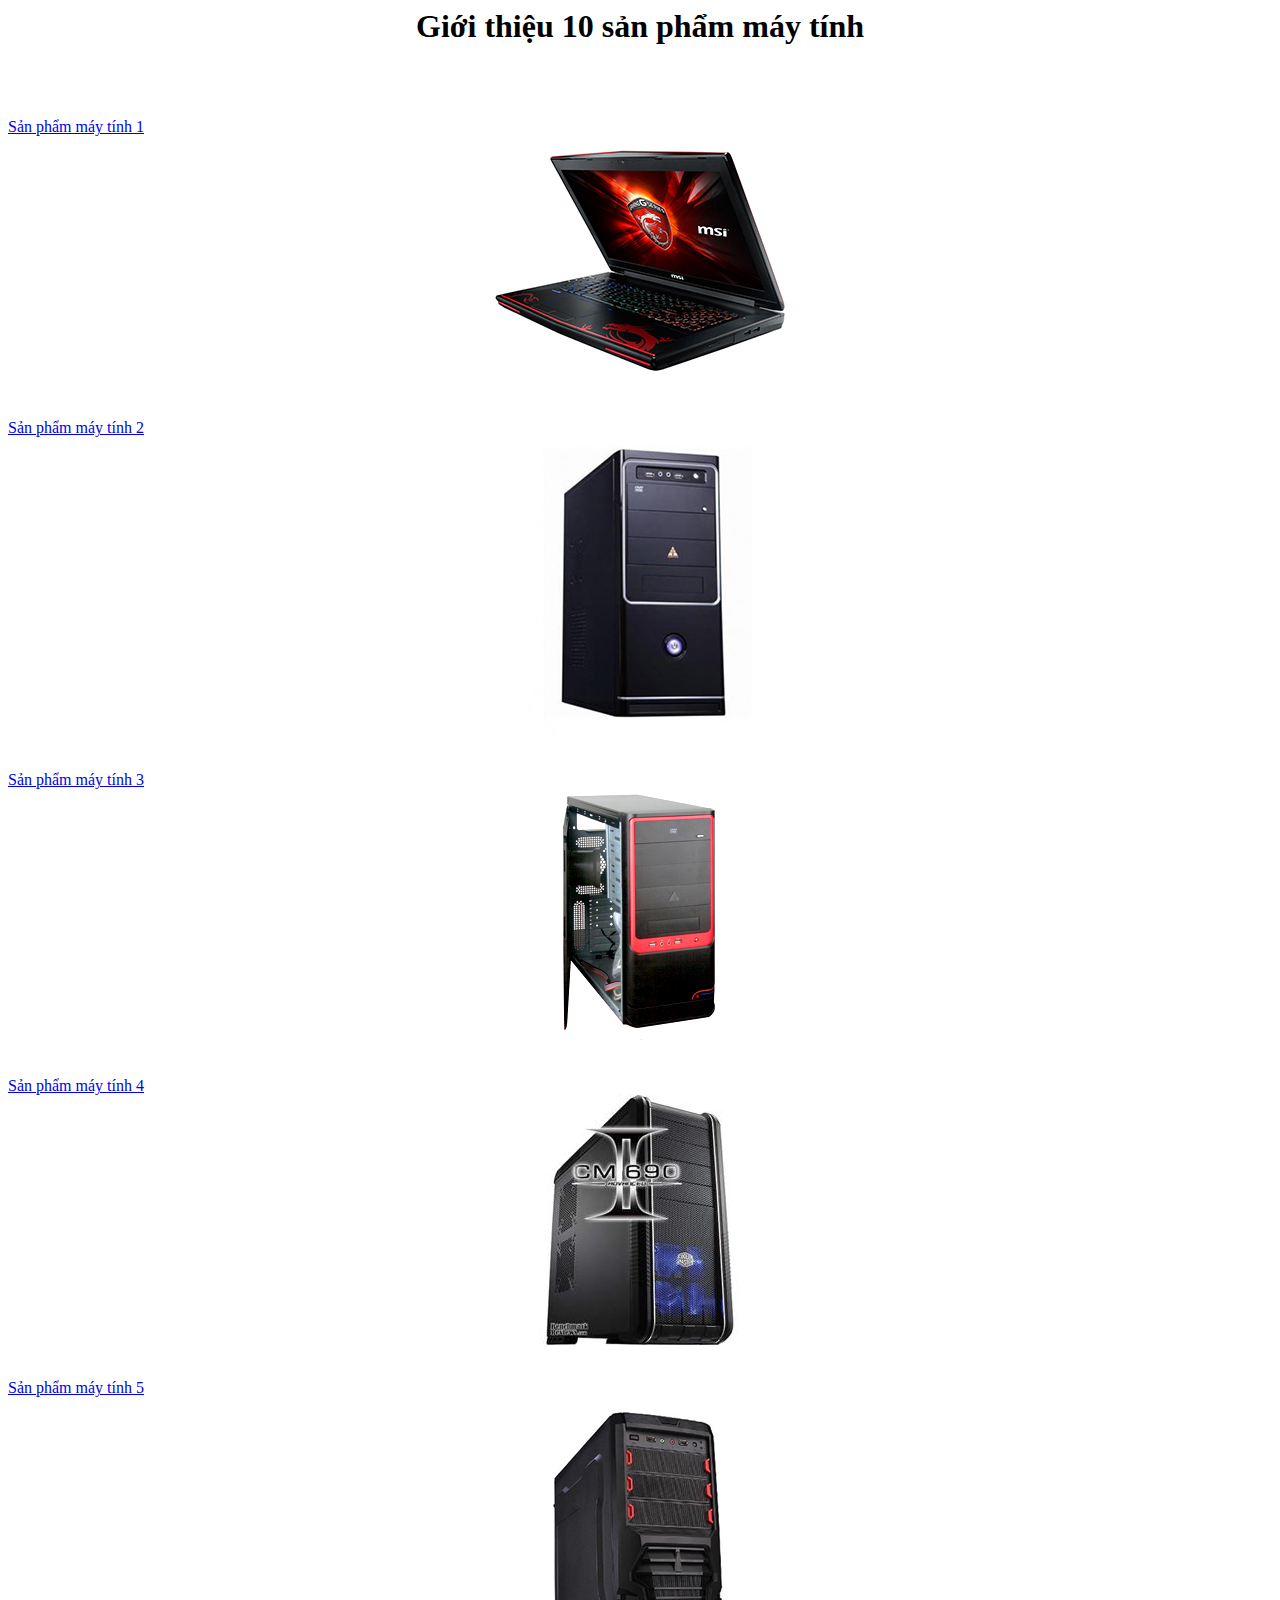
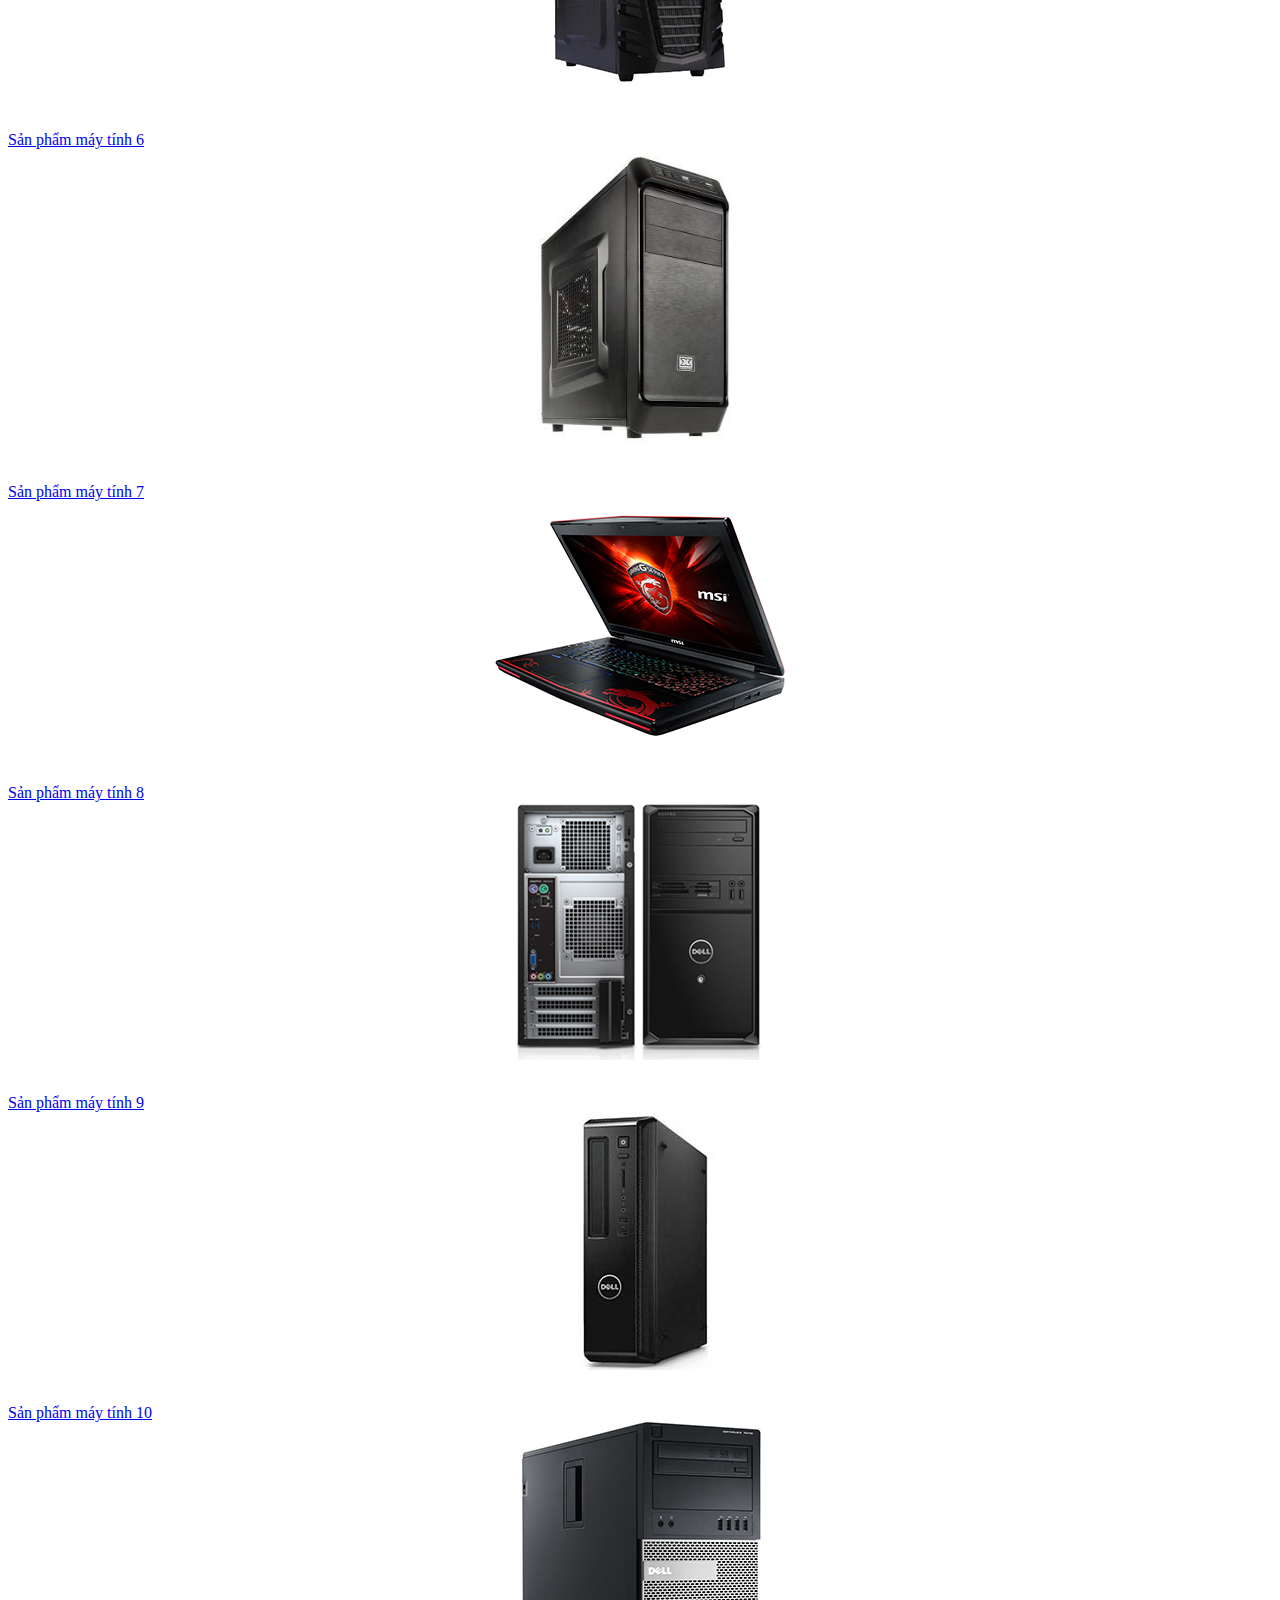
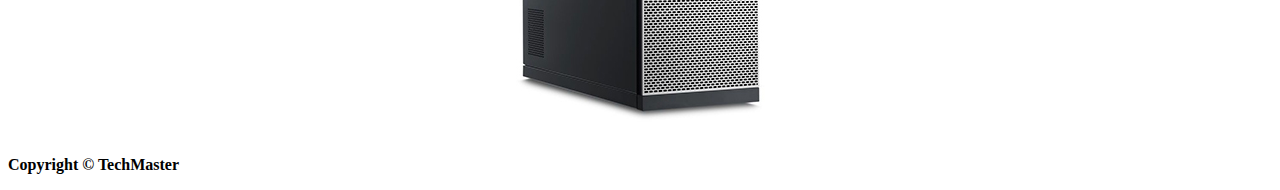
<file: BT1/index.html>
<html>
  <head>
    <title>Giới thiệu 10 sản phẩm</title>
    <meta charset="utf-8" />
    <link rel="stylesheet" type="text/css" href="css/style.css">
  </head>

  <body>

    <h1>Giới thiệu 10 sản phẩm máy tính</h1>
    <br/><br/>

    <p id="sp1"></p><a href="sp1.html">Sản phẩm máy tính 1</a>
    <a href="sp1.html"><img src="img/1.jpg" class="cangiua"/>
    <br/></p>

    <p id="sp2"></p><a href="sp2.html">Sản phẩm máy tính 2</a>
    <a href="sp1.html"><img src="img/2.jpg" class="cangiua"/>
    <br/></p>

    <p id="sp3"></p><a href="sp3.html">Sản phẩm máy tính 3</a>
    <a href="sp3.html"><img src="img/3.jpg" class="cangiua"/>
    <br/></p>

    <p id="sp4"></p><a href="sp4.html">Sản phẩm máy tính 4</a>
    <a href="sp4.html"><img src="img/4.jpg" class="cangiua"/>
    <br/></p>

    <p id="sp5"></p><a href="sp5.html">Sản phẩm máy tính 5</a>
    <a href="sp5.html"><img src="img/5.jpg" class="cangiua"/>
    <br/></p>

    <p id="sp6"></p><a href="sp6.html">Sản phẩm máy tính 6</a>
    <a href="sp6.html"><img src="img/6.jpg" class="cangiua"/>
    <br/></p>

    <p id="sp7"></p><a href="sp7.html">Sản phẩm máy tính 7</a>
    <a href="sp1.html"><img src="img/1.jpg" class="cangiua"/>
    <br/></p>

    <p id="sp8"></p><a href="sp8.html">Sản phẩm máy tính 8</a>
    <a href="sp8.html"><img src="img/8.jpg" class="cangiua"/>
    <br/></p>

    <p id="sp9"></p><a href="sp9.html">Sản phẩm máy tính 9</a>
    <a href="sp9.html"><img src="img/9.jpg" class="cangiua"/>
    <br/></p>

    <p id="sp10"></p><a href="sp10.html">Sản phẩm máy tính 10</a>
    <a href="sp10.html"><img src="img/10.jpg" class="cangiua"/></a>
    <br/></p>

    <p><b>Copyright &copy; TechMaster</b></p>
    
  </body>
</html>
</file>
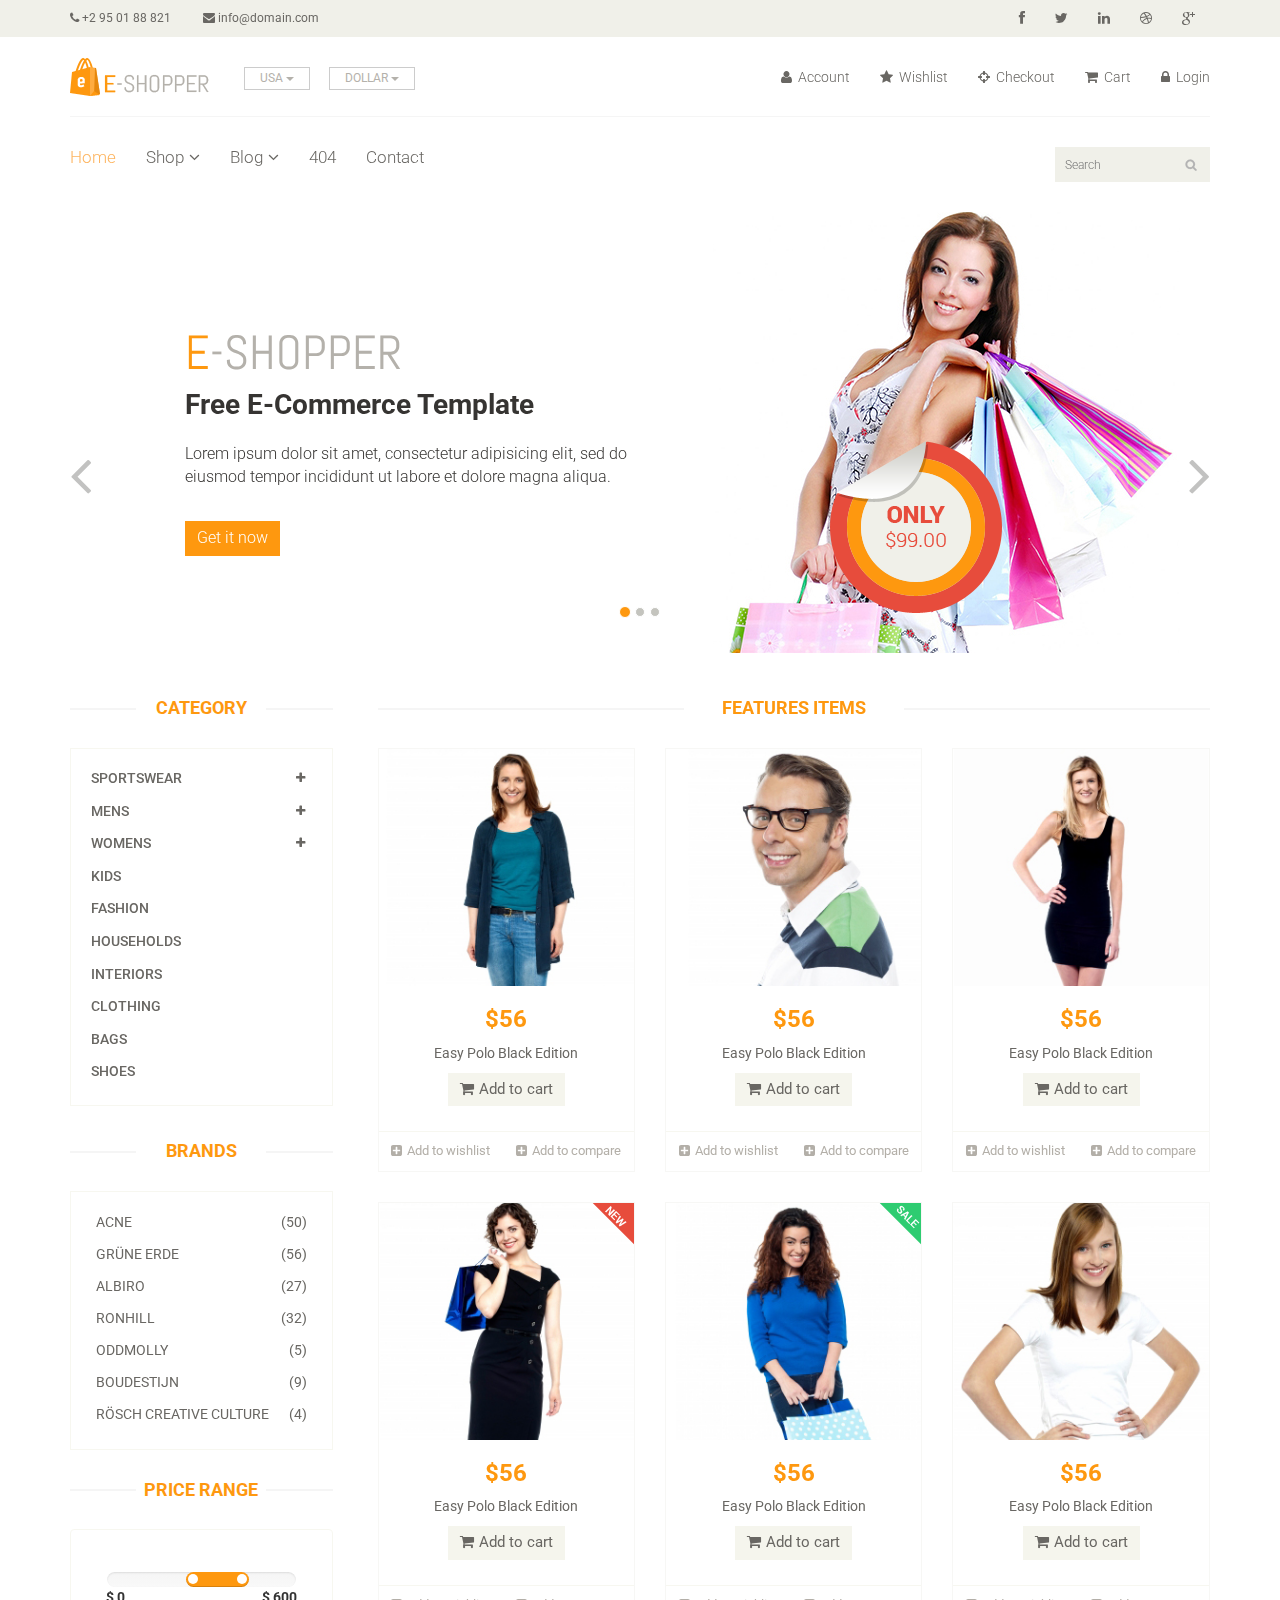
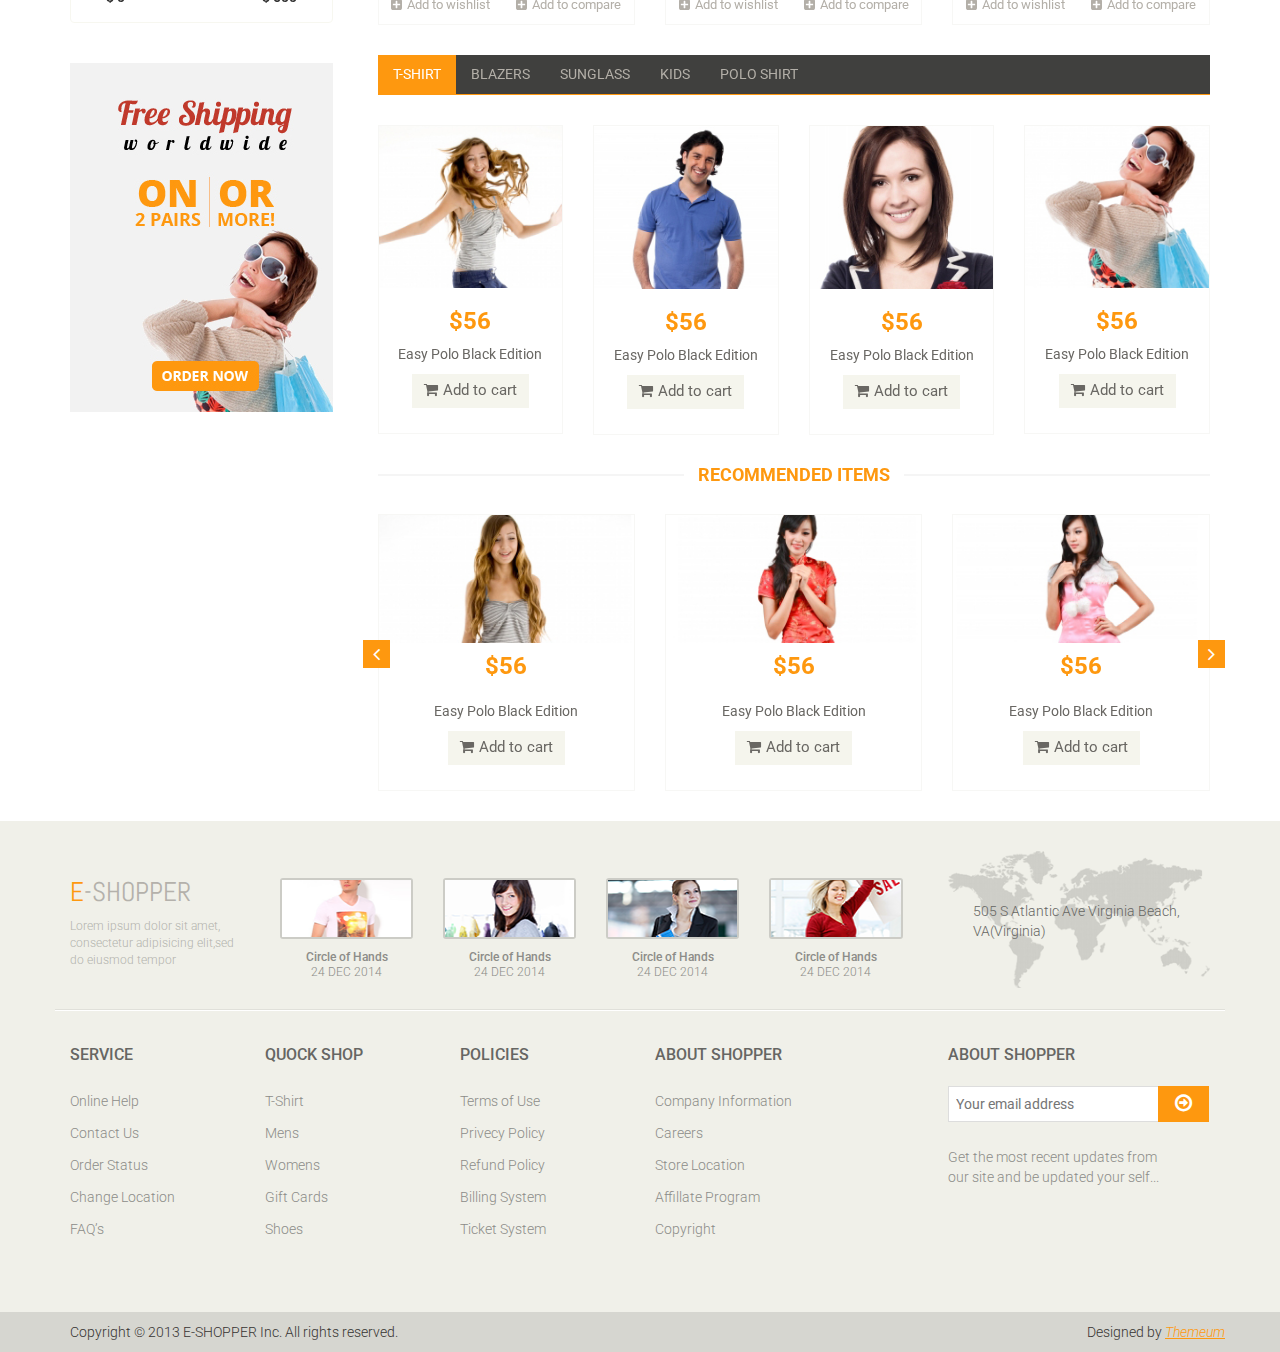
<file: e/index.html>
<!DOCTYPE html>
<html lang="en">
<head>
    <meta charset="utf-8">
    <meta name="viewport" content="width=device-width, initial-scale=1.0">
    <meta name="description" content="">
    <meta name="author" content="">
    <title>Home | E-Shopper</title>
    <link href="css/bootstrap.min.css" rel="stylesheet">
    <link href="css/font-awesome.min.css" rel="stylesheet">
    <link href="css/prettyPhoto.css" rel="stylesheet">
    <link href="css/price-range.css" rel="stylesheet">
    <link href="css/animate.css" rel="stylesheet">
	<link href="css/main.css" rel="stylesheet">
	<link href="css/responsive.css" rel="stylesheet">
    <!--[if lt IE 9]>
    <script src="js/html5shiv.js"></script>
    <script src="js/respond.min.js"></script>
    <![endif]-->       
    <link rel="shortcut icon" href="images/ico/favicon.ico">
    <link rel="apple-touch-icon-precomposed" sizes="144x144" href="images/ico/apple-touch-icon-144-precomposed.png">
    <link rel="apple-touch-icon-precomposed" sizes="114x114" href="images/ico/apple-touch-icon-114-precomposed.png">
    <link rel="apple-touch-icon-precomposed" sizes="72x72" href="images/ico/apple-touch-icon-72-precomposed.png">
    <link rel="apple-touch-icon-precomposed" href="images/ico/apple-touch-icon-57-precomposed.png">
</head><!--/head-->

<body>
	<header id="header"><!--header-->
		<div class="header_top"><!--header_top-->
			<div class="container">
				<div class="row">
					<div class="col-sm-6">
						<div class="contactinfo">
							<ul class="nav nav-pills">
								<li><a href="#"><i class="fa fa-phone"></i> +2 95 01 88 821</a></li>
								<li><a href="#"><i class="fa fa-envelope"></i> info@domain.com</a></li>
							</ul>
						</div>
					</div>
					<div class="col-sm-6">
						<div class="social-icons pull-right">
							<ul class="nav navbar-nav">
								<li><a href="#"><i class="fa fa-facebook"></i></a></li>
								<li><a href="#"><i class="fa fa-twitter"></i></a></li>
								<li><a href="#"><i class="fa fa-linkedin"></i></a></li>
								<li><a href="#"><i class="fa fa-dribbble"></i></a></li>
								<li><a href="#"><i class="fa fa-google-plus"></i></a></li>
							</ul>
						</div>
					</div>
				</div>
			</div>
		</div><!--/header_top-->
		
		<div class="header-middle"><!--header-middle-->
			<div class="container">
				<div class="row">
					<div class="col-sm-4">
						<div class="logo pull-left">
							<a href="index.html"><img src="images/home/logo.png" alt="" /></a>
						</div>
						<div class="btn-group pull-right">
							<div class="btn-group">
								<button type="button" class="btn btn-default dropdown-toggle usa" data-toggle="dropdown">
									USA
									<span class="caret"></span>
								</button>
								<ul class="dropdown-menu">
									<li><a href="#">Canada</a></li>
									<li><a href="#">UK</a></li>
								</ul>
							</div>
							
							<div class="btn-group">
								<button type="button" class="btn btn-default dropdown-toggle usa" data-toggle="dropdown">
									DOLLAR
									<span class="caret"></span>
								</button>
								<ul class="dropdown-menu">
									<li><a href="#">Canadian Dollar</a></li>
									<li><a href="#">Pound</a></li>
								</ul>
							</div>
						</div>
					</div>
					<div class="col-sm-8">
						<div class="shop-menu pull-right">
							<ul class="nav navbar-nav">
								<li><a href="#"><i class="fa fa-user"></i> Account</a></li>
								<li><a href="#"><i class="fa fa-star"></i> Wishlist</a></li>
								<li><a href="checkout.html"><i class="fa fa-crosshairs"></i> Checkout</a></li>
								<li><a href="cart.html"><i class="fa fa-shopping-cart"></i> Cart</a></li>
								<li><a href="login.html"><i class="fa fa-lock"></i> Login</a></li>
							</ul>
						</div>
					</div>
				</div>
			</div>
		</div><!--/header-middle-->
	
		<div class="header-bottom"><!--header-bottom-->
			<div class="container">
				<div class="row">
					<div class="col-sm-9">
						<div class="navbar-header">
							<button type="button" class="navbar-toggle" data-toggle="collapse" data-target=".navbar-collapse">
								<span class="sr-only">Toggle navigation</span>
								<span class="icon-bar"></span>
								<span class="icon-bar"></span>
								<span class="icon-bar"></span>
							</button>
						</div>
						<div class="mainmenu pull-left">
							<ul class="nav navbar-nav collapse navbar-collapse">
								<li><a href="index.html" class="active">Home</a></li>
								<li class="dropdown"><a href="#">Shop<i class="fa fa-angle-down"></i></a>
                                    <ul role="menu" class="sub-menu">
                                        <li><a href="shop.html">Products</a></li>
										<li><a href="product-details.html">Product Details</a></li> 
										<li><a href="checkout.html">Checkout</a></li> 
										<li><a href="cart.html">Cart</a></li> 
										<li><a href="login.html">Login</a></li> 
                                    </ul>
                                </li> 
								<li class="dropdown"><a href="#">Blog<i class="fa fa-angle-down"></i></a>
                                    <ul role="menu" class="sub-menu">
                                        <li><a href="blog.html">Blog List</a></li>
										<li><a href="blog-single.html">Blog Single</a></li>
                                    </ul>
                                </li> 
								<li><a href="404.html">404</a></li>
								<li><a href="contact-us.html">Contact</a></li>
							</ul>
						</div>
					</div>
					<div class="col-sm-3">
						<div class="search_box pull-right">
							<input type="text" placeholder="Search"/>
						</div>
					</div>
				</div>
			</div>
		</div><!--/header-bottom-->
	</header><!--/header-->
	
	<section id="slider"><!--slider-->
		<div class="container">
			<div class="row">
				<div class="col-sm-12">
					<div id="slider-carousel" class="carousel slide" data-ride="carousel">
						<ol class="carousel-indicators">
							<li data-target="#slider-carousel" data-slide-to="0" class="active"></li>
							<li data-target="#slider-carousel" data-slide-to="1"></li>
							<li data-target="#slider-carousel" data-slide-to="2"></li>
						</ol>
						
						<div class="carousel-inner">
							<div class="item active">
								<div class="col-sm-6">
									<h1><span>E</span>-SHOPPER</h1>
									<h2>Free E-Commerce Template</h2>
									<p>Lorem ipsum dolor sit amet, consectetur adipisicing elit, sed do eiusmod tempor incididunt ut labore et dolore magna aliqua. </p>
									<button type="button" class="btn btn-default get">Get it now</button>
								</div>
								<div class="col-sm-6">
									<img src="images/home/girl1.jpg" class="girl img-responsive" alt="" />
									<img src="images/home/pricing.png"  class="pricing" alt="" />
								</div>
							</div>
							<div class="item">
								<div class="col-sm-6">
									<h1><span>E</span>-SHOPPER</h1>
									<h2>100% Responsive Design</h2>
									<p>Lorem ipsum dolor sit amet, consectetur adipisicing elit, sed do eiusmod tempor incididunt ut labore et dolore magna aliqua. </p>
									<button type="button" class="btn btn-default get">Get it now</button>
								</div>
								<div class="col-sm-6">
									<img src="images/home/girl2.jpg" class="girl img-responsive" alt="" />
									<img src="images/home/pricing.png"  class="pricing" alt="" />
								</div>
							</div>
							
							<div class="item">
								<div class="col-sm-6">
									<h1><span>E</span>-SHOPPER</h1>
									<h2>Free Ecommerce Template</h2>
									<p>Lorem ipsum dolor sit amet, consectetur adipisicing elit, sed do eiusmod tempor incididunt ut labore et dolore magna aliqua. </p>
									<button type="button" class="btn btn-default get">Get it now</button>
								</div>
								<div class="col-sm-6">
									<img src="images/home/girl3.jpg" class="girl img-responsive" alt="" />
									<img src="images/home/pricing.png" class="pricing" alt="" />
								</div>
							</div>
							
						</div>
						
						<a href="#slider-carousel" class="left control-carousel hidden-xs" data-slide="prev">
							<i class="fa fa-angle-left"></i>
						</a>
						<a href="#slider-carousel" class="right control-carousel hidden-xs" data-slide="next">
							<i class="fa fa-angle-right"></i>
						</a>
					</div>
					
				</div>
			</div>
		</div>
	</section><!--/slider-->
	
	<section>
		<div class="container">
			<div class="row">
				<div class="col-sm-3">
					<div class="left-sidebar">
						<h2>Category</h2>
						<div class="panel-group category-products" id="accordian"><!--category-productsr-->
							<div class="panel panel-default">
								<div class="panel-heading">
									<h4 class="panel-title">
										<a data-toggle="collapse" data-parent="#accordian" href="#sportswear">
											<span class="badge pull-right"><i class="fa fa-plus"></i></span>
											Sportswear
										</a>
									</h4>
								</div>
								<div id="sportswear" class="panel-collapse collapse">
									<div class="panel-body">
										<ul>
											<li><a href="#">Nike </a></li>
											<li><a href="#">Under Armour </a></li>
											<li><a href="#">Adidas </a></li>
											<li><a href="#">Puma</a></li>
											<li><a href="#">ASICS </a></li>
										</ul>
									</div>
								</div>
							</div>
							<div class="panel panel-default">
								<div class="panel-heading">
									<h4 class="panel-title">
										<a data-toggle="collapse" data-parent="#accordian" href="#mens">
											<span class="badge pull-right"><i class="fa fa-plus"></i></span>
											Mens
										</a>
									</h4>
								</div>
								<div id="mens" class="panel-collapse collapse">
									<div class="panel-body">
										<ul>
											<li><a href="#">Fendi</a></li>
											<li><a href="#">Guess</a></li>
											<li><a href="#">Valentino</a></li>
											<li><a href="#">Dior</a></li>
											<li><a href="#">Versace</a></li>
											<li><a href="#">Armani</a></li>
											<li><a href="#">Prada</a></li>
											<li><a href="#">Dolce and Gabbana</a></li>
											<li><a href="#">Chanel</a></li>
											<li><a href="#">Gucci</a></li>
										</ul>
									</div>
								</div>
							</div>
							
							<div class="panel panel-default">
								<div class="panel-heading">
									<h4 class="panel-title">
										<a data-toggle="collapse" data-parent="#accordian" href="#womens">
											<span class="badge pull-right"><i class="fa fa-plus"></i></span>
											Womens
										</a>
									</h4>
								</div>
								<div id="womens" class="panel-collapse collapse">
									<div class="panel-body">
										<ul>
											<li><a href="#">Fendi</a></li>
											<li><a href="#">Guess</a></li>
											<li><a href="#">Valentino</a></li>
											<li><a href="#">Dior</a></li>
											<li><a href="#">Versace</a></li>
										</ul>
									</div>
								</div>
							</div>
							<div class="panel panel-default">
								<div class="panel-heading">
									<h4 class="panel-title"><a href="#">Kids</a></h4>
								</div>
							</div>
							<div class="panel panel-default">
								<div class="panel-heading">
									<h4 class="panel-title"><a href="#">Fashion</a></h4>
								</div>
							</div>
							<div class="panel panel-default">
								<div class="panel-heading">
									<h4 class="panel-title"><a href="#">Households</a></h4>
								</div>
							</div>
							<div class="panel panel-default">
								<div class="panel-heading">
									<h4 class="panel-title"><a href="#">Interiors</a></h4>
								</div>
							</div>
							<div class="panel panel-default">
								<div class="panel-heading">
									<h4 class="panel-title"><a href="#">Clothing</a></h4>
								</div>
							</div>
							<div class="panel panel-default">
								<div class="panel-heading">
									<h4 class="panel-title"><a href="#">Bags</a></h4>
								</div>
							</div>
							<div class="panel panel-default">
								<div class="panel-heading">
									<h4 class="panel-title"><a href="#">Shoes</a></h4>
								</div>
							</div>
						</div><!--/category-products-->
					
						<div class="brands_products"><!--brands_products-->
							<h2>Brands</h2>
							<div class="brands-name">
								<ul class="nav nav-pills nav-stacked">
									<li><a href="#"> <span class="pull-right">(50)</span>Acne</a></li>
									<li><a href="#"> <span class="pull-right">(56)</span>Grüne Erde</a></li>
									<li><a href="#"> <span class="pull-right">(27)</span>Albiro</a></li>
									<li><a href="#"> <span class="pull-right">(32)</span>Ronhill</a></li>
									<li><a href="#"> <span class="pull-right">(5)</span>Oddmolly</a></li>
									<li><a href="#"> <span class="pull-right">(9)</span>Boudestijn</a></li>
									<li><a href="#"> <span class="pull-right">(4)</span>Rösch creative culture</a></li>
								</ul>
							</div>
						</div><!--/brands_products-->
						
						<div class="price-range"><!--price-range-->
							<h2>Price Range</h2>
							<div class="well text-center">
								 <input type="text" class="span2" value="" data-slider-min="0" data-slider-max="600" data-slider-step="5" data-slider-value="[250,450]" id="sl2" ><br />
								 <b class="pull-left">$ 0</b> <b class="pull-right">$ 600</b>
							</div>
						</div><!--/price-range-->
						
						<div class="shipping text-center"><!--shipping-->
							<img src="images/home/shipping.jpg" alt="" />
						</div><!--/shipping-->
					
					</div>
				</div>
				
				<div class="col-sm-9 padding-right">
					<div class="features_items"><!--features_items-->
						<h2 class="title text-center">Features Items</h2>
						<div class="col-sm-4">
							<div class="product-image-wrapper">
								<div class="single-products">
										<div class="productinfo text-center">
											<img src="images/home/product1.jpg" alt="" />
											<h2>$56</h2>
											<p>Easy Polo Black Edition</p>
											<a href="#" class="btn btn-default add-to-cart"><i class="fa fa-shopping-cart"></i>Add to cart</a>
										</div>
										<div class="product-overlay">
											<div class="overlay-content">
												<h2>$56</h2>
												<p>Easy Polo Black Edition</p>
												<a href="#" class="btn btn-default add-to-cart"><i class="fa fa-shopping-cart"></i>Add to cart</a>
											</div>
										</div>
								</div>
								<div class="choose">
									<ul class="nav nav-pills nav-justified">
										<li><a href="#"><i class="fa fa-plus-square"></i>Add to wishlist</a></li>
										<li><a href="#"><i class="fa fa-plus-square"></i>Add to compare</a></li>
									</ul>
								</div>
							</div>
						</div>
						<div class="col-sm-4">
							<div class="product-image-wrapper">
								<div class="single-products">
									<div class="productinfo text-center">
										<img src="images/home/product2.jpg" alt="" />
										<h2>$56</h2>
										<p>Easy Polo Black Edition</p>
										<a href="#" class="btn btn-default add-to-cart"><i class="fa fa-shopping-cart"></i>Add to cart</a>
									</div>
									<div class="product-overlay">
										<div class="overlay-content">
											<h2>$56</h2>
											<p>Easy Polo Black Edition</p>
											<a href="#" class="btn btn-default add-to-cart"><i class="fa fa-shopping-cart"></i>Add to cart</a>
										</div>
									</div>
								</div>
								<div class="choose">
									<ul class="nav nav-pills nav-justified">
										<li><a href="#"><i class="fa fa-plus-square"></i>Add to wishlist</a></li>
										<li><a href="#"><i class="fa fa-plus-square"></i>Add to compare</a></li>
									</ul>
								</div>
							</div>
						</div>
						<div class="col-sm-4">
							<div class="product-image-wrapper">
								<div class="single-products">
									<div class="productinfo text-center">
										<img src="images/home/product3.jpg" alt="" />
										<h2>$56</h2>
										<p>Easy Polo Black Edition</p>
										<a href="#" class="btn btn-default add-to-cart"><i class="fa fa-shopping-cart"></i>Add to cart</a>
									</div>
									<div class="product-overlay">
										<div class="overlay-content">
											<h2>$56</h2>
											<p>Easy Polo Black Edition</p>
											<a href="#" class="btn btn-default add-to-cart"><i class="fa fa-shopping-cart"></i>Add to cart</a>
										</div>
									</div>
								</div>
								<div class="choose">
									<ul class="nav nav-pills nav-justified">
										<li><a href="#"><i class="fa fa-plus-square"></i>Add to wishlist</a></li>
										<li><a href="#"><i class="fa fa-plus-square"></i>Add to compare</a></li>
									</ul>
								</div>
							</div>
						</div>
						<div class="col-sm-4">
							<div class="product-image-wrapper">
								<div class="single-products">
									<div class="productinfo text-center">
										<img src="images/home/product4.jpg" alt="" />
										<h2>$56</h2>
										<p>Easy Polo Black Edition</p>
										<a href="#" class="btn btn-default add-to-cart"><i class="fa fa-shopping-cart"></i>Add to cart</a>
									</div>
									<div class="product-overlay">
										<div class="overlay-content">
											<h2>$56</h2>
											<p>Easy Polo Black Edition</p>
											<a href="#" class="btn btn-default add-to-cart"><i class="fa fa-shopping-cart"></i>Add to cart</a>
										</div>
									</div>
									<img src="images/home/new.png" class="new" alt="" />
								</div>
								<div class="choose">
									<ul class="nav nav-pills nav-justified">
										<li><a href="#"><i class="fa fa-plus-square"></i>Add to wishlist</a></li>
										<li><a href="#"><i class="fa fa-plus-square"></i>Add to compare</a></li>
									</ul>
								</div>
							</div>
						</div>
						<div class="col-sm-4">
							<div class="product-image-wrapper">
								<div class="single-products">
									<div class="productinfo text-center">
										<img src="images/home/product5.jpg" alt="" />
										<h2>$56</h2>
										<p>Easy Polo Black Edition</p>
										<a href="#" class="btn btn-default add-to-cart"><i class="fa fa-shopping-cart"></i>Add to cart</a>
									</div>
									<div class="product-overlay">
										<div class="overlay-content">
											<h2>$56</h2>
											<p>Easy Polo Black Edition</p>
											<a href="#" class="btn btn-default add-to-cart"><i class="fa fa-shopping-cart"></i>Add to cart</a>
										</div>
									</div>
									<img src="images/home/sale.png" class="new" alt="" />
								</div>
								<div class="choose">
									<ul class="nav nav-pills nav-justified">
										<li><a href="#"><i class="fa fa-plus-square"></i>Add to wishlist</a></li>
										<li><a href="#"><i class="fa fa-plus-square"></i>Add to compare</a></li>
									</ul>
								</div>
							</div>
						</div>
						<div class="col-sm-4">
							<div class="product-image-wrapper">
								<div class="single-products">
									<div class="productinfo text-center">
										<img src="images/home/product6.jpg" alt="" />
										<h2>$56</h2>
										<p>Easy Polo Black Edition</p>
										<a href="#" class="btn btn-default add-to-cart"><i class="fa fa-shopping-cart"></i>Add to cart</a>
									</div>
									<div class="product-overlay">
										<div class="overlay-content">
											<h2>$56</h2>
											<p>Easy Polo Black Edition</p>
											<a href="#" class="btn btn-default add-to-cart"><i class="fa fa-shopping-cart"></i>Add to cart</a>
										</div>
									</div>
								</div>
								<div class="choose">
									<ul class="nav nav-pills nav-justified">
										<li><a href="#"><i class="fa fa-plus-square"></i>Add to wishlist</a></li>
										<li><a href="#"><i class="fa fa-plus-square"></i>Add to compare</a></li>
									</ul>
								</div>
							</div>
						</div>
						
					</div><!--features_items-->
					
					<div class="category-tab"><!--category-tab-->
						<div class="col-sm-12">
							<ul class="nav nav-tabs">
								<li class="active"><a href="#tshirt" data-toggle="tab">T-Shirt</a></li>
								<li><a href="#blazers" data-toggle="tab">Blazers</a></li>
								<li><a href="#sunglass" data-toggle="tab">Sunglass</a></li>
								<li><a href="#kids" data-toggle="tab">Kids</a></li>
								<li><a href="#poloshirt" data-toggle="tab">Polo shirt</a></li>
							</ul>
						</div>
						<div class="tab-content">
							<div class="tab-pane fade active in" id="tshirt" >
								<div class="col-sm-3">
									<div class="product-image-wrapper">
										<div class="single-products">
											<div class="productinfo text-center">
												<img src="images/home/gallery1.jpg" alt="" />
												<h2>$56</h2>
												<p>Easy Polo Black Edition</p>
												<a href="#" class="btn btn-default add-to-cart"><i class="fa fa-shopping-cart"></i>Add to cart</a>
											</div>
											
										</div>
									</div>
								</div>
								<div class="col-sm-3">
									<div class="product-image-wrapper">
										<div class="single-products">
											<div class="productinfo text-center">
												<img src="images/home/gallery2.jpg" alt="" />
												<h2>$56</h2>
												<p>Easy Polo Black Edition</p>
												<a href="#" class="btn btn-default add-to-cart"><i class="fa fa-shopping-cart"></i>Add to cart</a>
											</div>
											
										</div>
									</div>
								</div>
								<div class="col-sm-3">
									<div class="product-image-wrapper">
										<div class="single-products">
											<div class="productinfo text-center">
												<img src="images/home/gallery3.jpg" alt="" />
												<h2>$56</h2>
												<p>Easy Polo Black Edition</p>
												<a href="#" class="btn btn-default add-to-cart"><i class="fa fa-shopping-cart"></i>Add to cart</a>
											</div>
											
										</div>
									</div>
								</div>
								<div class="col-sm-3">
									<div class="product-image-wrapper">
										<div class="single-products">
											<div class="productinfo text-center">
												<img src="images/home/gallery4.jpg" alt="" />
												<h2>$56</h2>
												<p>Easy Polo Black Edition</p>
												<a href="#" class="btn btn-default add-to-cart"><i class="fa fa-shopping-cart"></i>Add to cart</a>
											</div>
											
										</div>
									</div>
								</div>
							</div>
							
							<div class="tab-pane fade" id="blazers" >
								<div class="col-sm-3">
									<div class="product-image-wrapper">
										<div class="single-products">
											<div class="productinfo text-center">
												<img src="images/home/gallery4.jpg" alt="" />
												<h2>$56</h2>
												<p>Easy Polo Black Edition</p>
												<a href="#" class="btn btn-default add-to-cart"><i class="fa fa-shopping-cart"></i>Add to cart</a>
											</div>
											
										</div>
									</div>
								</div>
								<div class="col-sm-3">
									<div class="product-image-wrapper">
										<div class="single-products">
											<div class="productinfo text-center">
												<img src="images/home/gallery3.jpg" alt="" />
												<h2>$56</h2>
												<p>Easy Polo Black Edition</p>
												<a href="#" class="btn btn-default add-to-cart"><i class="fa fa-shopping-cart"></i>Add to cart</a>
											</div>
											
										</div>
									</div>
								</div>
								<div class="col-sm-3">
									<div class="product-image-wrapper">
										<div class="single-products">
											<div class="productinfo text-center">
												<img src="images/home/gallery2.jpg" alt="" />
												<h2>$56</h2>
												<p>Easy Polo Black Edition</p>
												<a href="#" class="btn btn-default add-to-cart"><i class="fa fa-shopping-cart"></i>Add to cart</a>
											</div>
											
										</div>
									</div>
								</div>
								<div class="col-sm-3">
									<div class="product-image-wrapper">
										<div class="single-products">
											<div class="productinfo text-center">
												<img src="images/home/gallery1.jpg" alt="" />
												<h2>$56</h2>
												<p>Easy Polo Black Edition</p>
												<a href="#" class="btn btn-default add-to-cart"><i class="fa fa-shopping-cart"></i>Add to cart</a>
											</div>
											
										</div>
									</div>
								</div>
							</div>
							
							<div class="tab-pane fade" id="sunglass" >
								<div class="col-sm-3">
									<div class="product-image-wrapper">
										<div class="single-products">
											<div class="productinfo text-center">
												<img src="images/home/gallery3.jpg" alt="" />
												<h2>$56</h2>
												<p>Easy Polo Black Edition</p>
												<a href="#" class="btn btn-default add-to-cart"><i class="fa fa-shopping-cart"></i>Add to cart</a>
											</div>
											
										</div>
									</div>
								</div>
								<div class="col-sm-3">
									<div class="product-image-wrapper">
										<div class="single-products">
											<div class="productinfo text-center">
												<img src="images/home/gallery4.jpg" alt="" />
												<h2>$56</h2>
												<p>Easy Polo Black Edition</p>
												<a href="#" class="btn btn-default add-to-cart"><i class="fa fa-shopping-cart"></i>Add to cart</a>
											</div>
											
										</div>
									</div>
								</div>
								<div class="col-sm-3">
									<div class="product-image-wrapper">
										<div class="single-products">
											<div class="productinfo text-center">
												<img src="images/home/gallery1.jpg" alt="" />
												<h2>$56</h2>
												<p>Easy Polo Black Edition</p>
												<a href="#" class="btn btn-default add-to-cart"><i class="fa fa-shopping-cart"></i>Add to cart</a>
											</div>
											
										</div>
									</div>
								</div>
								<div class="col-sm-3">
									<div class="product-image-wrapper">
										<div class="single-products">
											<div class="productinfo text-center">
												<img src="images/home/gallery2.jpg" alt="" />
												<h2>$56</h2>
												<p>Easy Polo Black Edition</p>
												<a href="#" class="btn btn-default add-to-cart"><i class="fa fa-shopping-cart"></i>Add to cart</a>
											</div>
											
										</div>
									</div>
								</div>
							</div>
							
							<div class="tab-pane fade" id="kids" >
								<div class="col-sm-3">
									<div class="product-image-wrapper">
										<div class="single-products">
											<div class="productinfo text-center">
												<img src="images/home/gallery1.jpg" alt="" />
												<h2>$56</h2>
												<p>Easy Polo Black Edition</p>
												<a href="#" class="btn btn-default add-to-cart"><i class="fa fa-shopping-cart"></i>Add to cart</a>
											</div>
											
										</div>
									</div>
								</div>
								<div class="col-sm-3">
									<div class="product-image-wrapper">
										<div class="single-products">
											<div class="productinfo text-center">
												<img src="images/home/gallery2.jpg" alt="" />
												<h2>$56</h2>
												<p>Easy Polo Black Edition</p>
												<a href="#" class="btn btn-default add-to-cart"><i class="fa fa-shopping-cart"></i>Add to cart</a>
											</div>
											
										</div>
									</div>
								</div>
								<div class="col-sm-3">
									<div class="product-image-wrapper">
										<div class="single-products">
											<div class="productinfo text-center">
												<img src="images/home/gallery3.jpg" alt="" />
												<h2>$56</h2>
												<p>Easy Polo Black Edition</p>
												<a href="#" class="btn btn-default add-to-cart"><i class="fa fa-shopping-cart"></i>Add to cart</a>
											</div>
											
										</div>
									</div>
								</div>
								<div class="col-sm-3">
									<div class="product-image-wrapper">
										<div class="single-products">
											<div class="productinfo text-center">
												<img src="images/home/gallery4.jpg" alt="" />
												<h2>$56</h2>
												<p>Easy Polo Black Edition</p>
												<a href="#" class="btn btn-default add-to-cart"><i class="fa fa-shopping-cart"></i>Add to cart</a>
											</div>
											
										</div>
									</div>
								</div>
							</div>
							
							<div class="tab-pane fade" id="poloshirt" >
								<div class="col-sm-3">
									<div class="product-image-wrapper">
										<div class="single-products">
											<div class="productinfo text-center">
												<img src="images/home/gallery2.jpg" alt="" />
												<h2>$56</h2>
												<p>Easy Polo Black Edition</p>
												<a href="#" class="btn btn-default add-to-cart"><i class="fa fa-shopping-cart"></i>Add to cart</a>
											</div>
											
										</div>
									</div>
								</div>
								<div class="col-sm-3">
									<div class="product-image-wrapper">
										<div class="single-products">
											<div class="productinfo text-center">
												<img src="images/home/gallery4.jpg" alt="" />
												<h2>$56</h2>
												<p>Easy Polo Black Edition</p>
												<a href="#" class="btn btn-default add-to-cart"><i class="fa fa-shopping-cart"></i>Add to cart</a>
											</div>
											
										</div>
									</div>
								</div>
								<div class="col-sm-3">
									<div class="product-image-wrapper">
										<div class="single-products">
											<div class="productinfo text-center">
												<img src="images/home/gallery3.jpg" alt="" />
												<h2>$56</h2>
												<p>Easy Polo Black Edition</p>
												<a href="#" class="btn btn-default add-to-cart"><i class="fa fa-shopping-cart"></i>Add to cart</a>
											</div>
											
										</div>
									</div>
								</div>
								<div class="col-sm-3">
									<div class="product-image-wrapper">
										<div class="single-products">
											<div class="productinfo text-center">
												<img src="images/home/gallery1.jpg" alt="" />
												<h2>$56</h2>
												<p>Easy Polo Black Edition</p>
												<a href="#" class="btn btn-default add-to-cart"><i class="fa fa-shopping-cart"></i>Add to cart</a>
											</div>
											
										</div>
									</div>
								</div>
							</div>
						</div>
					</div><!--/category-tab-->
					
					<div class="recommended_items"><!--recommended_items-->
						<h2 class="title text-center">recommended items</h2>
						
						<div id="recommended-item-carousel" class="carousel slide" data-ride="carousel">
							<div class="carousel-inner">
								<div class="item active">	
									<div class="col-sm-4">
										<div class="product-image-wrapper">
											<div class="single-products">
												<div class="productinfo text-center">
													<img src="images/home/recommend1.jpg" alt="" />
													<h2>$56</h2>
													<p>Easy Polo Black Edition</p>
													<a href="#" class="btn btn-default add-to-cart"><i class="fa fa-shopping-cart"></i>Add to cart</a>
												</div>
												
											</div>
										</div>
									</div>
									<div class="col-sm-4">
										<div class="product-image-wrapper">
											<div class="single-products">
												<div class="productinfo text-center">
													<img src="images/home/recommend2.jpg" alt="" />
													<h2>$56</h2>
													<p>Easy Polo Black Edition</p>
													<a href="#" class="btn btn-default add-to-cart"><i class="fa fa-shopping-cart"></i>Add to cart</a>
												</div>
												
											</div>
										</div>
									</div>
									<div class="col-sm-4">
										<div class="product-image-wrapper">
											<div class="single-products">
												<div class="productinfo text-center">
													<img src="images/home/recommend3.jpg" alt="" />
													<h2>$56</h2>
													<p>Easy Polo Black Edition</p>
													<a href="#" class="btn btn-default add-to-cart"><i class="fa fa-shopping-cart"></i>Add to cart</a>
												</div>
												
											</div>
										</div>
									</div>
								</div>
								<div class="item">	
									<div class="col-sm-4">
										<div class="product-image-wrapper">
											<div class="single-products">
												<div class="productinfo text-center">
													<img src="images/home/recommend1.jpg" alt="" />
													<h2>$56</h2>
													<p>Easy Polo Black Edition</p>
													<a href="#" class="btn btn-default add-to-cart"><i class="fa fa-shopping-cart"></i>Add to cart</a>
												</div>
												
											</div>
										</div>
									</div>
									<div class="col-sm-4">
										<div class="product-image-wrapper">
											<div class="single-products">
												<div class="productinfo text-center">
													<img src="images/home/recommend2.jpg" alt="" />
													<h2>$56</h2>
													<p>Easy Polo Black Edition</p>
													<a href="#" class="btn btn-default add-to-cart"><i class="fa fa-shopping-cart"></i>Add to cart</a>
												</div>
												
											</div>
										</div>
									</div>
									<div class="col-sm-4">
										<div class="product-image-wrapper">
											<div class="single-products">
												<div class="productinfo text-center">
													<img src="images/home/recommend3.jpg" alt="" />
													<h2>$56</h2>
													<p>Easy Polo Black Edition</p>
													<a href="#" class="btn btn-default add-to-cart"><i class="fa fa-shopping-cart"></i>Add to cart</a>
												</div>
												
											</div>
										</div>
									</div>
								</div>
							</div>
							 <a class="left recommended-item-control" href="#recommended-item-carousel" data-slide="prev">
								<i class="fa fa-angle-left"></i>
							  </a>
							  <a class="right recommended-item-control" href="#recommended-item-carousel" data-slide="next">
								<i class="fa fa-angle-right"></i>
							  </a>			
						</div>
					</div><!--/recommended_items-->
					
				</div>
			</div>
		</div>
	</section>
	
	<footer id="footer"><!--Footer-->
		<div class="footer-top">
			<div class="container">
				<div class="row">
					<div class="col-sm-2">
						<div class="companyinfo">
							<h2><span>e</span>-shopper</h2>
							<p>Lorem ipsum dolor sit amet, consectetur adipisicing elit,sed do eiusmod tempor</p>
						</div>
					</div>
					<div class="col-sm-7">
						<div class="col-sm-3">
							<div class="video-gallery text-center">
								<a href="#">
									<div class="iframe-img">
										<img src="images/home/iframe1.png" alt="" />
									</div>
									<div class="overlay-icon">
										<i class="fa fa-play-circle-o"></i>
									</div>
								</a>
								<p>Circle of Hands</p>
								<h2>24 DEC 2014</h2>
							</div>
						</div>
						
						<div class="col-sm-3">
							<div class="video-gallery text-center">
								<a href="#">
									<div class="iframe-img">
										<img src="images/home/iframe2.png" alt="" />
									</div>
									<div class="overlay-icon">
										<i class="fa fa-play-circle-o"></i>
									</div>
								</a>
								<p>Circle of Hands</p>
								<h2>24 DEC 2014</h2>
							</div>
						</div>
						
						<div class="col-sm-3">
							<div class="video-gallery text-center">
								<a href="#">
									<div class="iframe-img">
										<img src="images/home/iframe3.png" alt="" />
									</div>
									<div class="overlay-icon">
										<i class="fa fa-play-circle-o"></i>
									</div>
								</a>
								<p>Circle of Hands</p>
								<h2>24 DEC 2014</h2>
							</div>
						</div>
						
						<div class="col-sm-3">
							<div class="video-gallery text-center">
								<a href="#">
									<div class="iframe-img">
										<img src="images/home/iframe4.png" alt="" />
									</div>
									<div class="overlay-icon">
										<i class="fa fa-play-circle-o"></i>
									</div>
								</a>
								<p>Circle of Hands</p>
								<h2>24 DEC 2014</h2>
							</div>
						</div>
					</div>
					<div class="col-sm-3">
						<div class="address">
							<img src="images/home/map.png" alt="" />
							<p>505 S Atlantic Ave Virginia Beach, VA(Virginia)</p>
						</div>
					</div>
				</div>
			</div>
		</div>
		
		<div class="footer-widget">
			<div class="container">
				<div class="row">
					<div class="col-sm-2">
						<div class="single-widget">
							<h2>Service</h2>
							<ul class="nav nav-pills nav-stacked">
								<li><a href="#">Online Help</a></li>
								<li><a href="#">Contact Us</a></li>
								<li><a href="#">Order Status</a></li>
								<li><a href="#">Change Location</a></li>
								<li><a href="#">FAQ’s</a></li>
							</ul>
						</div>
					</div>
					<div class="col-sm-2">
						<div class="single-widget">
							<h2>Quock Shop</h2>
							<ul class="nav nav-pills nav-stacked">
								<li><a href="#">T-Shirt</a></li>
								<li><a href="#">Mens</a></li>
								<li><a href="#">Womens</a></li>
								<li><a href="#">Gift Cards</a></li>
								<li><a href="#">Shoes</a></li>
							</ul>
						</div>
					</div>
					<div class="col-sm-2">
						<div class="single-widget">
							<h2>Policies</h2>
							<ul class="nav nav-pills nav-stacked">
								<li><a href="#">Terms of Use</a></li>
								<li><a href="#">Privecy Policy</a></li>
								<li><a href="#">Refund Policy</a></li>
								<li><a href="#">Billing System</a></li>
								<li><a href="#">Ticket System</a></li>
							</ul>
						</div>
					</div>
					<div class="col-sm-2">
						<div class="single-widget">
							<h2>About Shopper</h2>
							<ul class="nav nav-pills nav-stacked">
								<li><a href="#">Company Information</a></li>
								<li><a href="#">Careers</a></li>
								<li><a href="#">Store Location</a></li>
								<li><a href="#">Affillate Program</a></li>
								<li><a href="#">Copyright</a></li>
							</ul>
						</div>
					</div>
					<div class="col-sm-3 col-sm-offset-1">
						<div class="single-widget">
							<h2>About Shopper</h2>
							<form action="#" class="searchform">
								<input type="text" placeholder="Your email address" />
								<button type="submit" class="btn btn-default"><i class="fa fa-arrow-circle-o-right"></i></button>
								<p>Get the most recent updates from <br />our site and be updated your self...</p>
							</form>
						</div>
					</div>
					
				</div>
			</div>
		</div>
		
		<div class="footer-bottom">
			<div class="container">
				<div class="row">
					<p class="pull-left">Copyright © 2013 E-SHOPPER Inc. All rights reserved.</p>
					<p class="pull-right">Designed by <span><a target="_blank" href="http://www.themeum.com">Themeum</a></span></p>
				</div>
			</div>
		</div>
		
	</footer><!--/Footer-->
	

  
    <script src="js/jquery.js"></script>
	<script src="js/bootstrap.min.js"></script>
	<script src="js/jquery.scrollUp.min.js"></script>
	<script src="js/price-range.js"></script>
    <script src="js/jquery.prettyPhoto.js"></script>
    <script src="js/main.js"></script>
</body>
</html>
</file>
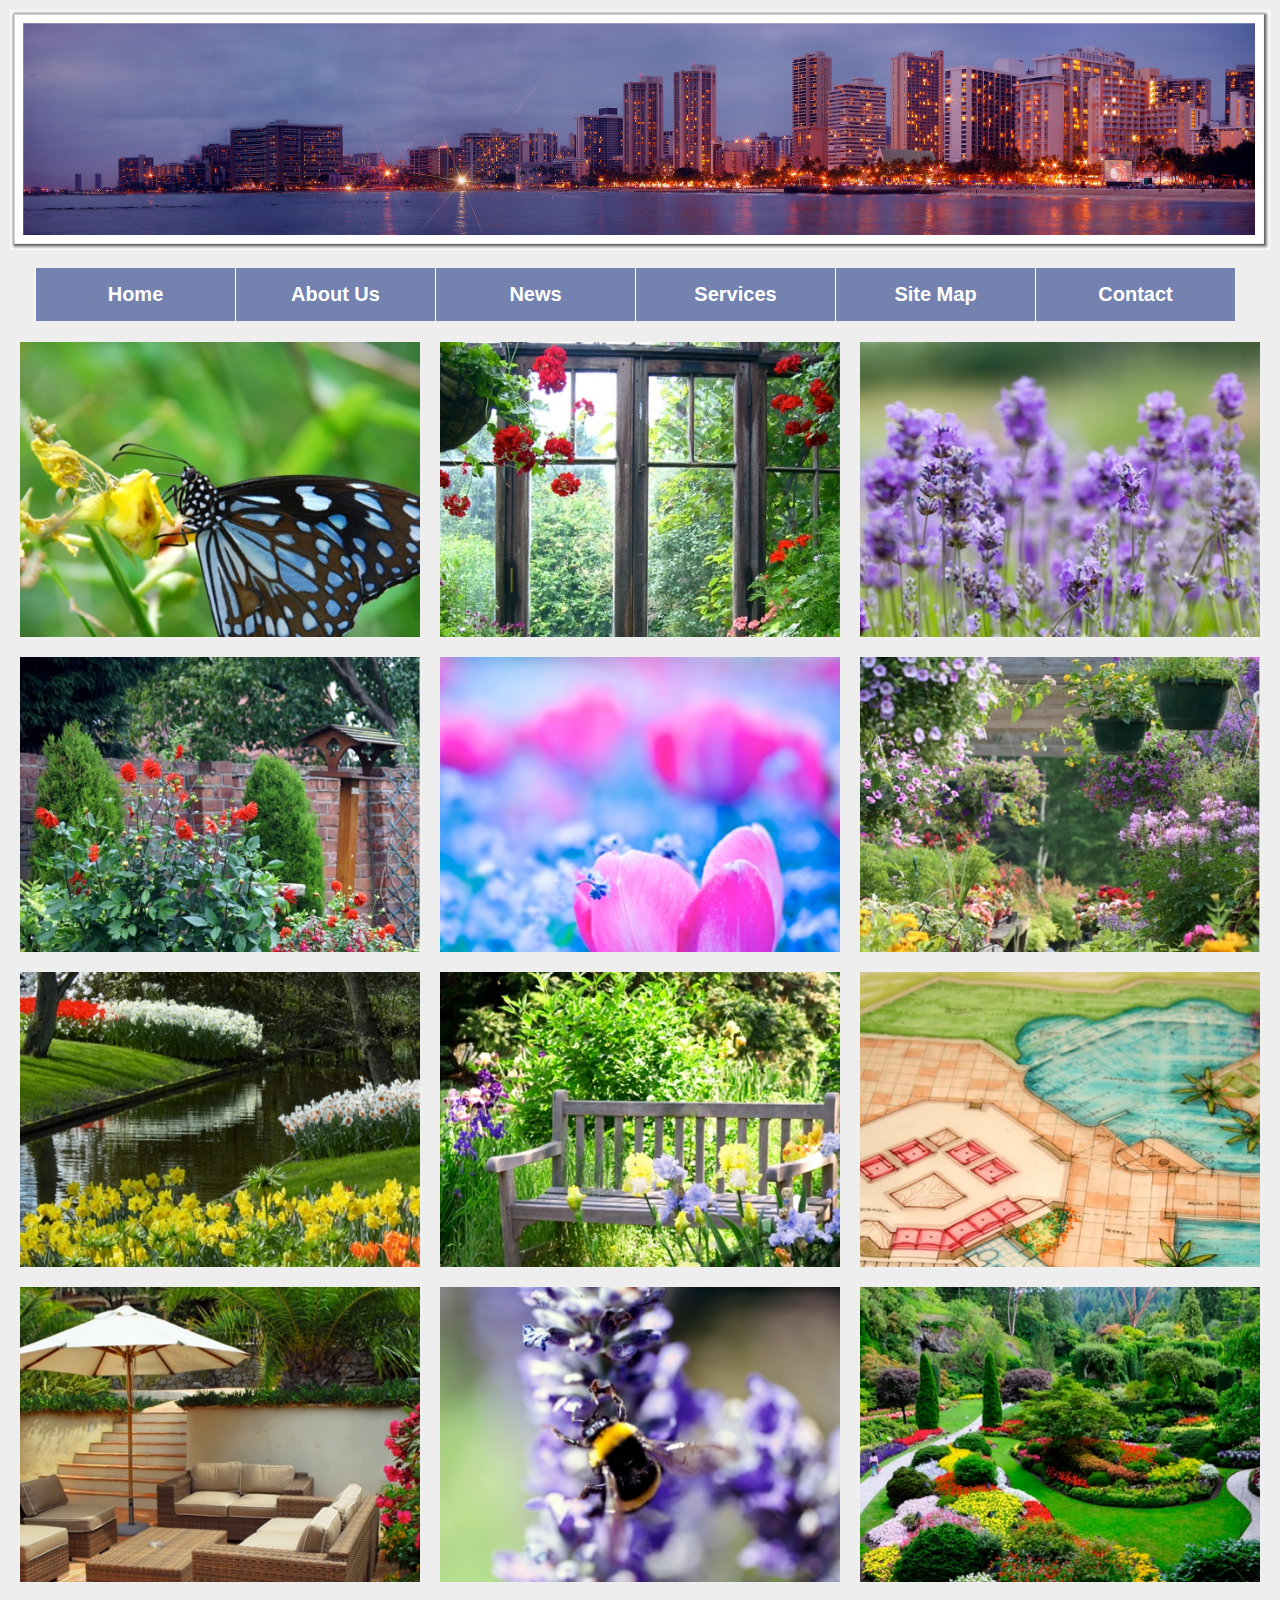
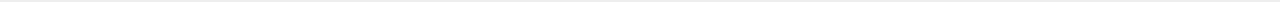
<file: thuvienanh/index.html>
<!DOCTYPE html>
<html>
<head>
  <meta charset="UTF-8" />
  <!-- Enable responsive view on mobile devices -->
  <meta name="viewport" content="width=device-width, initial-scale=1.0" />
  <title>Bài tập thư viện ảnh</title>
  <link rel="stylesheet" type="text/css" href="css/photo.css">

  <!-- Enable media queries for old IE -->
  <!--[if lt IE 9]>
	<script src="http://css3-mediaqueries-js.googlecode.com/svn/trunk/css3-mediaqueries.js"></script>
  <![endif]-->

</head>

<body class="no-touch">

  <div class="wrap">

    <!-- Define main menu: -->
    <div id="banner">
      <img src="img/banner.jpg" />
    </div>
    
    <div id="menu">
      <ul>
        <li><a href="#">Home</a></li>
        <li><a href="#">About Us</a></li>
        <li><a href="#">News</a></li>
        <li><a href="#">Services</a></li>
        <li><a href="#">Site Map</a></li>
        <li><a href="#">Contact</a></li>
      </ul>
    </div>
    <br/><br/><br/>

    <!-- Define all of the tiles: -->
    <div class="box">
      <div class="boxInner">
        <img src="img/7.jpg" alt="Butterfly" title="Butterfly"/>
        <div class="titleBox">Butterfly</div>
      </div>
    </div>
    <div class="box">
      <div class="boxInner">
        <img src="img/1.jpg" alt="An old greenhouse" title="An old greenhouse"/>
        <div class="titleBox">An old greenhouse</div>
      </div>
    </div>
    <div class="box">
      <div class="boxInner">
        <img src="img/2.jpg" alt="Purple wildflowers" title="Purple wildflowers"/>
        <div class="titleBox">Purple wildflowers</div>
      </div>
    </div>
    <div class="box">
      <div class="boxInner">
        <img src="img/3.jpg" alt="A birdfeeder" title="A birdfeeder"/>
        <div class="titleBox">A birdfeeder</div>
      </div>
    </div>
    <div class="box">
      <div class="boxInner">
        <img src="img/10.jpg" alt="Crocus close-up" title="Crocus close-up"/>
        <div class="titleBox">Crocus close-up</div>
      </div>
    </div>
    <div class="box">
      <div class="boxInner">
        <img src="img/4.jpg" alt="The garden shop" title="The garden shop"/>
        <div class="titleBox">The garden shop</div>
      </div>
    </div>
    <div class="box">
      <div class="boxInner">
        <img src="img/5.jpg" alt="Spring daffodils" title="Spring daffodils"/>
        <div class="titleBox">Spring daffodils</div>
      </div>
    </div>
    <div class="box">
      <div class="boxInner">
        <img src="img/6.jpg" alt="Iris along the path" title="Iris along the path"/>
        <div class="titleBox">Iris along the path</div>
      </div>
    </div>
    <div class="box">
      <div class="boxInner">
        <img src="img/8.jpg" alt="The garden blueprint" title="The garden blueprint"/>
        <div class="titleBox">The garden blueprint</div>
      </div>
    </div>
    <div class="box">
      <div class="boxInner">
        <img src="img/9.jpg" alt="The patio" title="The patio"/>
        <div class="titleBox">The patio</div>
      </div>
    </div>
    <div class="box">
      <div class="boxInner">
        <img src="img/11.jpg" alt="Bumble bee collecting nectar" title="Bumble bee collecting nectar"/>
        <div class="titleBox">Bumble bee collecting nectar</div>
      </div>
    </div>
    <div class="box">
      <div class="boxInner">
        <img src="img/12.jpg" alt="Winding garden path" title="Winding garden path"/>
        <div class="titleBox">Winding garden path</div>
      </div>
    </div>
    
  </div>
  <!-- /#wrap -->
  
  <!-- Add some JavaScript to enable toggling the descriptions when an image is tapped on a touchscreen device -->
  <script type="text/javascript" src="http://code.jquery.com/jquery-1.8.3.js"></script>
  <script type="text/javascript">
    $(function(){
      // See if this is a touch device
      if ('ontouchstart' in window)
      {
        // Set the correct body class
        $('body').removeClass('no-touch').addClass('touch');
        
        // Add the touch toggle to show text
        $('div.boxInner img').click(function(){
          $(this).closest('.boxInner').toggleClass('touchFocus');
        });
      }
    });
  </script>
  
</body>
</html>
</file>
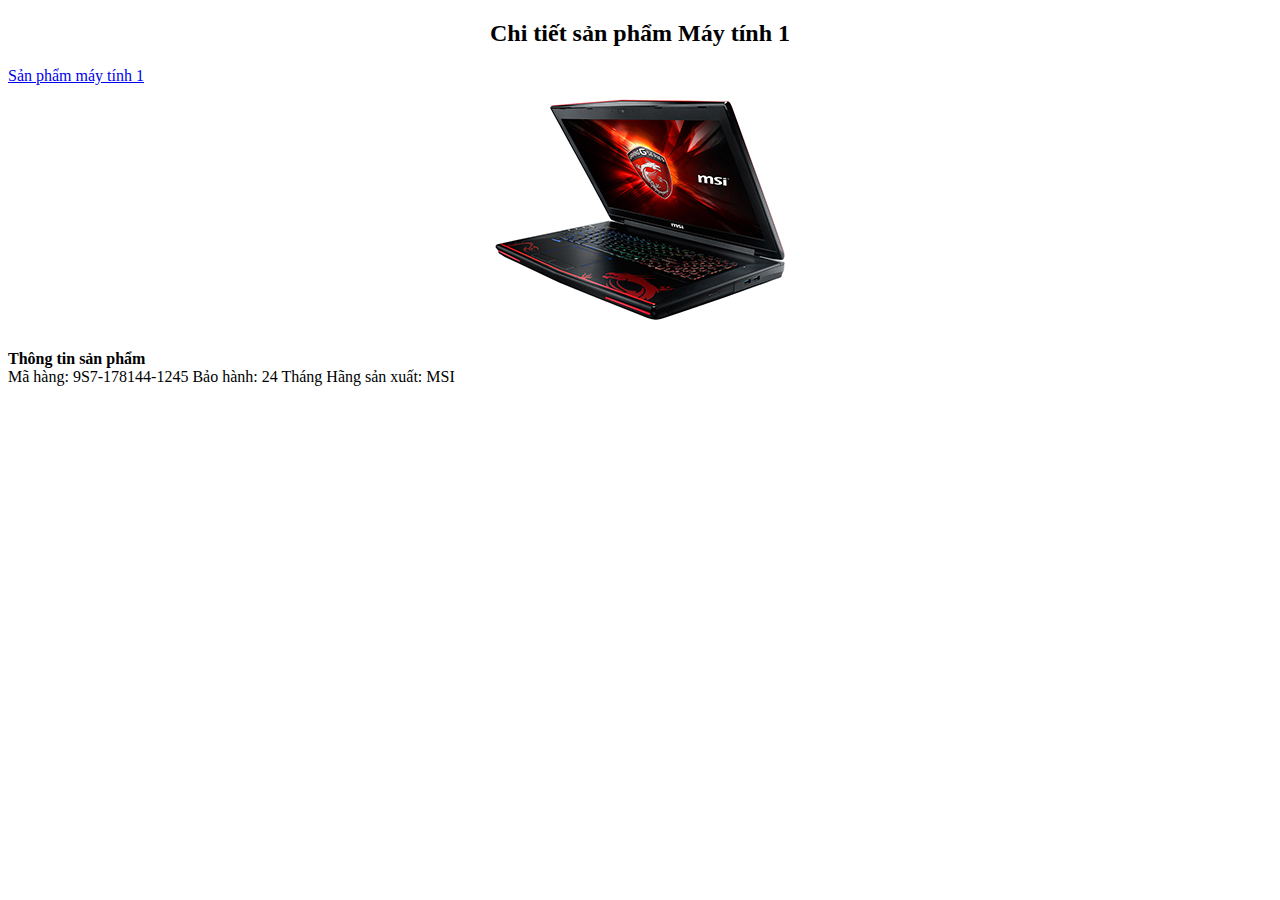
<file: BT1/sp1.html>
<!DOCTYPE html>
<html>
<head>
	<title>Chi tiết sản phẩm Máy tính 1</title>
	<meta charset="utf-8" />
    <link rel="stylesheet" type="text/css" href="css/style2.css">
</head>
<body>

<h2>Chi tiết sản phẩm Máy tính 1</h2>

<a href="index.html#sp1">Sản phẩm máy tính 1</a>
<a href="index.html#sp1"><img src="img/1.jpg" class="cangiua"/></a>

<p>
<b>Thông tin sản phẩm</b>
<br/>
Mã hàng: 9S7-178144-1245
Bảo hành: 24 Tháng
Hãng sản xuất: MSI
</p>

</body>
</html>
</file>
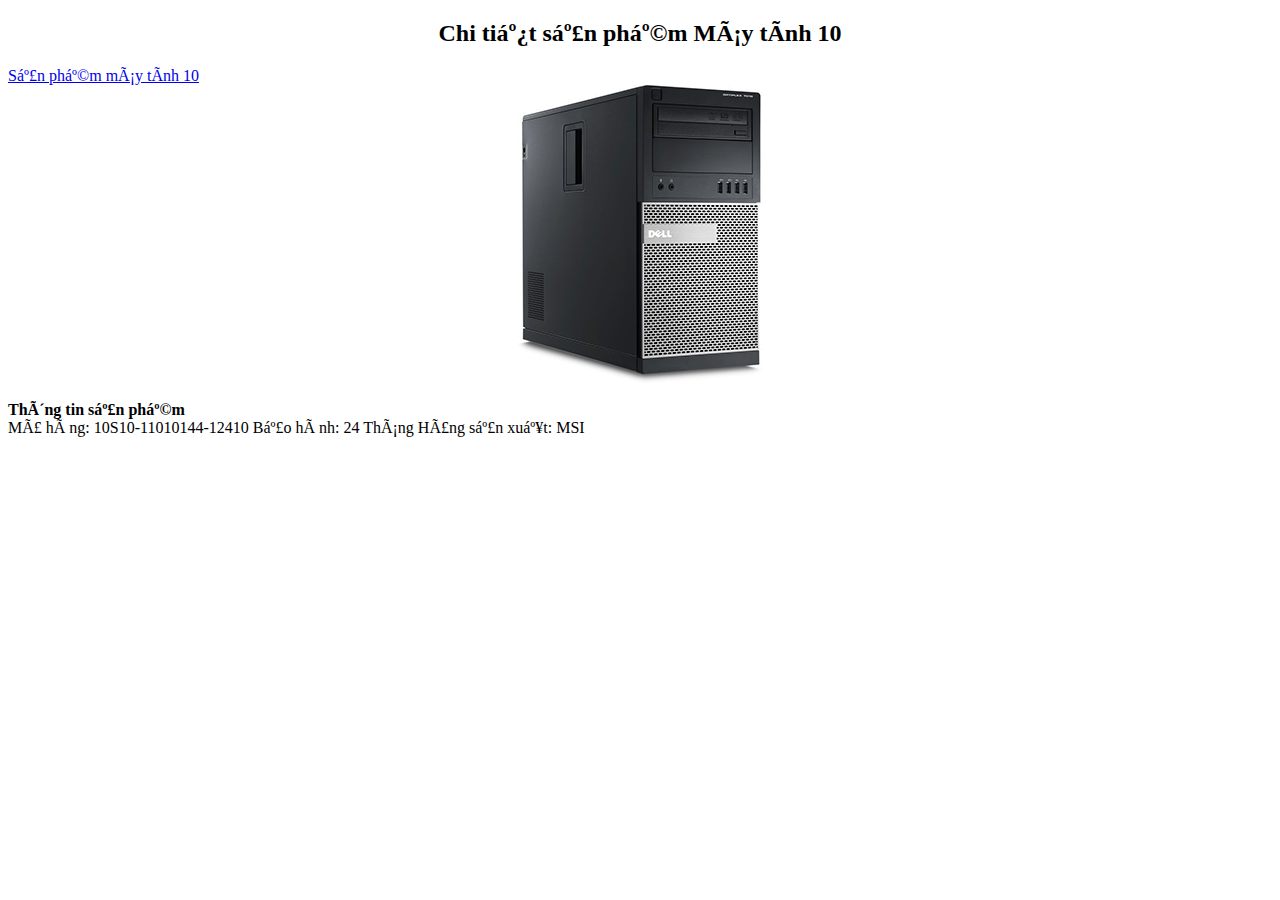
<file: BT1/sp10.html>
<!DOCTYPE html>
<html>
<head>
	<title>Chi tiết sản phẩm Máy tính 10</title>
	<meta charset="utf-10" />
    <link rel="stylesheet" type="text/css" href="css/style2.css">
</head>
<body>

<h2>Chi tiết sản phẩm Máy tính 10</h2>

<a href="index.html#sp10">Sản phẩm máy tính 10</a>
<a href="index.html#sp10"><img src="img/10.jpg" class="cangiua"/></a>

<p>
<b>Thông tin sản phẩm</b>
<br/>
Mã hàng: 10S10-11010144-12410
Bảo hành: 24 Tháng
Hãng sản xuất: MSI
</p>

</body>
</html>
</file>
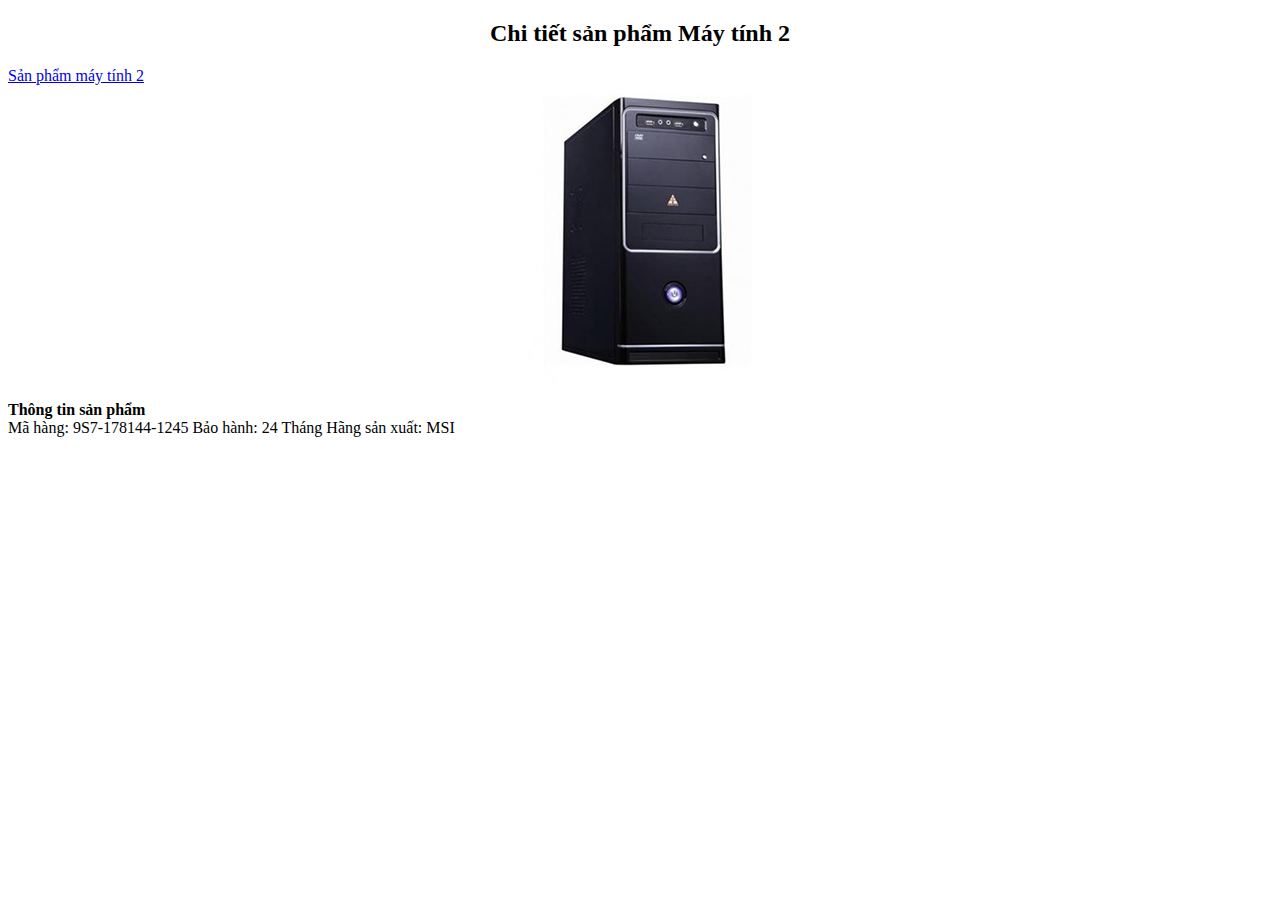
<file: BT1/sp2.html>
<!DOCTYPE html>
<html>
<head>
	<title>Chi tiết sản phẩm Máy tính 2</title>
	<meta charset="utf-8" />
    <link rel="stylesheet" type="text/css" href="css/style2.css">
</head>
<body>

<h2>Chi tiết sản phẩm Máy tính 2</h2>

<a href="index.html#sp2">Sản phẩm máy tính 2</a>
<a href="index.html#sp2"><img src="img/2.jpg" class="cangiua"/></a>

<p>
<b>Thông tin sản phẩm</b>
<br/>
Mã hàng: 9S7-178144-1245
Bảo hành: 24 Tháng
Hãng sản xuất: MSI
</p>

</body>
</html>
</file>
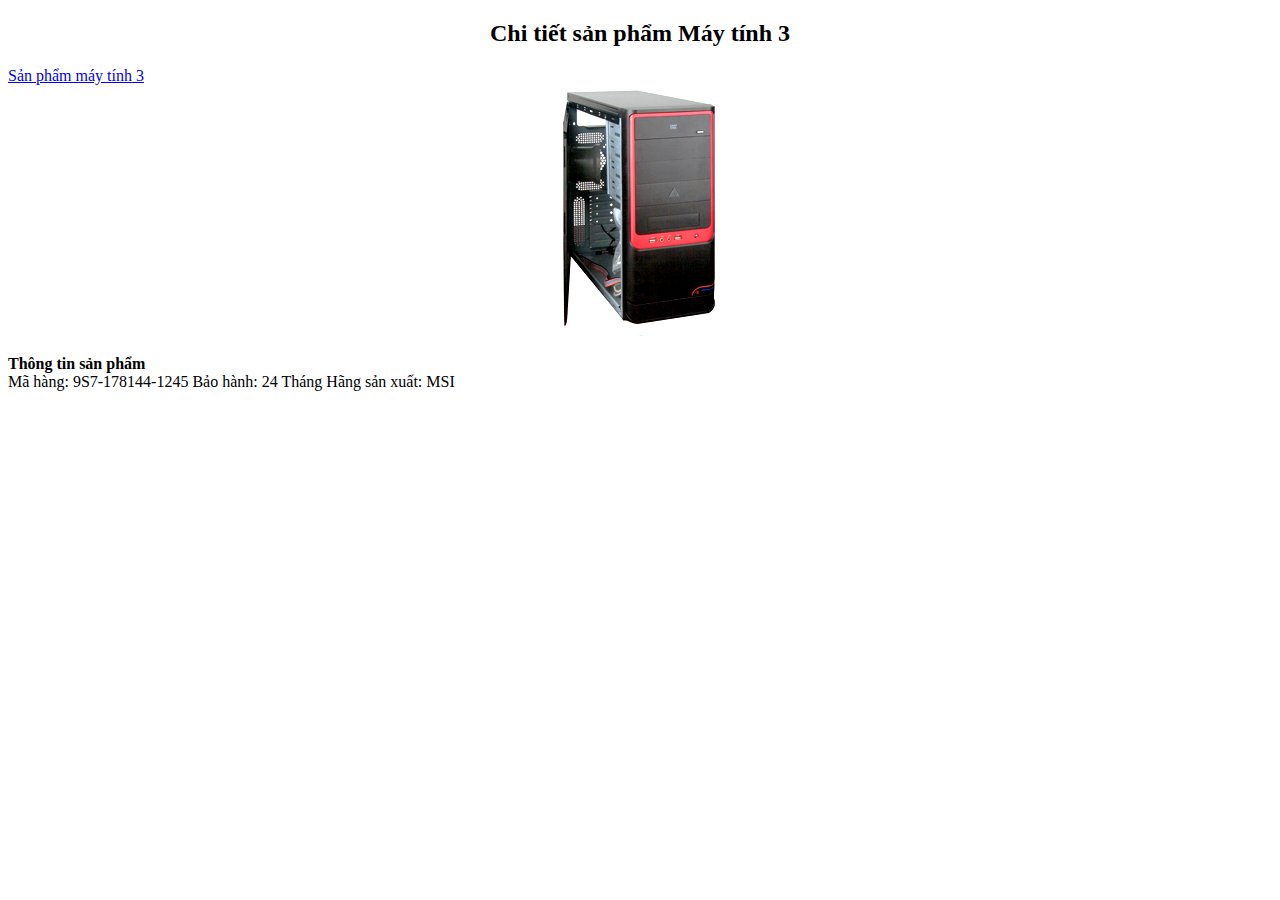
<file: BT1/sp3.html>
<!DOCTYPE html>
<html>
<head>
	<title>Chi tiết sản phẩm Máy tính 3</title>
	<meta charset="utf-8" />
    <link rel="stylesheet" type="text/css" href="css/style2.css">
</head>
<body>

<h2>Chi tiết sản phẩm Máy tính 3</h2>

<a href="index.html#sp3">Sản phẩm máy tính 3</a>
<a href="index.html#sp3"><img src="img/3.jpg" class="cangiua"/></a>

<p>
<b>Thông tin sản phẩm</b>
<br/>
Mã hàng: 9S7-178144-1245
Bảo hành: 24 Tháng
Hãng sản xuất: MSI
</p>

</body>
</html>
</file>
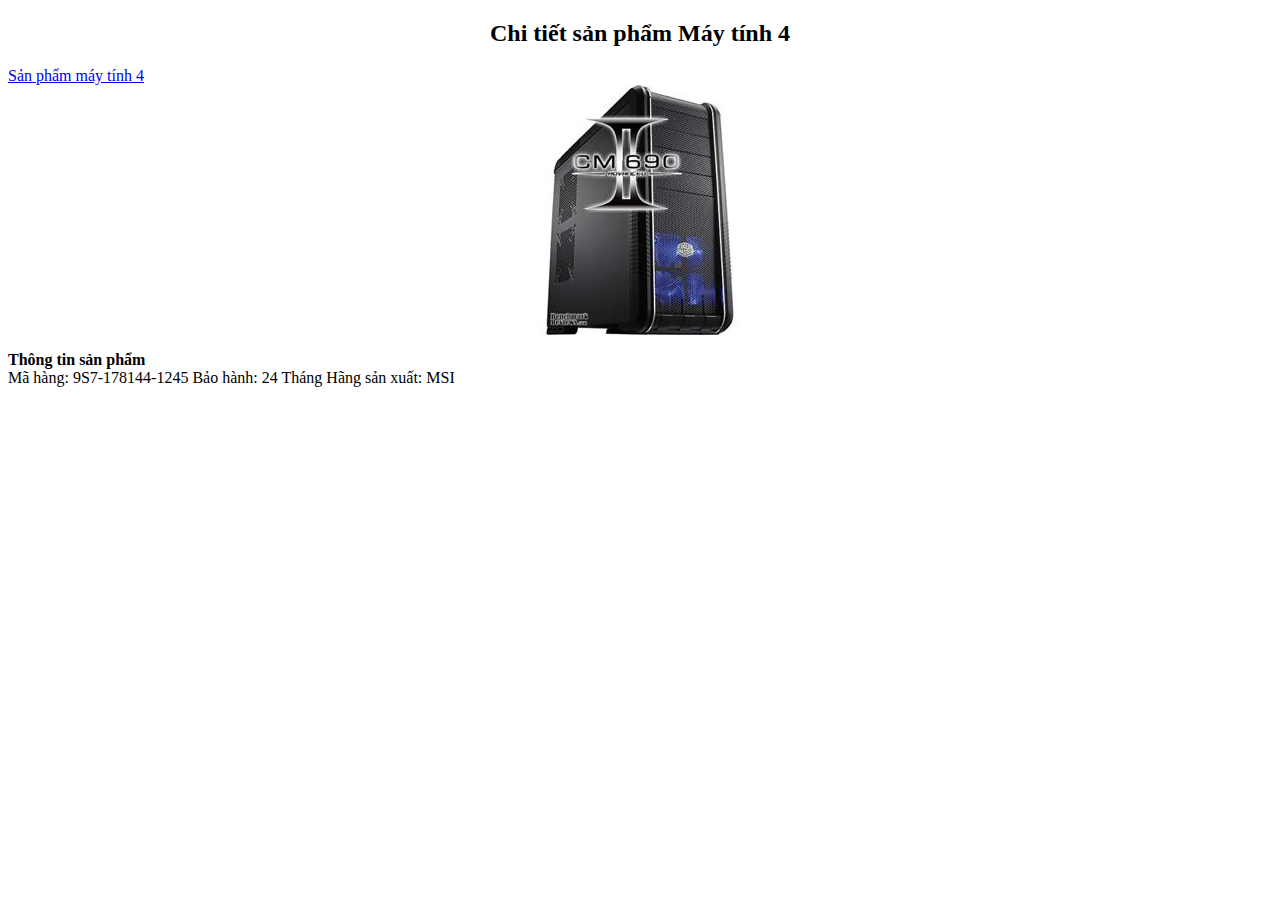
<file: BT1/sp4.html>
<!DOCTYPE html>
<html>
<head>
	<title>Chi tiết sản phẩm Máy tính 4</title>
	<meta charset="utf-8" />
    <link rel="stylesheet" type="text/css" href="css/style2.css">
</head>
<body>

<h2>Chi tiết sản phẩm Máy tính 4</h2>

<a href="index.html#sp4">Sản phẩm máy tính 4</a>
<a href="index.html#sp4"><img src="img/4.jpg" class="cangiua"/></a>

<p>
<b>Thông tin sản phẩm</b>
<br/>
Mã hàng: 9S7-178144-1245
Bảo hành: 24 Tháng
Hãng sản xuất: MSI
</p>

</body>
</html>
</file>
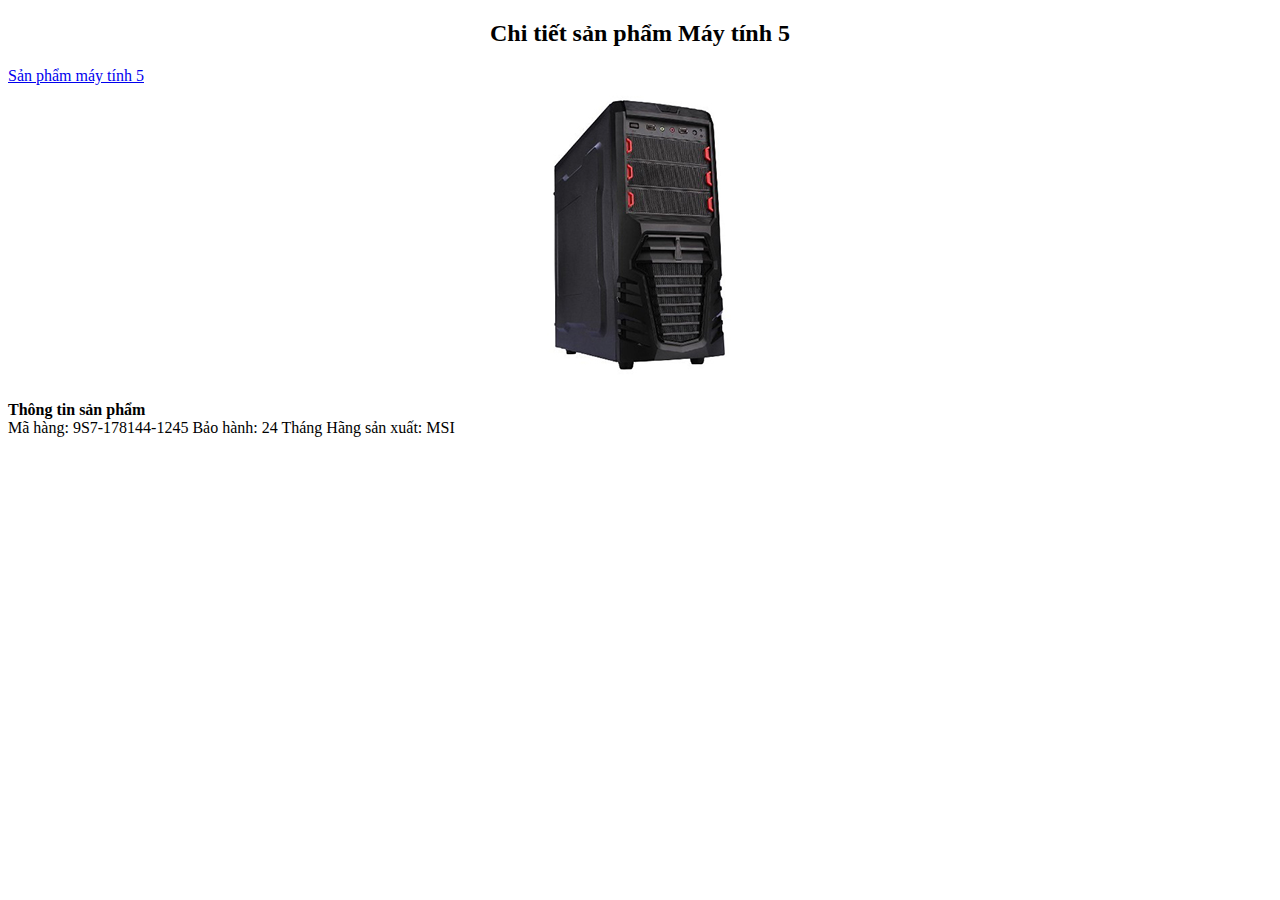
<file: BT1/sp5.html>
<!DOCTYPE html>
<html>
<head>
	<title>Chi tiết sản phẩm Máy tính 5</title>
	<meta charset="utf-8" />
    <link rel="stylesheet" type="text/css" href="css/style2.css">
</head>
<body>

<h2>Chi tiết sản phẩm Máy tính 5</h2>

<a href="index.html#sp5">Sản phẩm máy tính 5</a>
<a href="index.html#sp5"><img src="img/5.jpg" class="cangiua"/></a>

<p>
<b>Thông tin sản phẩm</b>
<br/>
Mã hàng: 9S7-178144-1245
Bảo hành: 24 Tháng
Hãng sản xuất: MSI
</p>

</body>
</html>
</file>
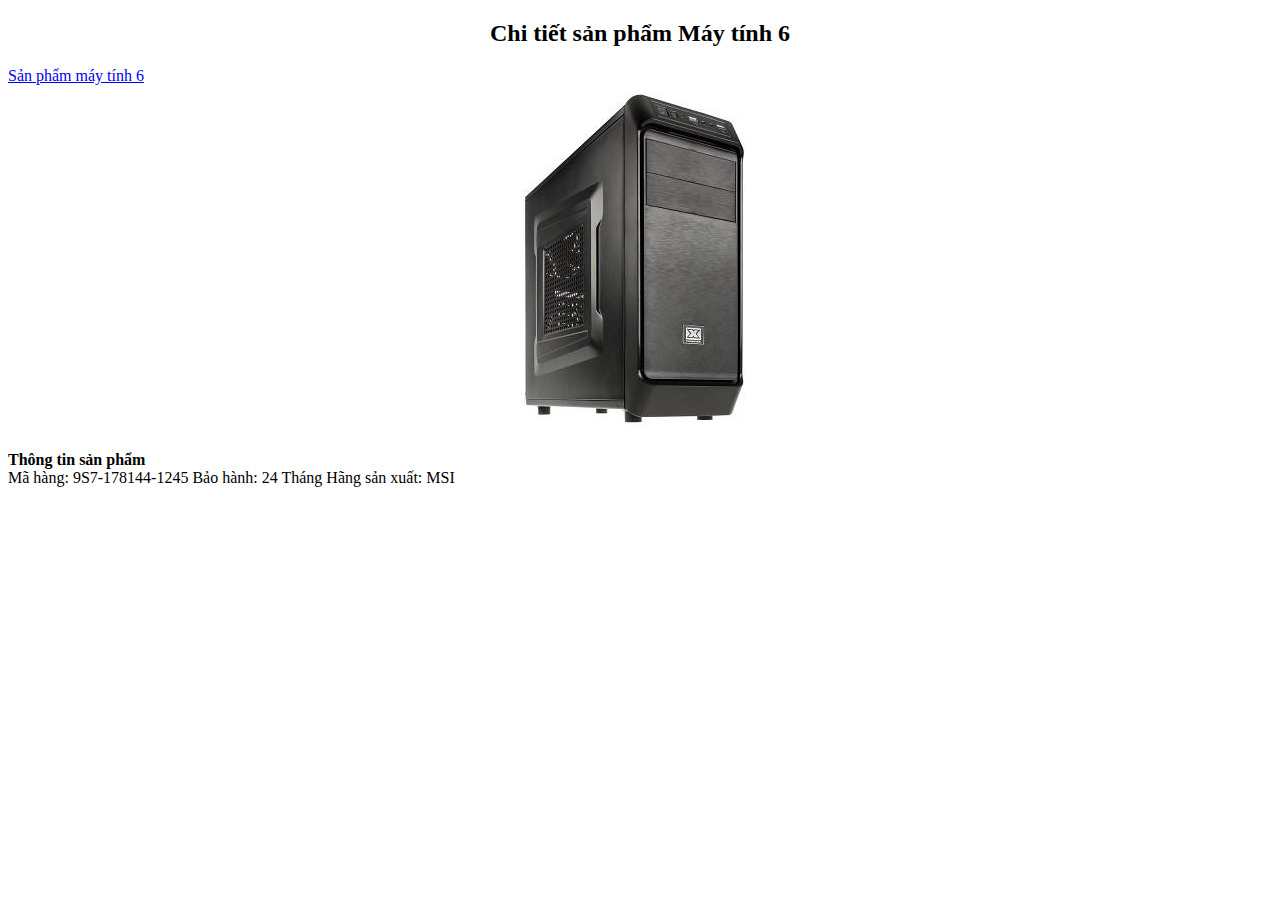
<file: BT1/sp6.html>
<!DOCTYPE html>
<html>
<head>
	<title>Chi tiết sản phẩm Máy tính 6</title>
	<meta charset="utf-8" />
    <link rel="stylesheet" type="text/css" href="css/style2.css">
</head>
<body>

<h2>Chi tiết sản phẩm Máy tính 6</h2>

<a href="index.html#sp6">Sản phẩm máy tính 6</a>
<a href="index.html#sp6"><img src="img/6.jpg" class="cangiua"/></a>

<p>
<b>Thông tin sản phẩm</b>
<br/>
Mã hàng: 9S7-178144-1245
Bảo hành: 24 Tháng
Hãng sản xuất: MSI
</p>

</body>
</html>
</file>
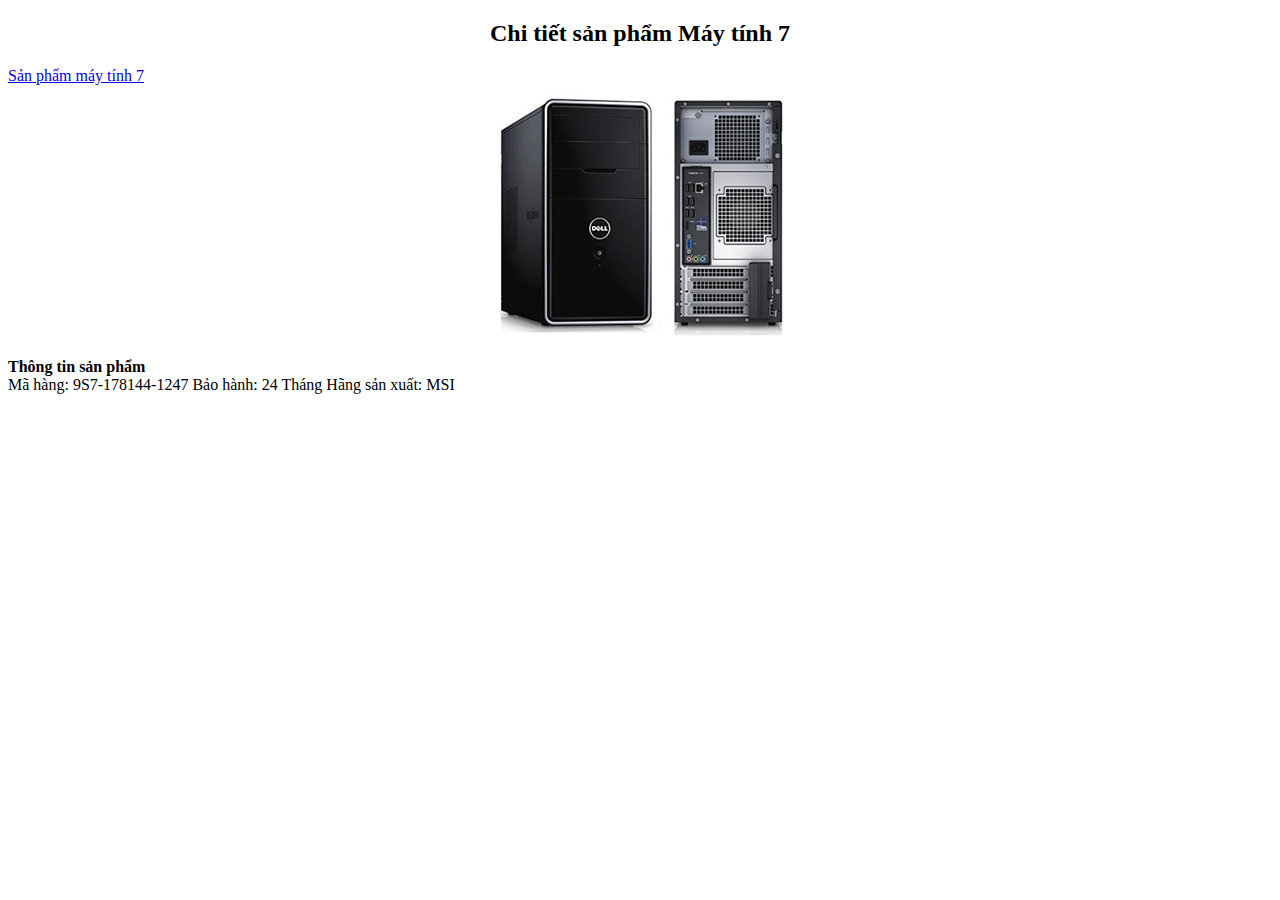
<file: BT1/sp7.html>
<!DOCTYPE html>
<html>
<head>
	<title>Chi tiết sản phẩm Máy tính 7</title>
	<meta charset="utf-8" />
    <link rel="stylesheet" type="text/css" href="css/style2.css">
</head>
<body>

<h2>Chi tiết sản phẩm Máy tính 7</h2>

<a href="index.html#sp7">Sản phẩm máy tính 7</a>
<a href="index.html#sp7"><img src="img/7.jpg" class="cangiua"/></a>

<p>
<b>Thông tin sản phẩm</b>
<br/>
Mã hàng: 9S7-178144-1247
Bảo hành: 24 Tháng
Hãng sản xuất: MSI
</p>

</body>
</html>
</file>
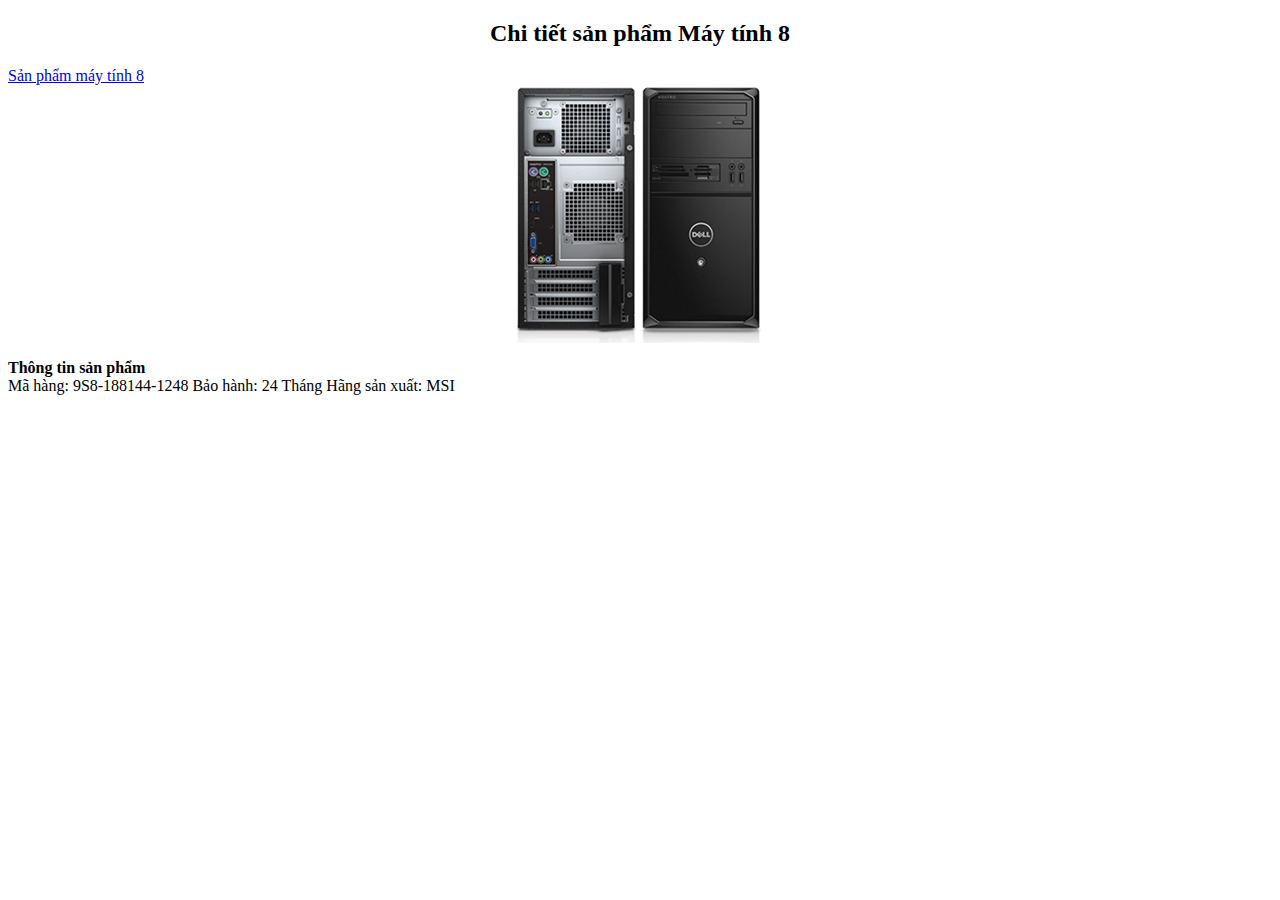
<file: BT1/sp8.html>
<!DOCTYPE html>
<html>
<head>
	<title>Chi tiết sản phẩm Máy tính 8</title>
	<meta charset="utf-8" />
    <link rel="stylesheet" type="text/css" href="css/style2.css">
</head>
<body>

<h2>Chi tiết sản phẩm Máy tính 8</h2>

<a href="index.html#sp8">Sản phẩm máy tính 8</a>
<a href="index.html#sp8"><img src="img/8.jpg" class="cangiua"/></a>

<p>
<b>Thông tin sản phẩm</b>
<br/>
Mã hàng: 9S8-188144-1248
Bảo hành: 24 Tháng
Hãng sản xuất: MSI
</p>

</body>
</html>
</file>
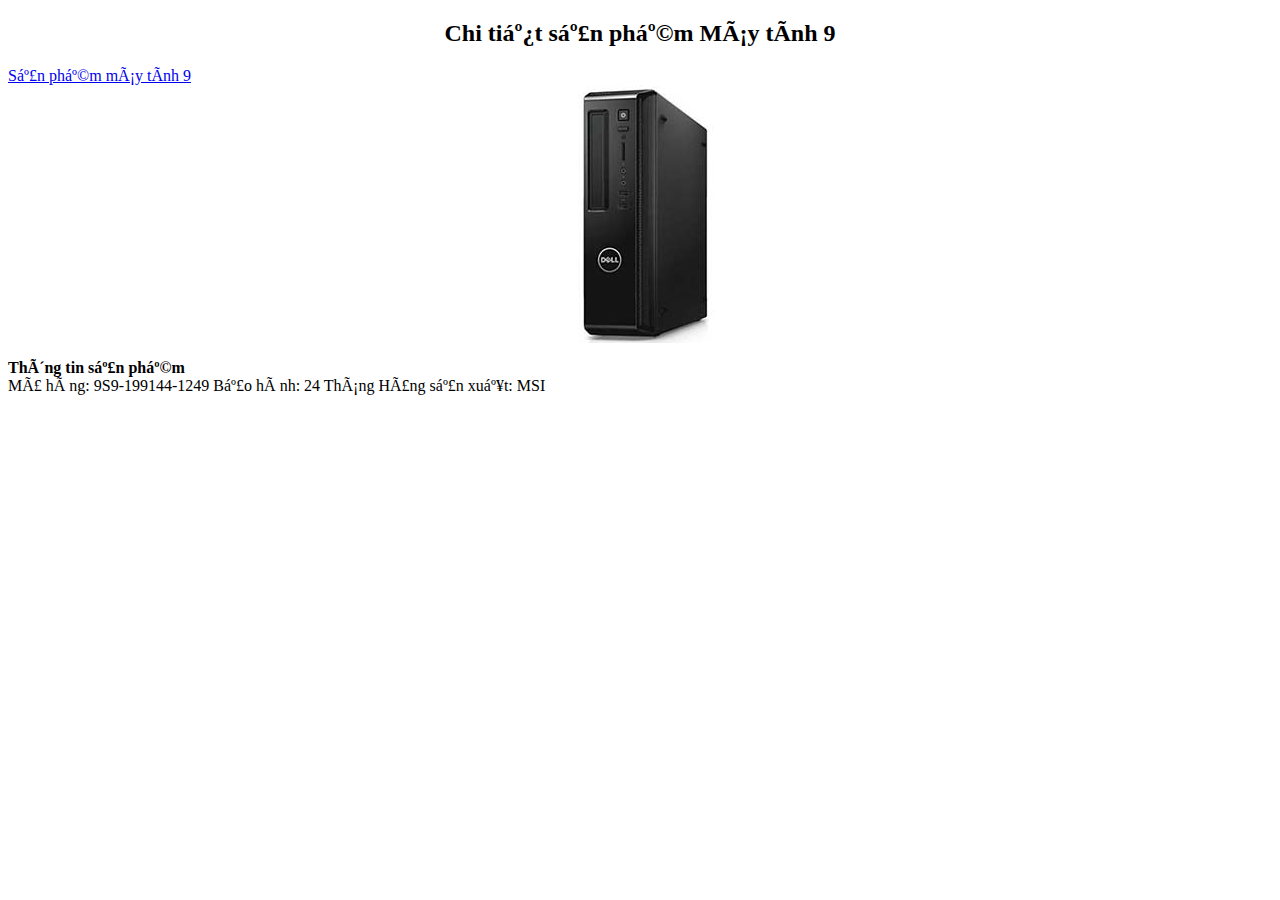
<file: BT1/sp9.html>
<!DOCTYPE html>
<html>
<head>
	<title>Chi tiết sản phẩm Máy tính 9</title>
	<meta charset="utf-9" />
    <link rel="stylesheet" type="text/css" href="css/style2.css">
</head>
<body>

<h2>Chi tiết sản phẩm Máy tính 9</h2>

<a href="index.html#sp9">Sản phẩm máy tính 9</a>
<a href="index.html#sp9"><img src="img/9.jpg" class="cangiua"/></a>

<p>
<b>Thông tin sản phẩm</b>
<br/>
Mã hàng: 9S9-199144-1249
Bảo hành: 24 Tháng
Hãng sản xuất: MSI
</p>

</body>
</html>
</file>
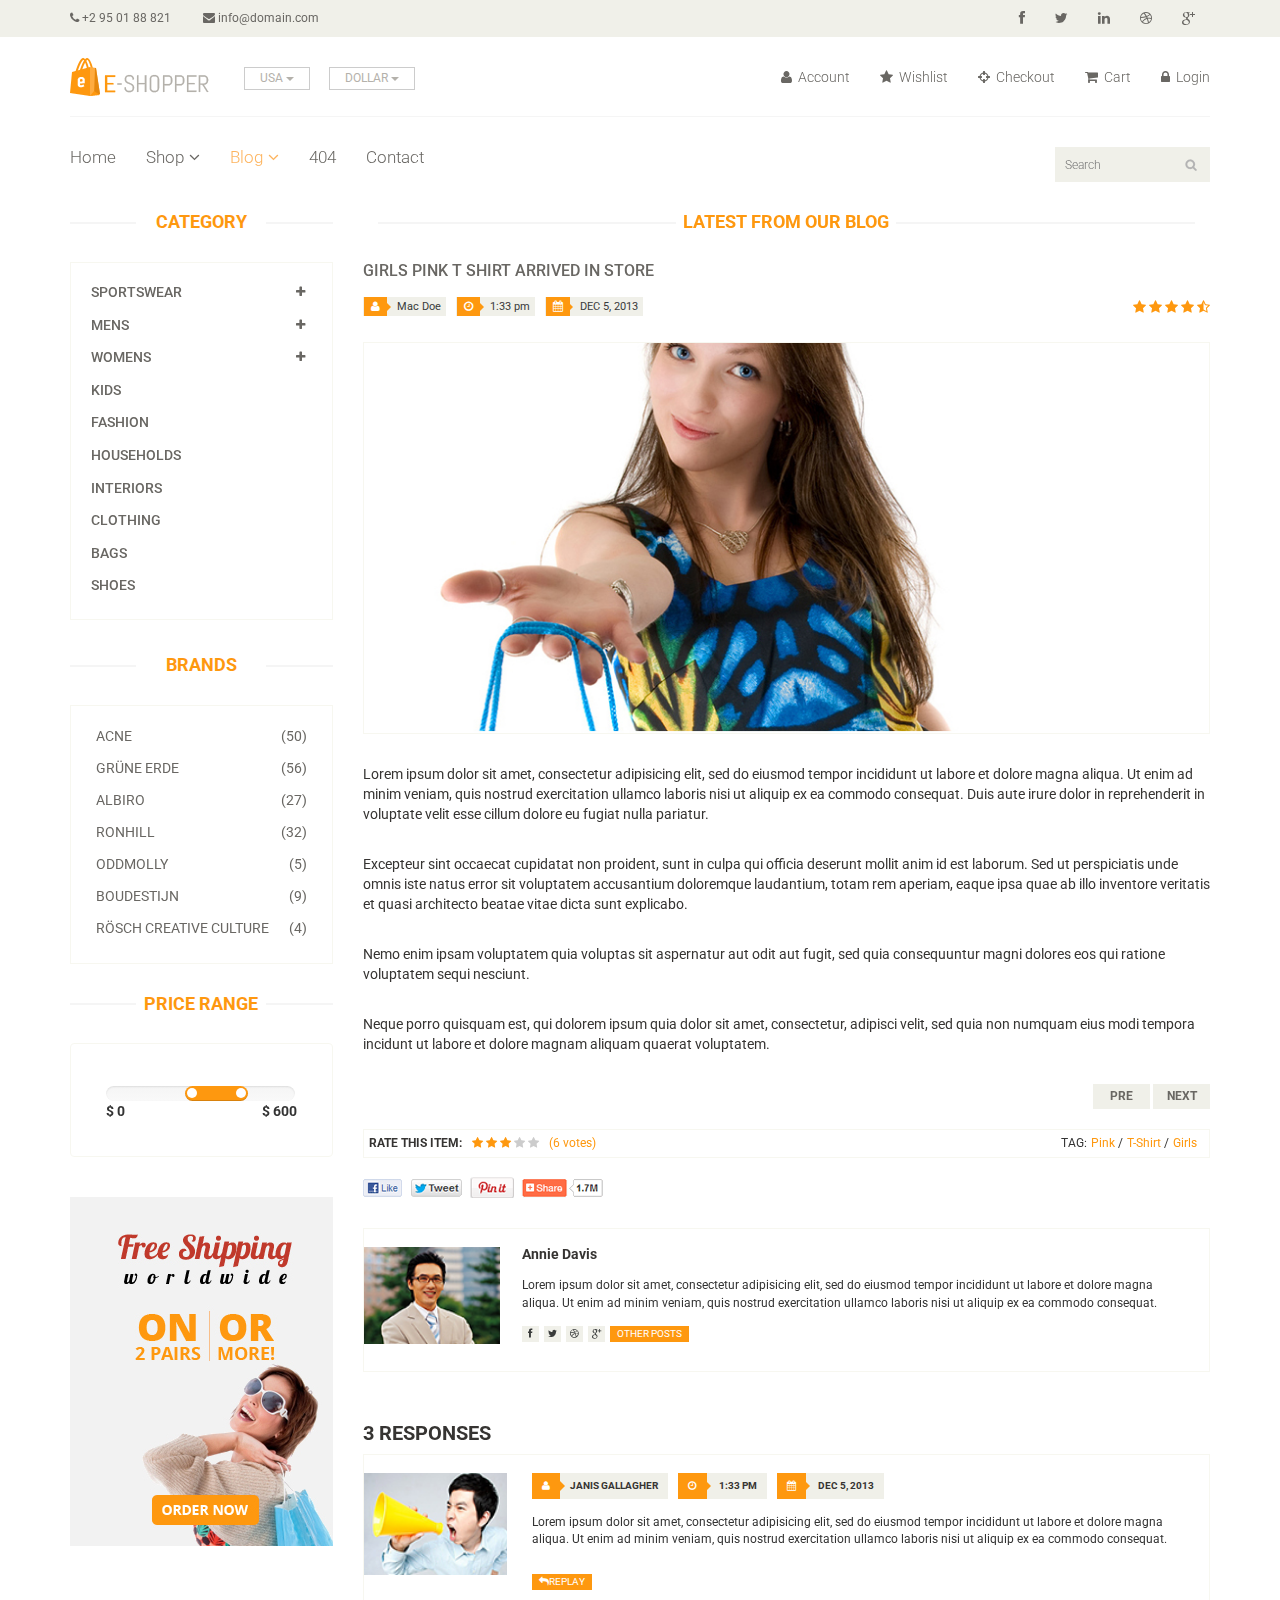
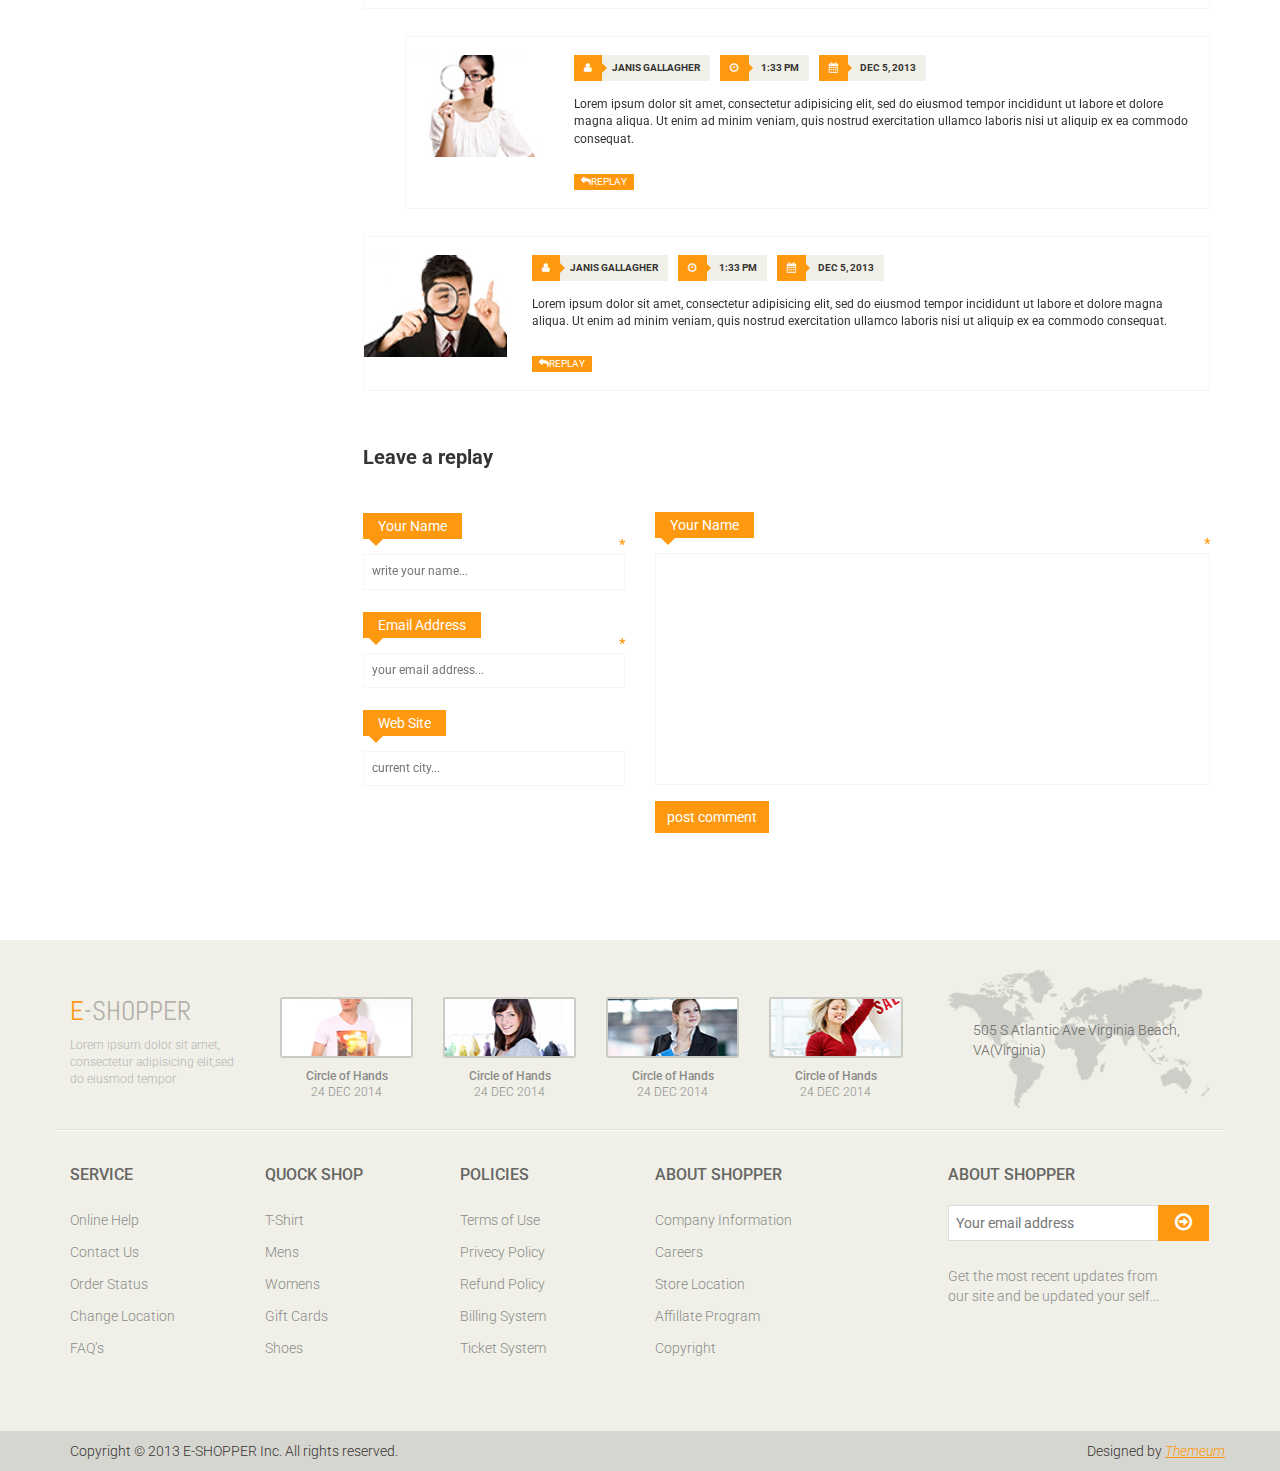
<file: e/blog-single.html>
<!DOCTYPE html>
<html lang="en">
<head>
    <meta charset="utf-8">
    <meta name="viewport" content="width=device-width, initial-scale=1.0">
    <meta name="description" content="">
    <meta name="author" content="">
    <title>Blog Single | E-Shopper</title>
    <link href="css/bootstrap.min.css" rel="stylesheet">
    <link href="css/font-awesome.min.css" rel="stylesheet">
    <link href="css/prettyPhoto.css" rel="stylesheet">
    <link href="css/price-range.css" rel="stylesheet">
    <link href="css/animate.css" rel="stylesheet">
	<link href="css/main.css" rel="stylesheet">
	<link href="css/responsive.css" rel="stylesheet">
    <!--[if lt IE 9]>
    <script src="js/html5shiv.js"></script>
    <script src="js/respond.min.js"></script>
    <![endif]-->       
    <link rel="shortcut icon" href="images/ico/favicon.ico">
    <link rel="apple-touch-icon-precomposed" sizes="144x144" href="images/ico/apple-touch-icon-144-precomposed.png">
    <link rel="apple-touch-icon-precomposed" sizes="114x114" href="images/ico/apple-touch-icon-114-precomposed.png">
    <link rel="apple-touch-icon-precomposed" sizes="72x72" href="images/ico/apple-touch-icon-72-precomposed.png">
    <link rel="apple-touch-icon-precomposed" href="images/ico/apple-touch-icon-57-precomposed.png">
</head><!--/head-->

<body>
	<header id="header"><!--header-->
		<div class="header_top"><!--header_top-->
			<div class="container">
				<div class="row">
					<div class="col-sm-6">
						<div class="contactinfo">
							<ul class="nav nav-pills">
								<li><a href=""><i class="fa fa-phone"></i> +2 95 01 88 821</a></li>
								<li><a href=""><i class="fa fa-envelope"></i> info@domain.com</a></li>
							</ul>
						</div>
					</div>
					<div class="col-sm-6">
						<div class="social-icons pull-right">
							<ul class="nav navbar-nav">
								<li><a href=""><i class="fa fa-facebook"></i></a></li>
								<li><a href=""><i class="fa fa-twitter"></i></a></li>
								<li><a href=""><i class="fa fa-linkedin"></i></a></li>
								<li><a href=""><i class="fa fa-dribbble"></i></a></li>
								<li><a href=""><i class="fa fa-google-plus"></i></a></li>
							</ul>
						</div>
					</div>
				</div>
			</div>
		</div><!--/header_top-->
		
		<div class="header-middle"><!--header-middle-->
			<div class="container">
				<div class="row">
					<div class="col-sm-4">
						<div class="logo pull-left">
							<a href="index.html"><img src="images/home/logo.png" alt="" /></a>
						</div>
						<div class="btn-group pull-right">
							<div class="btn-group">
								<button type="button" class="btn btn-default dropdown-toggle usa" data-toggle="dropdown">
									USA
									<span class="caret"></span>
								</button>
								<ul class="dropdown-menu">
									<li><a href="">Canada</a></li>
									<li><a href="">UK</a></li>
								</ul>
							</div>
							
							<div class="btn-group">
								<button type="button" class="btn btn-default dropdown-toggle usa" data-toggle="dropdown">
									DOLLAR
									<span class="caret"></span>
								</button>
								<ul class="dropdown-menu">
									<li><a href="">Canadian Dollar</a></li>
									<li><a href="">Pound</a></li>
								</ul>
							</div>
						</div>
					</div>
					<div class="col-sm-8">
						<div class="shop-menu pull-right">
							<ul class="nav navbar-nav">
								<li><a href=""><i class="fa fa-user"></i> Account</a></li>
								<li><a href=""><i class="fa fa-star"></i> Wishlist</a></li>
								<li><a href="checkout.html"><i class="fa fa-crosshairs"></i> Checkout</a></li>
								<li><a href="cart.html"><i class="fa fa-shopping-cart"></i> Cart</a></li>
								<li><a href="login.html"><i class="fa fa-lock"></i> Login</a></li>
							</ul>
						</div>
					</div>
				</div>
			</div>
		</div><!--/header-middle-->
	
		<div class="header-bottom"><!--header-bottom-->
			<div class="container">
				<div class="row">
					<div class="col-sm-9">
						<div class="navbar-header">
							<button type="button" class="navbar-toggle" data-toggle="collapse" data-target=".navbar-collapse">
								<span class="sr-only">Toggle navigation</span>
								<span class="icon-bar"></span>
								<span class="icon-bar"></span>
								<span class="icon-bar"></span>
							</button>
						</div>
						<div class="mainmenu pull-left">
							<ul class="nav navbar-nav collapse navbar-collapse">
								<li><a href="index.html">Home</a></li>
								<li class="dropdown"><a href="#">Shop<i class="fa fa-angle-down"></i></a>
                                    <ul role="menu" class="sub-menu">
                                        <li><a href="shop.html">Products</a></li>
										<li><a href="product-details.html">Product Details</a></li> 
										<li><a href="checkout.html">Checkout</a></li> 
										<li><a href="cart.html">Cart</a></li> 
										<li><a href="login.html">Login</a></li> 
                                    </ul>
                                </li> 
								<li class="dropdown"><a href="#" class="active">Blog<i class="fa fa-angle-down"></i></a>
                                    <ul role="menu" class="sub-menu">
                                        <li><a href="blog.html">Blog List</a></li>
										<li><a href="blog-single.html" class="active">Blog Single</a></li>
                                    </ul>
                                </li> 
								<li><a href="404.html">404</a></li>
								<li><a href="contact-us.html">Contact</a></li>
							</ul>
						</div>
					</div>
					<div class="col-sm-3">
						<div class="search_box pull-right">
							<input type="text" placeholder="Search"/>
						</div>
					</div>
				</div>
			</div>
		</div><!--/header-bottom-->
	</header><!--/header-->
	
	<section>
		<div class="container">
			<div class="row">
				<div class="col-sm-3">
					<div class="left-sidebar">
						<h2>Category</h2>
						<div class="panel-group category-products" id="accordian"><!--category-productsr-->
							<div class="panel panel-default">
								<div class="panel-heading">
									<h4 class="panel-title">
										<a data-toggle="collapse" data-parent="#accordian" href="#sportswear">
											<span class="badge pull-right"><i class="fa fa-plus"></i></span>
											Sportswear
										</a>
									</h4>
								</div>
								<div id="sportswear" class="panel-collapse collapse">
									<div class="panel-body">
										<ul>
											<li><a href="">Nike </a></li>
											<li><a href="">Under Armour </a></li>
											<li><a href="">Adidas </a></li>
											<li><a href="">Puma</a></li>
											<li><a href="">ASICS </a></li>
										</ul>
									</div>
								</div>
							</div>
							<div class="panel panel-default">
								<div class="panel-heading">
									<h4 class="panel-title">
										<a data-toggle="collapse" data-parent="#accordian" href="#mens">
											<span class="badge pull-right"><i class="fa fa-plus"></i></span>
											Mens
										</a>
									</h4>
								</div>
								<div id="mens" class="panel-collapse collapse">
									<div class="panel-body">
										<ul>
											<li><a href="">Fendi</a></li>
											<li><a href="">Guess</a></li>
											<li><a href="">Valentino</a></li>
											<li><a href="">Dior</a></li>
											<li><a href="">Versace</a></li>
											<li><a href="">Armani</a></li>
											<li><a href="">Prada</a></li>
											<li><a href="">Dolce and Gabbana</a></li>
											<li><a href="">Chanel</a></li>
											<li><a href="">Gucci</a></li>
										</ul>
									</div>
								</div>
							</div>
							
							<div class="panel panel-default">
								<div class="panel-heading">
									<h4 class="panel-title">
										<a data-toggle="collapse" data-parent="#accordian" href="#womens">
											<span class="badge pull-right"><i class="fa fa-plus"></i></span>
											Womens
										</a>
									</h4>
								</div>
								<div id="womens" class="panel-collapse collapse">
									<div class="panel-body">
										<ul>
											<li><a href="">Fendi</a></li>
											<li><a href="">Guess</a></li>
											<li><a href="">Valentino</a></li>
											<li><a href="">Dior</a></li>
											<li><a href="">Versace</a></li>
										</ul>
									</div>
								</div>
							</div>
							<div class="panel panel-default">
								<div class="panel-heading">
									<h4 class="panel-title"><a href="#">Kids</a></h4>
								</div>
							</div>
							<div class="panel panel-default">
								<div class="panel-heading">
									<h4 class="panel-title"><a href="#">Fashion</a></h4>
								</div>
							</div>
							<div class="panel panel-default">
								<div class="panel-heading">
									<h4 class="panel-title"><a href="#">Households</a></h4>
								</div>
							</div>
							<div class="panel panel-default">
								<div class="panel-heading">
									<h4 class="panel-title"><a href="#">Interiors</a></h4>
								</div>
							</div>
							<div class="panel panel-default">
								<div class="panel-heading">
									<h4 class="panel-title"><a href="#">Clothing</a></h4>
								</div>
							</div>
							<div class="panel panel-default">
								<div class="panel-heading">
									<h4 class="panel-title"><a href="#">Bags</a></h4>
								</div>
							</div>
							<div class="panel panel-default">
								<div class="panel-heading">
									<h4 class="panel-title"><a href="#">Shoes</a></h4>
								</div>
							</div>
						</div><!--/category-products-->
					
						<div class="brands_products"><!--brands_products-->
							<h2>Brands</h2>
							<div class="brands-name">
								<ul class="nav nav-pills nav-stacked">
									<li><a href=""> <span class="pull-right">(50)</span>Acne</a></li>
									<li><a href=""> <span class="pull-right">(56)</span>Grüne Erde</a></li>
									<li><a href=""> <span class="pull-right">(27)</span>Albiro</a></li>
									<li><a href=""> <span class="pull-right">(32)</span>Ronhill</a></li>
									<li><a href=""> <span class="pull-right">(5)</span>Oddmolly</a></li>
									<li><a href=""> <span class="pull-right">(9)</span>Boudestijn</a></li>
									<li><a href=""> <span class="pull-right">(4)</span>Rösch creative culture</a></li>
								</ul>
							</div>
						</div><!--/brands_products-->
						
						<div class="price-range"><!--price-range-->
							<h2>Price Range</h2>
							<div class="well">
								 <input type="text" class="span2" value="" data-slider-min="0" data-slider-max="600" data-slider-step="5" data-slider-value="[250,450]" id="sl2" ><br />
								 <b>$ 0</b> <b class="pull-right">$ 600</b>
							</div>
						</div><!--/price-range-->
						
						<div class="shipping text-center"><!--shipping-->
							<img src="images/home/shipping.jpg" alt="" />
						</div><!--/shipping-->
					</div>
				</div>
				<div class="col-sm-9">
					<div class="blog-post-area">
						<h2 class="title text-center">Latest From our Blog</h2>
						<div class="single-blog-post">
							<h3>Girls Pink T Shirt arrived in store</h3>
							<div class="post-meta">
								<ul>
									<li><i class="fa fa-user"></i> Mac Doe</li>
									<li><i class="fa fa-clock-o"></i> 1:33 pm</li>
									<li><i class="fa fa-calendar"></i> DEC 5, 2013</li>
								</ul>
								<span>
									<i class="fa fa-star"></i>
									<i class="fa fa-star"></i>
									<i class="fa fa-star"></i>
									<i class="fa fa-star"></i>
									<i class="fa fa-star-half-o"></i>
								</span>
							</div>
							<a href="">
								<img src="images/blog/blog-one.jpg" alt="">
							</a>
							<p>
								Lorem ipsum dolor sit amet, consectetur adipisicing elit, sed do eiusmod tempor incididunt ut labore et dolore magna aliqua. Ut enim ad minim veniam, quis nostrud exercitation ullamco laboris nisi ut aliquip ex ea commodo consequat. Duis aute irure dolor in reprehenderit in voluptate velit esse cillum dolore eu fugiat nulla pariatur.</p> <br>

							<p>
								Excepteur sint occaecat cupidatat non proident, sunt in culpa qui officia deserunt mollit anim id est laborum. Sed ut perspiciatis unde omnis iste natus error sit voluptatem accusantium doloremque laudantium, totam rem aperiam, eaque ipsa quae ab illo inventore veritatis et quasi architecto beatae vitae dicta sunt explicabo.</p> <br>

							<p>
								Nemo enim ipsam voluptatem quia voluptas sit aspernatur aut odit aut fugit, sed quia consequuntur magni dolores eos qui ratione voluptatem sequi nesciunt.</p> <br>

							<p>
								Neque porro quisquam est, qui dolorem ipsum quia dolor sit amet, consectetur, adipisci velit, sed quia non numquam eius modi tempora incidunt ut labore et dolore magnam aliquam quaerat voluptatem.
							</p>
							<div class="pager-area">
								<ul class="pager pull-right">
									<li><a href="#">Pre</a></li>
									<li><a href="#">Next</a></li>
								</ul>
							</div>
						</div>
					</div><!--/blog-post-area-->

					<div class="rating-area">
						<ul class="ratings">
							<li class="rate-this">Rate this item:</li>
							<li>
								<i class="fa fa-star color"></i>
								<i class="fa fa-star color"></i>
								<i class="fa fa-star color"></i>
								<i class="fa fa-star"></i>
								<i class="fa fa-star"></i>
							</li>
							<li class="color">(6 votes)</li>
						</ul>
						<ul class="tag">
							<li>TAG:</li>
							<li><a class="color" href="">Pink <span>/</span></a></li>
							<li><a class="color" href="">T-Shirt <span>/</span></a></li>
							<li><a class="color" href="">Girls</a></li>
						</ul>
					</div><!--/rating-area-->

					<div class="socials-share">
						<a href=""><img src="images/blog/socials.png" alt=""></a>
					</div><!--/socials-share-->

					<div class="media commnets">
						<a class="pull-left" href="#">
							<img class="media-object" src="images/blog/man-one.jpg" alt="">
						</a>
						<div class="media-body">
							<h4 class="media-heading">Annie Davis</h4>
							<p>Lorem ipsum dolor sit amet, consectetur adipisicing elit, sed do eiusmod tempor incididunt ut labore et dolore magna aliqua.  Ut enim ad minim veniam, quis nostrud exercitation ullamco laboris nisi ut aliquip ex ea commodo consequat.</p>
							<div class="blog-socials">
								<ul>
									<li><a href=""><i class="fa fa-facebook"></i></a></li>
									<li><a href=""><i class="fa fa-twitter"></i></a></li>
									<li><a href=""><i class="fa fa-dribbble"></i></a></li>
									<li><a href=""><i class="fa fa-google-plus"></i></a></li>
								</ul>
								<a class="btn btn-primary" href="">Other Posts</a>
							</div>
						</div>
					</div><!--Comments-->
					<div class="response-area">
						<h2>3 RESPONSES</h2>
						<ul class="media-list">
							<li class="media">
								
								<a class="pull-left" href="#">
									<img class="media-object" src="images/blog/man-two.jpg" alt="">
								</a>
								<div class="media-body">
									<ul class="sinlge-post-meta">
										<li><i class="fa fa-user"></i>Janis Gallagher</li>
										<li><i class="fa fa-clock-o"></i> 1:33 pm</li>
										<li><i class="fa fa-calendar"></i> DEC 5, 2013</li>
									</ul>
									<p>Lorem ipsum dolor sit amet, consectetur adipisicing elit, sed do eiusmod tempor incididunt ut labore et dolore magna aliqua.  Ut enim ad minim veniam, quis nostrud exercitation ullamco laboris nisi ut aliquip ex ea commodo consequat.</p>
									<a class="btn btn-primary" href=""><i class="fa fa-reply"></i>Replay</a>
								</div>
							</li>
							<li class="media second-media">
								<a class="pull-left" href="#">
									<img class="media-object" src="images/blog/man-three.jpg" alt="">
								</a>
								<div class="media-body">
									<ul class="sinlge-post-meta">
										<li><i class="fa fa-user"></i>Janis Gallagher</li>
										<li><i class="fa fa-clock-o"></i> 1:33 pm</li>
										<li><i class="fa fa-calendar"></i> DEC 5, 2013</li>
									</ul>
									<p>Lorem ipsum dolor sit amet, consectetur adipisicing elit, sed do eiusmod tempor incididunt ut labore et dolore magna aliqua.  Ut enim ad minim veniam, quis nostrud exercitation ullamco laboris nisi ut aliquip ex ea commodo consequat.</p>
									<a class="btn btn-primary" href=""><i class="fa fa-reply"></i>Replay</a>
								</div>
							</li>
							<li class="media">
								<a class="pull-left" href="#">
									<img class="media-object" src="images/blog/man-four.jpg" alt="">
								</a>
								<div class="media-body">
									<ul class="sinlge-post-meta">
										<li><i class="fa fa-user"></i>Janis Gallagher</li>
										<li><i class="fa fa-clock-o"></i> 1:33 pm</li>
										<li><i class="fa fa-calendar"></i> DEC 5, 2013</li>
									</ul>
									<p>Lorem ipsum dolor sit amet, consectetur adipisicing elit, sed do eiusmod tempor incididunt ut labore et dolore magna aliqua.  Ut enim ad minim veniam, quis nostrud exercitation ullamco laboris nisi ut aliquip ex ea commodo consequat.</p>
									<a class="btn btn-primary" href=""><i class="fa fa-reply"></i>Replay</a>
								</div>
							</li>
						</ul>					
					</div><!--/Response-area-->
					<div class="replay-box">
						<div class="row">
							<div class="col-sm-4">
								<h2>Leave a replay</h2>
								<form>
									<div class="blank-arrow">
										<label>Your Name</label>
									</div>
									<span>*</span>
									<input type="text" placeholder="write your name...">
									<div class="blank-arrow">
										<label>Email Address</label>
									</div>
									<span>*</span>
									<input type="email" placeholder="your email address...">
									<div class="blank-arrow">
										<label>Web Site</label>
									</div>
									<input type="email" placeholder="current city...">
								</form>
							</div>
							<div class="col-sm-8">
								<div class="text-area">
									<div class="blank-arrow">
										<label>Your Name</label>
									</div>
									<span>*</span>
									<textarea name="message" rows="11"></textarea>
									<a class="btn btn-primary" href="">post comment</a>
								</div>
							</div>
						</div>
					</div><!--/Repaly Box-->
				</div>	
			</div>
		</div>
	</section>
	
	<footer id="footer"><!--Footer-->
		<div class="footer-top">
			<div class="container">
				<div class="row">
					<div class="col-sm-2">
						<div class="companyinfo">
							<h2><span>e</span>-shopper</h2>
							<p>Lorem ipsum dolor sit amet, consectetur adipisicing elit,sed do eiusmod tempor</p>
						</div>
					</div>
					<div class="col-sm-7">
						<div class="col-sm-3">
							<div class="video-gallery text-center">
								<a href="#">
									<div class="iframe-img">
										<img src="images/home/iframe1.png" alt="" />
									</div>
									<div class="overlay-icon">
										<i class="fa fa-play-circle-o"></i>
									</div>
								</a>
								<p>Circle of Hands</p>
								<h2>24 DEC 2014</h2>
							</div>
						</div>
						
						<div class="col-sm-3">
							<div class="video-gallery text-center">
								<a href="#">
									<div class="iframe-img">
										<img src="images/home/iframe2.png" alt="" />
									</div>
									<div class="overlay-icon">
										<i class="fa fa-play-circle-o"></i>
									</div>
								</a>
								<p>Circle of Hands</p>
								<h2>24 DEC 2014</h2>
							</div>
						</div>
						
						<div class="col-sm-3">
							<div class="video-gallery text-center">
								<a href="#">
									<div class="iframe-img">
										<img src="images/home/iframe3.png" alt="" />
									</div>
									<div class="overlay-icon">
										<i class="fa fa-play-circle-o"></i>
									</div>
								</a>
								<p>Circle of Hands</p>
								<h2>24 DEC 2014</h2>
							</div>
						</div>
						
						<div class="col-sm-3">
							<div class="video-gallery text-center">
								<a href="#">
									<div class="iframe-img">
										<img src="images/home/iframe4.png" alt="" />
									</div>
									<div class="overlay-icon">
										<i class="fa fa-play-circle-o"></i>
									</div>
								</a>
								<p>Circle of Hands</p>
								<h2>24 DEC 2014</h2>
							</div>
						</div>
					</div>
					<div class="col-sm-3">
						<div class="address">
							<img src="images/home/map.png" alt="" />
							<p>505 S Atlantic Ave Virginia Beach, VA(Virginia)</p>
						</div>
					</div>
				</div>
			</div>
		</div>
		
		<div class="footer-widget">
			<div class="container">
				<div class="row">
					<div class="col-sm-2">
						<div class="single-widget">
							<h2>Service</h2>
							<ul class="nav nav-pills nav-stacked">
								<li><a href="">Online Help</a></li>
								<li><a href="">Contact Us</a></li>
								<li><a href="">Order Status</a></li>
								<li><a href="">Change Location</a></li>
								<li><a href="">FAQ’s</a></li>
							</ul>
						</div>
					</div>
					<div class="col-sm-2">
						<div class="single-widget">
							<h2>Quock Shop</h2>
							<ul class="nav nav-pills nav-stacked">
								<li><a href="">T-Shirt</a></li>
								<li><a href="">Mens</a></li>
								<li><a href="">Womens</a></li>
								<li><a href="">Gift Cards</a></li>
								<li><a href="">Shoes</a></li>
							</ul>
						</div>
					</div>
					<div class="col-sm-2">
						<div class="single-widget">
							<h2>Policies</h2>
							<ul class="nav nav-pills nav-stacked">
								<li><a href="">Terms of Use</a></li>
								<li><a href="">Privecy Policy</a></li>
								<li><a href="">Refund Policy</a></li>
								<li><a href="">Billing System</a></li>
								<li><a href="">Ticket System</a></li>
							</ul>
						</div>
					</div>
					<div class="col-sm-2">
						<div class="single-widget">
							<h2>About Shopper</h2>
							<ul class="nav nav-pills nav-stacked">
								<li><a href="">Company Information</a></li>
								<li><a href="">Careers</a></li>
								<li><a href="">Store Location</a></li>
								<li><a href="">Affillate Program</a></li>
								<li><a href="">Copyright</a></li>
							</ul>
						</div>
					</div>
					<div class="col-sm-3 col-sm-offset-1">
						<div class="single-widget">
							<h2>About Shopper</h2>
							<form action="#" class="searchform">
								<input type="text" placeholder="Your email address" />
								<button type="submit" class="btn btn-default"><i class="fa fa-arrow-circle-o-right"></i></button>
								<p>Get the most recent updates from <br />our site and be updated your self...</p>
							</form>
						</div>
					</div>
					
				</div>
			</div>
		</div>
		
		<div class="footer-bottom">
			<div class="container">
				<div class="row">
					<p class="pull-left">Copyright © 2013 E-SHOPPER Inc. All rights reserved.</p>
					<p class="pull-right">Designed by <span><a target="_blank" href="http://www.themeum.com">Themeum</a></span></p>
				</div>
			</div>
		</div>
		
	</footer><!--/Footer-->
	

  
    <script src="js/jquery.js"></script>
	<script src="js/price-range.js"></script>
	<script src="js/jquery.scrollUp.min.js"></script>
	<script src="js/bootstrap.min.js"></script>
    <script src="js/jquery.prettyPhoto.js"></script>
    <script src="js/main.js"></script>
</body>
</html>
</file>
<file: BT1/css/style.css>
h1 {
	text-align: center;
}

h2 {
	text-align: center;
}

img {
	max-width: 300px;
	max-height: 300px;
}

.cangiua {
	display: block;
	margin-left: auto;
	margin-right: auto;
}
</file>
<file: e/css/prettyPhoto.css>
div.pp_default .pp_top,div.pp_default .pp_top .pp_middle,div.pp_default .pp_top .pp_left,div.pp_default .pp_top .pp_right,div.pp_default .pp_bottom,div.pp_default .pp_bottom .pp_left,div.pp_default .pp_bottom .pp_middle,div.pp_default .pp_bottom .pp_right{height:13px}
div.pp_default .pp_top .pp_left{background:url(../images/prettyPhoto/default/sprite.png) -78px -93px no-repeat}
div.pp_default .pp_top .pp_middle{background:url(../images/prettyPhoto/default/sprite_x.png) top left repeat-x}
div.pp_default .pp_top .pp_right{background:url(../images/prettyPhoto/default/sprite.png) -112px -93px no-repeat}
div.pp_default .pp_content .ppt{color:#f8f8f8}
div.pp_default .pp_content_container .pp_left{background:url(../images/prettyPhoto/default/sprite_y.png) -7px 0 repeat-y;padding-left:13px}
div.pp_default .pp_content_container .pp_right{background:url(../images/prettyPhoto/default/sprite_y.png) top right repeat-y;padding-right:13px}
div.pp_default .pp_next:hover{background:url(../images/prettyPhoto/default/sprite_next.png) center right no-repeat;cursor:pointer}
div.pp_default .pp_previous:hover{background:url(../images/prettyPhoto/default/sprite_prev.png) center left no-repeat;cursor:pointer}
div.pp_default .pp_expand{background:url(../images/prettyPhoto/default/sprite.png) 0 -29px no-repeat;cursor:pointer;width:28px;height:28px}
div.pp_default .pp_expand:hover{background:url(../images/prettyPhoto/default/sprite.png) 0 -56px no-repeat;cursor:pointer}
div.pp_default .pp_contract{background:url(../images/prettyPhoto/default/sprite.png) 0 -84px no-repeat;cursor:pointer;width:28px;height:28px}
div.pp_default .pp_contract:hover{background:url(../images/prettyPhoto/default/sprite.png) 0 -113px no-repeat;cursor:pointer}
div.pp_default .pp_close{width:30px;height:30px;background:url(../images/prettyPhoto/default/sprite.png) 2px 1px no-repeat;cursor:pointer}
div.pp_default .pp_gallery ul li a{background:url(../images/prettyPhoto/default/default_thumb.png) center center #f8f8f8;border:1px solid #aaa}
div.pp_default .pp_social{margin-top:7px}
div.pp_default .pp_gallery a.pp_arrow_previous,div.pp_default .pp_gallery a.pp_arrow_next{position:static;left:auto}
div.pp_default .pp_nav .pp_play,div.pp_default .pp_nav .pp_pause{background:url(../images/prettyPhoto/default/sprite.png) -51px 1px no-repeat;height:30px;width:30px}
div.pp_default .pp_nav .pp_pause{background-position:-51px -29px}
div.pp_default a.pp_arrow_previous,div.pp_default a.pp_arrow_next{background:url(../images/prettyPhoto/default/sprite.png) -31px -3px no-repeat;height:20px;width:20px;margin:4px 0 0}
div.pp_default a.pp_arrow_next{left:52px;background-position:-82px -3px}
div.pp_default .pp_content_container .pp_details{margin-top:5px}
div.pp_default .pp_nav{clear:none;height:30px;width:110px;position:relative}
div.pp_default .pp_nav .currentTextHolder{font-family:Georgia;font-style:italic;color:#999;font-size:11px;left:75px;line-height:25px;position:absolute;top:2px;margin:0;padding:0 0 0 10px}
div.pp_default .pp_close:hover,div.pp_default .pp_nav .pp_play:hover,div.pp_default .pp_nav .pp_pause:hover,div.pp_default .pp_arrow_next:hover,div.pp_default .pp_arrow_previous:hover{opacity:0.7}
div.pp_default .pp_description{font-size:11px;font-weight:700;line-height:14px;margin:5px 50px 5px 0}
div.pp_default .pp_bottom .pp_left{background:url(../images/prettyPhoto/default/sprite.png) -78px -127px no-repeat}
div.pp_default .pp_bottom .pp_middle{background:url(../images/prettyPhoto/default/sprite_x.png) bottom left repeat-x}
div.pp_default .pp_bottom .pp_right{background:url(../images/prettyPhoto/default/sprite.png) -112px -127px no-repeat}
div.pp_default .pp_loaderIcon{background:url(../images/prettyPhoto/default/loader.gif) center center no-repeat}
div.light_rounded .pp_top .pp_left{background:url(../images/prettyPhoto/light_rounded/sprite.png) -88px -53px no-repeat}
div.light_rounded .pp_top .pp_right{background:url(../images/prettyPhoto/light_rounded/sprite.png) -110px -53px no-repeat}
div.light_rounded .pp_next:hover{background:url(../images/prettyPhoto/light_rounded/btnNext.png) center right no-repeat;cursor:pointer}
div.light_rounded .pp_previous:hover{background:url(../images/prettyPhoto/light_rounded/btnPrevious.png) center left no-repeat;cursor:pointer}
div.light_rounded .pp_expand{background:url(../images/prettyPhoto/light_rounded/sprite.png) -31px -26px no-repeat;cursor:pointer}
div.light_rounded .pp_expand:hover{background:url(../images/prettyPhoto/light_rounded/sprite.png) -31px -47px no-repeat;cursor:pointer}
div.light_rounded .pp_contract{background:url(../images/prettyPhoto/light_rounded/sprite.png) 0 -26px no-repeat;cursor:pointer}
div.light_rounded .pp_contract:hover{background:url(../images/prettyPhoto/light_rounded/sprite.png) 0 -47px no-repeat;cursor:pointer}
div.light_rounded .pp_close{width:75px;height:22px;background:url(../images/prettyPhoto/light_rounded/sprite.png) -1px -1px no-repeat;cursor:pointer}
div.light_rounded .pp_nav .pp_play{background:url(../images/prettyPhoto/light_rounded/sprite.png) -1px -100px no-repeat;height:15px;width:14px}
div.light_rounded .pp_nav .pp_pause{background:url(../images/prettyPhoto/light_rounded/sprite.png) -24px -100px no-repeat;height:15px;width:14px}
div.light_rounded .pp_arrow_previous{background:url(../images/prettyPhoto/light_rounded/sprite.png) 0 -71px no-repeat}
div.light_rounded .pp_arrow_next{background:url(../images/prettyPhoto/light_rounded/sprite.png) -22px -71px no-repeat}
div.light_rounded .pp_bottom .pp_left{background:url(../images/prettyPhoto/light_rounded/sprite.png) -88px -80px no-repeat}
div.light_rounded .pp_bottom .pp_right{background:url(../images/prettyPhoto/light_rounded/sprite.png) -110px -80px no-repeat}
div.dark_rounded .pp_top .pp_left{background:url(../images/prettyPhoto/dark_rounded/sprite.png) -88px -53px no-repeat}
div.dark_rounded .pp_top .pp_right{background:url(../images/prettyPhoto/dark_rounded/sprite.png) -110px -53px no-repeat}
div.dark_rounded .pp_content_container .pp_left{background:url(../images/prettyPhoto/dark_rounded/contentPattern.png) top left repeat-y}
div.dark_rounded .pp_content_container .pp_right{background:url(../images/prettyPhoto/dark_rounded/contentPattern.png) top right repeat-y}
div.dark_rounded .pp_next:hover{background:url(../images/prettyPhoto/dark_rounded/btnNext.png) center right no-repeat;cursor:pointer}
div.dark_rounded .pp_previous:hover{background:url(../images/prettyPhoto/dark_rounded/btnPrevious.png) center left no-repeat;cursor:pointer}
div.dark_rounded .pp_expand{background:url(../images/prettyPhoto/dark_rounded/sprite.png) -31px -26px no-repeat;cursor:pointer}
div.dark_rounded .pp_expand:hover{background:url(../images/prettyPhoto/dark_rounded/sprite.png) -31px -47px no-repeat;cursor:pointer}
div.dark_rounded .pp_contract{background:url(../images/prettyPhoto/dark_rounded/sprite.png) 0 -26px no-repeat;cursor:pointer}
div.dark_rounded .pp_contract:hover{background:url(../images/prettyPhoto/dark_rounded/sprite.png) 0 -47px no-repeat;cursor:pointer}
div.dark_rounded .pp_close{width:75px;height:22px;background:url(../images/prettyPhoto/dark_rounded/sprite.png) -1px -1px no-repeat;cursor:pointer}
div.dark_rounded .pp_description{margin-right:85px;color:#fff}
div.dark_rounded .pp_nav .pp_play{background:url(../images/prettyPhoto/dark_rounded/sprite.png) -1px -100px no-repeat;height:15px;width:14px}
div.dark_rounded .pp_nav .pp_pause{background:url(../images/prettyPhoto/dark_rounded/sprite.png) -24px -100px no-repeat;height:15px;width:14px}
div.dark_rounded .pp_arrow_previous{background:url(../images/prettyPhoto/dark_rounded/sprite.png) 0 -71px no-repeat}
div.dark_rounded .pp_arrow_next{background:url(../images/prettyPhoto/dark_rounded/sprite.png) -22px -71px no-repeat}
div.dark_rounded .pp_bottom .pp_left{background:url(../images/prettyPhoto/dark_rounded/sprite.png) -88px -80px no-repeat}
div.dark_rounded .pp_bottom .pp_right{background:url(../images/prettyPhoto/dark_rounded/sprite.png) -110px -80px no-repeat}
div.dark_rounded .pp_loaderIcon{background:url(../images/prettyPhoto/dark_rounded/loader.gif) center center no-repeat}
div.dark_square .pp_left,div.dark_square .pp_middle,div.dark_square .pp_right,div.dark_square .pp_content{background:#000}
div.dark_square .pp_description{color:#fff;margin:0 85px 0 0}
div.dark_square .pp_loaderIcon{background:url(../images/prettyPhoto/dark_square/loader.gif) center center no-repeat}
div.dark_square .pp_expand{background:url(../images/prettyPhoto/dark_square/sprite.png) -31px -26px no-repeat;cursor:pointer}
div.dark_square .pp_expand:hover{background:url(../images/prettyPhoto/dark_square/sprite.png) -31px -47px no-repeat;cursor:pointer}
div.dark_square .pp_contract{background:url(../images/prettyPhoto/dark_square/sprite.png) 0 -26px no-repeat;cursor:pointer}
div.dark_square .pp_contract:hover{background:url(../images/prettyPhoto/dark_square/sprite.png) 0 -47px no-repeat;cursor:pointer}
div.dark_square .pp_close{width:75px;height:22px;background:url(../images/prettyPhoto/dark_square/sprite.png) -1px -1px no-repeat;cursor:pointer}
div.dark_square .pp_nav{clear:none}
div.dark_square .pp_nav .pp_play{background:url(../images/prettyPhoto/dark_square/sprite.png) -1px -100px no-repeat;height:15px;width:14px}
div.dark_square .pp_nav .pp_pause{background:url(../images/prettyPhoto/dark_square/sprite.png) -24px -100px no-repeat;height:15px;width:14px}
div.dark_square .pp_arrow_previous{background:url(../images/prettyPhoto/dark_square/sprite.png) 0 -71px no-repeat}
div.dark_square .pp_arrow_next{background:url(../images/prettyPhoto/dark_square/sprite.png) -22px -71px no-repeat}
div.dark_square .pp_next:hover{background:url(../images/prettyPhoto/dark_square/btnNext.png) center right no-repeat;cursor:pointer}
div.dark_square .pp_previous:hover{background:url(../images/prettyPhoto/dark_square/btnPrevious.png) center left no-repeat;cursor:pointer}
div.light_square .pp_expand{background:url(../images/prettyPhoto/light_square/sprite.png) -31px -26px no-repeat;cursor:pointer}
div.light_square .pp_expand:hover{background:url(../images/prettyPhoto/light_square/sprite.png) -31px -47px no-repeat;cursor:pointer}
div.light_square .pp_contract{background:url(../images/prettyPhoto/light_square/sprite.png) 0 -26px no-repeat;cursor:pointer}
div.light_square .pp_contract:hover{background:url(../images/prettyPhoto/light_square/sprite.png) 0 -47px no-repeat;cursor:pointer}
div.light_square .pp_close{width:75px;height:22px;background:url(../images/prettyPhoto/light_square/sprite.png) -1px -1px no-repeat;cursor:pointer}
div.light_square .pp_nav .pp_play{background:url(../images/prettyPhoto/light_square/sprite.png) -1px -100px no-repeat;height:15px;width:14px}
div.light_square .pp_nav .pp_pause{background:url(../images/prettyPhoto/light_square/sprite.png) -24px -100px no-repeat;height:15px;width:14px}
div.light_square .pp_arrow_previous{background:url(../images/prettyPhoto/light_square/sprite.png) 0 -71px no-repeat}
div.light_square .pp_arrow_next{background:url(../images/prettyPhoto/light_square/sprite.png) -22px -71px no-repeat}
div.light_square .pp_next:hover{background:url(../images/prettyPhoto/light_square/btnNext.png) center right no-repeat;cursor:pointer}
div.light_square .pp_previous:hover{background:url(../images/prettyPhoto/light_square/btnPrevious.png) center left no-repeat;cursor:pointer}
div.facebook .pp_top .pp_left{background:url(../images/prettyPhoto/facebook/sprite.png) -88px -53px no-repeat}
div.facebook .pp_top .pp_middle{background:url(../images/prettyPhoto/facebook/contentPatternTop.png) top left repeat-x}
div.facebook .pp_top .pp_right{background:url(../images/prettyPhoto/facebook/sprite.png) -110px -53px no-repeat}
div.facebook .pp_content_container .pp_left{background:url(../images/prettyPhoto/facebook/contentPatternLeft.png) top left repeat-y}
div.facebook .pp_content_container .pp_right{background:url(../images/prettyPhoto/facebook/contentPatternRight.png) top right repeat-y}
div.facebook .pp_expand{background:url(../images/prettyPhoto/facebook/sprite.png) -31px -26px no-repeat;cursor:pointer}
div.facebook .pp_expand:hover{background:url(../images/prettyPhoto/facebook/sprite.png) -31px -47px no-repeat;cursor:pointer}
div.facebook .pp_contract{background:url(../images/prettyPhoto/facebook/sprite.png) 0 -26px no-repeat;cursor:pointer}
div.facebook .pp_contract:hover{background:url(../images/prettyPhoto/facebook/sprite.png) 0 -47px no-repeat;cursor:pointer}
div.facebook .pp_close{width:22px;height:22px;background:url(../images/prettyPhoto/facebook/sprite.png) -1px -1px no-repeat;cursor:pointer}
div.facebook .pp_description{margin:0 37px 0 0}
div.facebook .pp_loaderIcon{background:url(../images/prettyPhoto/facebook/loader.gif) center center no-repeat}
div.facebook .pp_arrow_previous{background:url(../images/prettyPhoto/facebook/sprite.png) 0 -71px no-repeat;height:22px;margin-top:0;width:22px}
div.facebook .pp_arrow_previous.disabled{background-position:0 -96px;cursor:default}
div.facebook .pp_arrow_next{background:url(../images/prettyPhoto/facebook/sprite.png) -32px -71px no-repeat;height:22px;margin-top:0;width:22px}
div.facebook .pp_arrow_next.disabled{background-position:-32px -96px;cursor:default}
div.facebook .pp_nav{margin-top:0}
div.facebook .pp_nav p{font-size:15px;padding:0 3px 0 4px}
div.facebook .pp_nav .pp_play{background:url(../images/prettyPhoto/facebook/sprite.png) -1px -123px no-repeat;height:22px;width:22px}
div.facebook .pp_nav .pp_pause{background:url(../images/prettyPhoto/facebook/sprite.png) -32px -123px no-repeat;height:22px;width:22px}
div.facebook .pp_next:hover{background:url(../images/prettyPhoto/facebook/btnNext.png) center right no-repeat;cursor:pointer}
div.facebook .pp_previous:hover{background:url(../images/prettyPhoto/facebook/btnPrevious.png) center left no-repeat;cursor:pointer}
div.facebook .pp_bottom .pp_left{background:url(../images/prettyPhoto/facebook/sprite.png) -88px -80px no-repeat}
div.facebook .pp_bottom .pp_middle{background:url(../images/prettyPhoto/facebook/contentPatternBottom.png) top left repeat-x}
div.facebook .pp_bottom .pp_right{background:url(../images/prettyPhoto/facebook/sprite.png) -110px -80px no-repeat}
div.pp_pic_holder a:focus{outline:none}
div.pp_overlay{background:#000;display:none;left:0;position:absolute;top:0;width:100%;z-index:9500}
div.pp_pic_holder{display:none;position:absolute;width:100px;z-index:10000}
.pp_content{height:40px;min-width:40px}
* html .pp_content{width:40px}
.pp_content_container{position:relative;text-align:left;width:100%}
.pp_content_container .pp_left{padding-left:20px}
.pp_content_container .pp_right{padding-right:20px}
.pp_content_container .pp_details{float:left;margin:10px 0 2px}
.pp_description{display:none;margin:0}
.pp_social{float:left;margin:0}
.pp_social .facebook{float:left;margin-left:5px;width:55px;overflow:hidden}
.pp_social .twitter{float:left}
.pp_nav{clear:right;float:left;margin:3px 10px 0 0}
.pp_nav p{float:left;white-space:nowrap;margin:2px 4px}
.pp_nav .pp_play,.pp_nav .pp_pause{float:left;margin-right:4px;text-indent:-10000px}
a.pp_arrow_previous,a.pp_arrow_next{display:block;float:left;height:15px;margin-top:3px;overflow:hidden;text-indent:-10000px;width:14px}
.pp_hoverContainer{position:absolute;top:0;width:100%;z-index:2000}
.pp_gallery{display:none;left:50%;margin-top:-50px;position:absolute;z-index:10000}
.pp_gallery div{float:left;overflow:hidden;position:relative}
.pp_gallery ul{float:left;height:35px;position:relative;white-space:nowrap;margin:0 0 0 5px;padding:0}
.pp_gallery ul a{border:1px rgba(0,0,0,0.5) solid;display:block;float:left;height:33px;overflow:hidden}
.pp_gallery ul a img{border:0}
.pp_gallery li{display:block;float:left;margin:0 5px 0 0;padding:0}
.pp_gallery li.default a{background:url(../images/prettyPhoto/facebook/default_thumbnail.gif) 0 0 no-repeat;display:block;height:33px;width:50px}
.pp_gallery .pp_arrow_previous,.pp_gallery .pp_arrow_next{margin-top:7px!important}
a.pp_next{background:url(../images/prettyPhoto/light_rounded/btnNext.png) 10000px 10000px no-repeat;display:block;float:right;height:100%;text-indent:-10000px;width:49%}
a.pp_previous{background:url(../images/prettyPhoto/light_rounded/btnNext.png) 10000px 10000px no-repeat;display:block;float:left;height:100%;text-indent:-10000px;width:49%}
a.pp_expand,a.pp_contract{cursor:pointer;display:none;height:20px;position:absolute;right:30px;text-indent:-10000px;top:10px;width:20px;z-index:20000}
a.pp_close{position:absolute;right:0;top:0;display:block;line-height:22px;text-indent:-10000px}
.pp_loaderIcon{display:block;height:24px;left:50%;position:absolute;top:50%;width:24px;margin:-12px 0 0 -12px}
#pp_full_res{line-height:1!important}
#pp_full_res .pp_inline{text-align:left}
#pp_full_res .pp_inline p{margin:0 0 15px}
div.ppt{color:#fff;display:none;font-size:17px;z-index:9999;margin:0 0 5px 15px}
div.pp_default .pp_content,div.light_rounded .pp_content{background-color:#fff}
div.pp_default #pp_full_res .pp_inline,div.light_rounded .pp_content .ppt,div.light_rounded #pp_full_res .pp_inline,div.light_square .pp_content .ppt,div.light_square #pp_full_res .pp_inline,div.facebook .pp_content .ppt,div.facebook #pp_full_res .pp_inline{color:#000}
div.pp_default .pp_gallery ul li a:hover,div.pp_default .pp_gallery ul li.selected a,.pp_gallery ul a:hover,.pp_gallery li.selected a{border-color:#fff}
div.pp_default .pp_details,div.light_rounded .pp_details,div.dark_rounded .pp_details,div.dark_square .pp_details,div.light_square .pp_details,div.facebook .pp_details{position:relative}
div.light_rounded .pp_top .pp_middle,div.light_rounded .pp_content_container .pp_left,div.light_rounded .pp_content_container .pp_right,div.light_rounded .pp_bottom .pp_middle,div.light_square .pp_left,div.light_square .pp_middle,div.light_square .pp_right,div.light_square .pp_content,div.facebook .pp_content{background:#fff}
div.light_rounded .pp_description,div.light_square .pp_description{margin-right:85px}
div.light_rounded .pp_gallery a.pp_arrow_previous,div.light_rounded .pp_gallery a.pp_arrow_next,div.dark_rounded .pp_gallery a.pp_arrow_previous,div.dark_rounded .pp_gallery a.pp_arrow_next,div.dark_square .pp_gallery a.pp_arrow_previous,div.dark_square .pp_gallery a.pp_arrow_next,div.light_square .pp_gallery a.pp_arrow_previous,div.light_square .pp_gallery a.pp_arrow_next{margin-top:12px!important}
div.light_rounded .pp_arrow_previous.disabled,div.dark_rounded .pp_arrow_previous.disabled,div.dark_square .pp_arrow_previous.disabled,div.light_square .pp_arrow_previous.disabled{background-position:0 -87px;cursor:default}
div.light_rounded .pp_arrow_next.disabled,div.dark_rounded .pp_arrow_next.disabled,div.dark_square .pp_arrow_next.disabled,div.light_square .pp_arrow_next.disabled{background-position:-22px -87px;cursor:default}
div.light_rounded .pp_loaderIcon,div.light_square .pp_loaderIcon{background:url(../images/prettyPhoto/light_rounded/loader.gif) center center no-repeat}
div.dark_rounded .pp_top .pp_middle,div.dark_rounded .pp_content,div.dark_rounded .pp_bottom .pp_middle{background:url(../images/prettyPhoto/dark_rounded/contentPattern.png) top left repeat}
div.dark_rounded .currentTextHolder,div.dark_square .currentTextHolder{color:#c4c4c4}
div.dark_rounded #pp_full_res .pp_inline,div.dark_square #pp_full_res .pp_inline{color:#fff}
.pp_top,.pp_bottom{height:20px;position:relative}
* html .pp_top,* html .pp_bottom{padding:0 20px}
.pp_top .pp_left,.pp_bottom .pp_left{height:20px;left:0;position:absolute;width:20px}
.pp_top .pp_middle,.pp_bottom .pp_middle{height:20px;left:20px;position:absolute;right:20px}
* html .pp_top .pp_middle,* html .pp_bottom .pp_middle{left:0;position:static}
.pp_top .pp_right,.pp_bottom .pp_right{height:20px;left:auto;position:absolute;right:0;top:0;width:20px}
.pp_fade,.pp_gallery li.default a img{display:none}
</file>
<file: e/css/main.css>
﻿
/*************************
*******Typography******
**************************/
@import url(http://fonts.googleapis.com/css?family=Roboto:400,300,400italic,500,700,100);
@import url(http://fonts.googleapis.com/css?family=Open+Sans:400,800,300,600,700);
@import url(http://fonts.googleapis.com/css?family=Abel);

body {
  font-family: 'Roboto', sans-serif;
  background:;
  position: relative;
  font-weight:400px;
}

ul li {
  list-style: none;
}

a:hover {
outline: none;
text-decoration:none;
}

a:focus {
  outline:none;
  outline-offset: 0;
}

a {
  -webkit-transition: 300ms;
  -moz-transition: 300ms;
    -o-transition: 300ms;
    transition: 300ms;
}

h1, h2, h3, h4, h5, h6 {
  font-family: 'Roboto', sans-serif;
}

.btn:hover, 
.btn:focus{
  outline: none;
  box-shadow: none;
}

.navbar-toggle {
  background-color: #000;
}

a#scrollUp {
  bottom: 0px;
  right: 10px;
  padding: 5px 10px;
  background: #FE980F;
  color: #FFF;
  -webkit-animation: bounce 2s ease infinite;
  animation: bounce 2s ease infinite;
}

a#scrollUp i{
  font-size: 30px;
}


/*************************
*******Header CSS******
**************************/

.header_top {
  background: none repeat scroll 0 0 #F0F0E9;
}

.contactinfo ul li:first-child{
    margin-left: -15px;
}

.contactinfo ul li a{
  font-size: 12px;
  color: #696763;
  font-family: 'Roboto', sans-serif;
}


.contactinfo ul li a:hover{
	background:inherit;
}


.social-icons ul li a {
  border: 0 none;
  border-radius: 0;
  color: #696763;
  padding:0px;
}


.social-icons ul li{
	display:inline-block;
}

.social-icons ul li a i {
  padding: 11px 15px;
   transition: all 0.9s ease 0s;
  -moz-transition: all 0.9s ease 0s;
  -webkit-transition: all 0.9s ease 0s;
  -o-transition: all 0.9s ease 0s;
}

.social-icons ul li a i:hover{
  color: #fff;
   transition: all 0.9s ease 0s;
  -moz-transition: all 0.9s ease 0s;
  -webkit-transition: all 0.9s ease 0s;
  -o-transition: all 0.9s ease 0s;
}


.fa-facebook:hover {
  background: #0083C9;
}

.fa-twitter:hover  {
	background:#5BBCEC;
}

.fa-linkedin:hover  {
	background:#FF4518;
}

.fa-dribbble:hover  {
	background:#90C9DC;
}

.fa-google-plus:hover  {
	background:#CE3C2D;
}

.header-middle .container .row {
  border-bottom: 1px solid #f5f5f5;
  margin-left: 0;
  margin-right: 0;
  padding-bottom: 20px;
  padding-top: 20px;
}

.header-middle .container .row .col-sm-4{
  padding-left: 0;
}

.header-middle .container .row .col-sm-8 {
	padding-right:0;
}

.usa {
  border-radius: 0;
  color: #B4B1AB;
  font-size: 12px;
  margin-right: 20px;
  padding: 2px 15px;
  margin-top: 10px;
}

.usa:hover {
	background:#FE980F;
	color:#fff;
	border-color:#FE980F;
}

.usa:active, .usa.active {
  background: none repeat scroll 0 0 #FE980F;
  box-shadow: inherit;
  outline: 0 none;
}

.btn-group.open .dropdown-toggle {
  background: rgba(0, 0, 0, 0);
  box-shadow: none;
}

.dropdown-menu  li  a:hover, .dropdown-menu  li  a:focus {
  background-color: #FE980F;
  color: #FFFFFF;
  font-family: 'Roboto', sans-serif;
  text-decoration: none;
}


.shop-menu ul li {
	display:inline-block;
  padding-left: 15px;
  padding-right: 15px;
}

.shop-menu ul li:last-child {
  padding-right: 0;
}


.shop-menu ul li a {
  background: #FFFFFF;
  color: #696763;
  font-family: 'Roboto', sans-serif;
  font-size: 14px;
  font-weight: 300;
  padding:0;
  padding-right: 0;
  margin-top: 10px;
}


.shop-menu ul li a i{
	margin-right:3px;
}


.shop-menu ul li a:hover {
	color:#fe980f;
	background:#fff;
}


.header-bottom {
  padding-bottom: 30px;
  padding-top: 30px;
}

.navbar-collapse.collapse{
  padding-left: 0;
}

.mainmenu ul li{
  padding-right: 15px;
  padding-left: 15px;
}

.mainmenu ul li:first-child{
  padding-left: 0px;
}

.mainmenu ul li a {
	color: #696763;
	font-family: 'Roboto', sans-serif;
	font-size: 17px;
	font-weight: 300;
	padding: 0;
	padding-bottom: 10px;
}

.mainmenu ul li a:hover, .mainmenu ul li a.active,  .shop-menu ul li a.active{
	background:none;
	color:#fdb45e;
}

.search_box input {
  background: #F0F0E9;
  border: medium none;
  color: #B2B2B2;
  font-family: 'roboto';
  font-size: 12px;
  font-weight: 300;
  height: 35px;
  outline: medium none;
  padding-left: 10px;
  width: 155px;
  background-image: url(../images/home/searchicon.png);
  background-repeat: no-repeat;
  background-position: 130px;
}


/*  Dropdown menu*/

.navbar-header 
.navbar-toggle .icon-bar {
    background-color: #fff;
}


.nav.navbar-nav > li:hover > ul.sub-menu{
  display: block;
  -webkit-animation: fadeInUp 400ms;
  -moz-animation: fadeInUp 400ms;
  -ms-animation: fadeInUp 400ms;
  -o-animation: fadeInUp 400ms;
  animation: fadeInUp 400ms;
}

ul.sub-menu {
	position: absolute;
	top: 30px;
	left: 0;
	background: rgba(0, 0, 0, 0.6);
	list-style: none;
	padding: 0;
	margin: 0;
	width: 220px;
	-webkit-box-shadow: 0 3px 3px rgba(0, 0, 0, 0.1);
	box-shadow: 0 3px 3px rgba(0, 0, 0, 0.1);
	display: none;
	z-index: 999;
}

.dropdown ul.sub-menu li .active{
  color: #FDB45E;
  padding-left: 0;
}


.navbar-nav li ul.sub-menu li{
  padding: 10px 20px 0 ;
}

.navbar-nav li ul.sub-menu li:last-child{
  padding-bottom: 20px;
}

.navbar-nav li ul.sub-menu li a{
  color: #fff;
}

.navbar-nav li ul.sub-menu li a:hover{
    color: #FDB45E;
}

.fa-angle-down{
  padding-left: 5px; 
}

@-webkit-keyframes fadeInUp {
  0% {
    opacity: 0;
    -webkit-transform: translateY(20px);
    transform: translateY(20px);
  }

  100% {
    opacity: 1;
    -webkit-transform: translateY(0);
    transform: translateY(0);
  }
}
  
/*************************
*******Footer CSS******
**************************/

#footer {
  background: #F0F0E9;
}


.footer-top .container {
  border-bottom: 1px solid #E0E0DA;
  padding-bottom: 20px;
}

.companyinfo {
  margin-top: 57px;
}

.companyinfo h2 {
  color: #B4B1AB;
  font-family: abel;
  font-size: 27px;
  text-transform: uppercase;
}

.companyinfo h2  span{
  color:#FE980F;
}

.companyinfo p {
  color: #B3B3AD;
  font-family: 'Roboto', sans-serif;
  font-size: 12px;
  font-weight: 300;
}

.footer-top .col-sm-3{
  overflow: hidden;
}

.video-gallery {
  margin-top: 57px;
  position: inherit;
}

.video-gallery a img {
  height: 100%;
  width: 100%;
}

.iframe-img {
  position: relative;
  display: block;
  height: 61px;
  margin-bottom: 10px;
  border: 2px solid #CCCCC6;
  border-radius: 3px;
}

.overlay-icon {
  position: absolute;
  top: 0;
  width: 100%;
  height: 61px;
  background: #FE980F;
  border-radius: 3px;
  color: #FFF;
  font-size: 20px;
  line-height: 0;
  display: block;
  opacity: 0;
   -webkit-transition: 300ms;
  -moz-transition: 300ms;
    -o-transition: 300ms;
    transition: 300ms;
}

.overlay-icon i {
  position: relative;
  top: 50%;
  margin-top: -20px;
}

.video-gallery a:hover .overlay-icon{
  opacity: 1;
}

.video-gallery p {
  color: #8C8C88;
  font-family: 'Roboto', sans-serif;
  font-size: 12px;
  font-weight: 500;
  margin-bottom:0px;
}

.video-gallery  h2 {
  color: #8c8c88;
  font-family: 'Roboto', sans-serif;
  font-size: 12px;
  font-weight: 300;
  text-transform:uppercase;
  margin-top:0px;
}


.address {
  margin-top: 30px;
  position: relative;
  overflow: hidden;
}
.address  img {
	width:100%;
}

.address p {
  color: #666663;
  font-family: 'Roboto', sans-serif;
  font-size: 14px;
  font-weight: 300;
  left: 25px;
  position: absolute;
  top: 50px;
}

.footer-widget {
  margin-bottom: 68px;
}

.footer-widget .container {
  border-top: 1px solid #FFFFFF;
  padding-top: 15px;
}

.single-widget h2 {
  color: #666663;
  font-family: 'Roboto', sans-serif;
  font-size: 16px;
  font-weight: 500;
  margin-bottom: 22px;
  text-transform: uppercase;
}

.single-widget h2 i{
	margin-right:15px;
}

.single-widget ul li a{
	color: #8C8C88;
	font-family: 'Roboto', sans-serif;
	font-size: 14px;
	font-weight: 300;
	padding: 5px 0;
}

.single-widget ul li a i {
  margin-right: 18px;
}

.single-widget ul li a:hover{
	background:none;
	color:#FE980F;
}


.searchform input {
  border: 1px solid #DDDDDD;
  color: #CCCCC6;
  font-family: 'Roboto', sans-serif;
  font-size: 14px;
  margin-top: 0;
  outline: medium none;
  padding: 7px;
  width: 212px;
}


.searchform button {
  background: #FE980F;
  border: medium none;
  border-radius: 0;
  margin-left: -5px;
  margin-top: -3px;
  padding: 7px 17px;
}

.searchform button i {
  color: #FFFFFF;
  font-size: 20px;
}

.searchform  button:hover, 
.searchform  button:focus{
	background-color:#FE980F;
}

.searchform p {
  color: #8C8C88;
  font-family: 'Roboto', sans-serif;
  font-size: 14px;
  font-weight: 300;
  margin-top: 25px;
}

.footer-bottom {
  background: #D6D6D0;
  padding-top: 10px;
}

.footer-bottom p {
  color: #363432;
  font-family: 'Roboto', sans-serif;
  font-weight: 300;
  margin-left: 15px;
}

.footer-bottom p span a {
  color: #FE980F;
  font-style: italic;
  text-decoration: underline;
}


/*************************
******* Home ******
**************************/


#slider {
  padding-bottom: 45px;
}

.carousel-indicators li {
  background: #C4C4BE;
}

.carousel-indicators li.active {
	  background: #FE980F;
}

.item {
  padding-left: 100px;
}


.pricing {
  position: absolute;
  right: 40%;
  top: 52%;
}

.girl {
  margin-left: 0;
}

.item h1 {
  color: #B4B1AB;
  font-family: abel;
  font-size: 48px;
  margin-top: 115px;
}

.item h1 span {
	color:#FE980F;
}

.item h2 {
  color: #363432;
  font-family: 'Roboto', sans-serif;
  font-size: 28px;
  font-weight: 700;
  margin-bottom: 22px;
  margin-top: 10px;
}

.item  p {
	color:#363432;
	font-size:16px;
	font-weight:300;
	font-family: 'Roboto', sans-serif;
}

.get {
  background: #FE980F;
  border: 0 none;
  border-radius: 0;
  color: #FFFFFF;
  font-family: 'Roboto', sans-serif;
  font-size: 16px;
  font-weight: 300;
  margin-top: 23px;
}


.item button:hover {
  background: #FE980F;
}

.control-carousel {
  position: absolute;
  top: 50%;
  font-size: 60px;
  color: #C2C2C1;
}

.control-carousel:hover{
  color: #FE980F ;
}

.right {
  right: 0;
}

.category-products {
  border: 1px solid #F7F7F0;
  margin-bottom: 35px;
  padding-bottom: 20px;
  padding-top: 15px;
}
.left-sidebar h2, .brands_products h2 {
  color: #FE980F;
  font-family: 'Roboto', sans-serif;
  font-size: 18px;
  font-weight: 700;
  margin: 0 auto 30px;
  text-align: center;
  text-transform: uppercase;
  position: relative;
  z-index:3;
}

.left-sidebar h2:after, h2.title:after{
	content: " ";
	position: absolute;
	border: 1px solid #f5f5f5;
	bottom:8px;
	left: 0;
	width: 100%;
	height: 0;
	z-index: -2;
}

.left-sidebar h2:before{
	content: " ";
	position: absolute;
	background: #fff;
	bottom: -6px;
	width: 130px;
	height: 30px;
	z-index: -1;
	left: 50%;
	margin-left: -65px;
}

h2.title:before{
	content: " ";
	position: absolute;
	background: #fff;
	bottom: -6px;
	width: 220px;
	height: 30px;
	z-index: -1;
	left: 50%;
	margin-left: -110px;
}

.category-products .panel {
	background-color: #FFFFFF;
	border: 0px;
	border-radius: 0px;
	box-shadow:none;
	margin-bottom: 0px;
}

.category-products .panel-default .panel-heading {
  background-color: #FFFFFF;
  border: 0 none;
  color: #FFFFFF;
  padding: 5px 20px;
}

.category-products .panel-default .panel-heading .panel-title a {
  color: #696763;
  font-family: 'Roboto', sans-serif;
  font-size: 14px;
  text-decoration: none;
  text-transform: uppercase;
}

.panel-group .panel-heading + .panel-collapse .panel-body {
  border-top: 0 none;
}

.category-products .badge {
  background:none;
  border-radius: 10px;
  color: #696763;
  display: inline-block;
  font-size: 12px;
  font-weight: bold;
  line-height: 1;
  min-width: 10px;
  padding: 3px 7px;
  text-align: center;
  vertical-align: baseline;
  white-space: nowrap;
}

.panel-body ul{
  padding-left: 20px;
}


.panel-body ul li a {
  color: #696763;
  font-family: 'Roboto', sans-serif;
  font-size: 12px;
  text-transform: uppercase;
}

.brands-name {
  border: 1px solid #F7F7F0;
  padding-bottom: 20px;
  padding-top: 15px;
}


.brands-name .nav-stacked li a {
  background-color: #FFFFFF;
  color: #696763;
  font-family: 'Roboto', sans-serif;
  font-size: 14px;
  padding: 5px 25px;
  text-decoration: none;
  text-transform: uppercase;
}

.brands-name .nav-stacked li a:hover{
  background-color: #fff;
  color: #696763;
}

.shipping {
  background-color: #F2F2F2;
  margin-top: 40px;
  overflow: hidden;
  padding-top: 20px;
  position: relative;
}


.price-range{
  margin-top:30px;
}

.well {
  background-color: #FFFFFF;
  border: 1px solid #F7F7F0;
  border-radius: 4px;
  box-shadow: none;
  margin-bottom: 20px;
  min-height: 20px;
  padding: 35px;
}


.tooltip-inner {
  background-color: #FE980F;
  border-radius: 4px;
  color: #FFFFFF;
  max-width: 200px;
  padding: 3px 8px;
  text-align: center;
  text-decoration: none;
}

.tooltip.top .tooltip-arrow {
  border-top-color: #FE980F;
  border-width: 5px 5px 0;
  bottom: 0;
  left: 50%;
  margin-left: -5px;
}


.padding-right {
  padding-right: 0;
}

.features_items{
	overflow:hidden;
}


h2.title {
  color: #FE980F;
  font-family: 'Roboto', sans-serif;
  font-size: 18px;
  font-weight: 700;
  margin: 0 15px;
  text-transform: uppercase;
  margin-bottom: 30px;
  position: relative;
}

.product-image-wrapper{
	border:1px solid #F7F7F5;
	overflow: hidden;
	margin-bottom:30px;
}

.single-products {
  position: relative;
}

.new, .sale {
  position: absolute;
  top: 0;
  right: 0;
}

.productinfo h2{
	color: #FE980F;
	font-family: 'Roboto', sans-serif;
	font-size: 24px;
	font-weight: 700;
}
.product-overlay h2{
	color: #fff;
	font-family: 'Roboto', sans-serif;
	font-size: 24px;
	font-weight: 700;
}


.productinfo p{
  font-family: 'Roboto', sans-serif;
  font-size: 14px;
  font-weight: 400;
  color: #696763;
}

.productinfo img{
  width: 100%;
}

.productinfo{
 position:relative;
}

.product-overlay {
  background:#FE980F;
  top: 0;
  display: none;
  height: 0;
  position: absolute;
  transition: height 500ms ease 0s;
  width: 100%;
  display: block;
  opacity:;
}

.single-products:hover .product-overlay {
  display:block;
  height:100%;
}


.product-overlay .overlay-content {
  bottom: 0;
  position: absolute;
  bottom: 0;
  text-align: center;
  width: 100%;
}

.product-overlay .add-to-cart {
  background:#fff;
  border: 0 none;
  border-radius: 0;
  color: #FE980F;
  font-family: 'Roboto', sans-serif;
  font-size: 15px;
  margin-bottom: 25px;
}

.product-overlay .add-to-cart:hover {
  background:#fff;
  color: #FE980F;
}


.product-overlay p{
  font-family: 'Roboto', sans-serif;
  font-size: 14px;
  font-weight: 400;
  color: #fff;
}



.add-to-cart {
  background:#F5F5ED;
  border: 0 none;
  border-radius: 0;
  color: #696763;
  font-family: 'Roboto', sans-serif;
  font-size: 15px;
  margin-bottom: 25px;
}

.add-to-cart:hover {
  background: #FE980F;
  border: 0 none;
  border-radius: 0;
  color: #FFFFFF;
}

.add-to{
  margin-bottom: 10px;
}

.add-to-cart i{
	margin-right:5px;
}

.add-to-cart:hover {
  background: #FE980F;
  color: #FFFFFF;
}

.choose {
  border-top: 1px solid #F7F7F0;
}

.choose ul li a {
  color: #B3AFA8;
  font-family: 'Roboto', sans-serif;
  font-size: 13px;
  padding-left: 0;
  padding-right: 0;
}

.choose ul li a i{
	margin-right:5px;
}

.choose ul li a:hover{
	background:none;
	color:#FE980F;
}

.category-tab {
  overflow: hidden;
}

.category-tab ul {
  background: #40403E;
  border-bottom: 1px solid #FE980F;
  list-style: none outside none;
  margin: 0 0 30px;
  padding: 0;
  width: 100%;
}

.category-tab ul li a {
  border: 0 none;
  border-radius: 0;
  color: #B3AFA8;
  display: block;
  font-family: 'Roboto', sans-serif;
  font-size: 14px;
  text-transform: uppercase;
}

.category-tab ul  li  a:hover{
	background:#FE980F;
	color:#fff;
}

.nav-tabs  li.active  a, .nav-tabs  li.active  a:hover, .nav-tabs  li.active  a:focus {
  -moz-border-bottom-colors: none;
  -moz-border-left-colors: none;
  -moz-border-right-colors: none;
  -moz-border-top-colors: none;
  background-color: #FE980F;
  border:0px;
  color: #FFFFFF;
  cursor: default;
  margin-right:0;
  margin-left:0;
}

.nav-tabs  li  a {
  border: 1px solid rgba(0, 0, 0, 0);
  border-radius: 4px 4px 0 0;
  line-height: 1.42857;
  margin-right:0;
}

.recommended_items {
  overflow: hidden;
}

#recommended-item-carousel .carousel-inner .item {
  padding-left: 0;
}

.recommended-item-control {
  position: absolute;
  top: 41%;
}

.recommended-item-control i {
  background: none repeat scroll 0 0 #FE980F;
  color: #FFFFFF;
  font-size: 20px;
  padding: 4px 10px;
}

.recommended-item-control i:hover {
  background: #ccccc6;
}

.recommended_items  h2 {
}

.our_partners{
  overflow:hidden;
}

.our_partners ul {
  background: #F7F7F0;
  margin-bottom: 50px;
}


.our_partners ul li a:hover{
	background:none;
}

/*************************
*******Shop CSS******
**************************/


#advertisement {
  padding-bottom: 45px;
}

#advertisement img {
  width: 100%;
}

.pagination {
  display: inline-block;
  margin-bottom: 25px;
  margin-top: 0;
  padding-left: 15px;
}

.pagination  li:first-child  a, .pagination  li:first-child  span {
  border-bottom-left-radius: 0;
  border-top-left-radius: 0;
  margin-left: 0;
}

.pagination  li:last-child  a, .pagination  li:last-child  span {
  border-bottom-right-radius: 0;
  border-top-right-radius: 0;
}

.pagination  .active  a, .pagination  .active  span, .pagination  .active  a:hover, .pagination  .active  span:hover, .pagination  .active  a:focus, .pagination  .active  span:focus {
  background-color: #FE980F;
  border-color: #FE980F;
  color: #FFFFFF;
  cursor: default;
  z-index: 2;
}

.pagination  li  a, .pagination  li  span {
  background-color: #f0f0e9;
  border: 0;
  float: left;
  line-height: 1.42857;
  margin-left: -1px;
  padding: 6px 12px;
  position: relative;
  text-decoration: none;
  margin-right: 5px;
  color:#000;
}

.pagination  li  a:hover{
	background:#FE980F;
	color:#fff;
}



/*************************
*******Product Details CSS******
**************************/

.product-details{
	overflow:hidden;
}


#similar-product {
  margin-top: 40px;
}


#reviews {
  padding-left: 25px;
  padding-right: 25px;
}

.product-details {
  margin-bottom: 40px;
  overflow: hidden;
  margin-top: 10px;
}



.view-product {
  position: relative;
}

.view-product img {
  border: 1px solid #F7F7F0;
  height: 380px;
  width: 100%;
}

.view-product h3 {
  background: #FE980F;
  bottom: 0;
  color: #FFFFFF;
  font-family: 'Roboto', sans-serif;
  font-size: 14px;
  font-weight: 700;
  margin-bottom: 0;
  padding: 8px 20px;
  position: absolute;
  right: 0;
}

#similar-product .carousel-inner .item{
	padding-left:0px;
}

#similar-product .carousel-inner .item img {
  display: inline-block;
  margin-left: 15px;
}

.item-control {
  position: absolute;
  top: 35%;
}
.item-control i {
  background: #FE980F;
  color: #FFFFFF;
  font-size: 20px;
  padding: 5px 10px;
}

.item-control i:hover{
	background:#ccccc6;
}

.product-information {
  border: 1px solid #F7F7F0;
  overflow: hidden;
  padding-bottom: 60px;
  padding-left: 60px;
  padding-top: 60px;
  position: relative;
}

.newarrival{
	position:absolute;
	top:0;
	left:0
}

.product-information h2 {
  color: #363432;
  font-family: 'Roboto', sans-serif;
  font-size: 20px;
  margin-top: 0;
}

.product-information p {
  color: #696763;
  font-family: 'Roboto', sans-serif;
  margin-bottom: 5px;
}

.product-information span {
  display: inline-block;
  margin-bottom: 8px;
  margin-top: 18px;
}

.product-information span span {
  color: #FE980F;
  float: left;
  font-family: 'Roboto', sans-serif;
  font-size: 30px;
  font-weight: 700;
  margin-right: 20px;
  margin-top: 0px;
}
.product-information span input {
  border: 1px solid #DEDEDC;
  color: #696763;
  font-family: 'Roboto', sans-serif;
  font-size: 20px;
  font-weight: 700;
  height: 33px;
  outline: medium none;
  text-align: center;
  width: 50px;
}

.product-information span label {
  color: #696763;
  font-family: 'Roboto', sans-serif;
  font-weight: 700;
  margin-right: 5px;
}

.share {
  margin-top: 15px;
}


.cart {
  background: #FE980F;
  border: 0 none;
  border-radius: 0;
  color: #FFFFFF;
  font-family: 'Roboto', sans-serif;
  font-size: 15px;
  margin-bottom: 10px;
  margin-left: 20px;
}


.shop-details-tab {
  border: 1px solid #F7F7F0;
  margin-bottom: 75px;
  margin-left: 15px;
  margin-right: 15px;
  padding-bottom: 10px;
}
.shop-details-tab .col-sm-12 {
	padding-left: 0;
	padding-right: 0;
}


#reviews ul {
  background: #FFFFFF;
  border: 0 none;
  list-style: none outside none;
  margin: 0 0 20px;
  padding: 0;
}

#reviews  ul  li {
	display:inline-block;
}

#reviews ul li a {
  color: #696763;
  display: block;
  font-family: 'Roboto', sans-serif;
  font-size: 14px;
  padding-right: 15px;
}

#reviews ul li a i{
	color:#FE980F;
	padding-right:8px;
}

#reviews ul li a:hover{
	background:#fff;
	color:#FE980F;
}

#reviews p{
	color:#363432;
}

#reviews  form span {
  display: block;
}

#reviews form span input {
  background:#F0F0E9;
  border: 0 none;
  color: #A6A6A1;
  font-family: 'Roboto', sans-serif;
  font-size: 14px;
  outline: medium none;
  padding: 8px;
  width: 48%;
}
#reviews form span input:last-child {
  margin-left: 3%;
}

#reviews textarea {
  background: #F0F0E9;
  border: medium none;
  color: #A6A6A1;
  height: 195px;
  margin-bottom: 25px;
  margin-top: 15px;
  outline: medium none;
  padding-left: 10px;
  padding-top: 15px;
  resize: none;
  width: 99.5%;
}

#reviews button {
  background: #FE980F;
  border: 0 none;
  border-radius: 0;
  color: #FFFFFF;
  font-family: 'Roboto', sans-serif;
  font-size: 14px;
}


/*************************
*******404 CSS******
**************************/

.logo-404 {
  margin-top: 60px;
}

.content-404 h1 {
  color: #363432;
  font-family: 'Roboto', sans-serif;
  font-size: 41px;
  font-weight: 300;
}

.content-404 img {
 margin:0 auto;
}

.content-404 p {
  color: #363432;
  font-family: 'Roboto', sans-serif;
  font-size: 18px;
}

.content-404  h2 {
  margin-top:50px;
}

.content-404 h2 a {
  background: #FE980F;
  color: #FFFFFF;
  font-family: 'Roboto', sans-serif;
  font-size: 44px;
  font-weight: 300;
  padding: 8px 40px;
}


/*************************
*******login page CSS******
**************************/

#form {
  display: block;
  margin-bottom: 185px;
  margin-top: 185px;
  overflow: hidden;
}

.login-form {

}

.signup-form {

}

.login-form h2, .signup-form h2 {
  color: #696763;
  font-family: 'Roboto', sans-serif;
  font-size: 20px;
  font-weight: 300;
  margin-bottom: 30px;
}


.login-form form input, .signup-form form input {
  background: #F0F0E9;
  border: medium none;
  color: #696763;
  display: block;
  font-family: 'Roboto', sans-serif;
  font-size: 14px;
  font-weight: 300;
  height: 40px;
  margin-bottom: 10px;
  outline: medium none;
  padding-left: 10px;
  width: 100%;
}

.login-form form span{
  line-height: 25px;
}

.login-form form span input {
  width: 15px;
  float: left;
  height: 15px;
  margin-right: 5px;
}

.login-form form button {
  margin-top: 23px;
}

.login-form form button, .signup-form form button {
  background: #FE980F;
  border: medium none;
  border-radius: 0;
  color: #FFFFFF;
  display: block;
  font-family: 'Roboto', sans-serif;
  padding: 6px 25px;
}

.login-form label{

}


.login-form label input {
  border: medium none;
  display: inline-block;
  height: 0;
  margin-bottom: 0;
  outline: medium none;
  padding-left: 0;
}


.or{
	background: #FE980F;
	border-radius: 40px;
	color: #FFFFFF;
	font-family: 'Roboto', sans-serif;
	font-size: 16px;
	height: 50px;
	line-height: 50px;
	margin-top: 75px;
	text-align: center;
	width: 50px;
}


/*************************
*******Cart CSS******
**************************/

#do_action {
  margin-bottom: 50px;
}

.breadcrumbs {
  position: relative;
}

.breadcrumbs .breadcrumb {
  background:transparent;
  margin-bottom: 75px;
  padding-left: 0;
}

.breadcrumbs .breadcrumb li a {
  background:#FE980F;
  color: #FFFFFF;
  padding: 3px 7px;
}

.breadcrumbs .breadcrumb li a:after {
  content:"";
  height:auto;
  width: auto;
  border-width: 8px;
  border-style: solid;
  border-color:transparent transparent transparent #FE980F;
  position: absolute;
  top: 11px;
  left:48px;

}

.breadcrumbs .breadcrumb > li + li:before {
  content: " ";
}

#cart_items .cart_info {
  border: 1px solid #E6E4DF;
  margin-bottom: 50px
}


#cart_items .cart_info .cart_menu {
  background: #FE980F;
  color: #fff;
  font-size: 16px;
  font-family: 'Roboto', sans-serif;
  font-weight: normal;
}

#cart_items .cart_info .table.table-condensed thead tr {
  height: 51px;
}


#cart_items .cart_info .table.table-condensed tr {
  border-bottom: 1px solid#F7F7F0
}

#cart_items .cart_info .table.table-condensed tr:last-child {
  border-bottom: 0
}

.cart_info table tr td {
  border-top: 0 none;
  vertical-align: inherit;
}


#cart_items .cart_info .image {
  padding-left: 30px;
}


#cart_items .cart_info .cart_description h4 {
  margin-bottom: 0
}

#cart_items .cart_info .cart_description h4 a {
  color: #363432;
  font-family: 'Roboto',sans-serif;
  font-size: 20px;
  font-weight: normal;

}

#cart_items .cart_info .cart_description p {
  color:#696763
}


#cart_items .cart_info .cart_price p {
  color:#696763;
  font-size: 18px
}


#cart_items .cart_info .cart_total_price {
  color: #FE980F;
  font-size: 24px;
}

.cart_product {
  display: block;
  margin: 15px -70px 10px 25px;
}

.cart_quantity_button a {
  background:#F0F0E9;
  color: #696763;
  display: inline-block;
  font-size: 16px;
  height: 28px;
  overflow: hidden;
  text-align: center;
  width: 35px;
  float: left;
}


.cart_quantity_input {
  color: #696763;
  float: left;
  font-size: 16px;
  text-align: center;
  font-family: 'Roboto',sans-serif;
  
}


.cart_delete  {
  display: block;
  margin-right: -12px;
  overflow: hidden;
}


.cart_delete a {
  background:#F0F0E9;
  color: #FFFFFF;
  padding: 5px 7px;
  font-size: 16px
}

.cart_delete a:hover {
  background:#FE980F
}


.bg h2.title {
  margin-right:0;
  margin-left:0;
  margin-top: 0;
}

.heading h3 {
  color: #363432;
  font-size: 20px;
  font-family: 'Roboto', sans-serif;
}

.heading p {
  color: #434343;
  font-size: 16px;
  font-weight: 300;
}


#do_action .total_area {
  padding-bottom: 18px !important;
}

#do_action .total_area, #do_action .chose_area {
  border: 1px solid #E6E4DF;
  color: #696763;
  padding: 30px 25px 30px 0;
  margin-bottom: 80px;
}

.total_area span {
  float: right;
}

.total_area ul li {
  background:#E6E4DF;
  color: #696763;
  margin-top: 10px;
  padding: 7px 20px;
}


.user_option label {
  color: #696763;
  font-weight: normal;
  margin-left: 10px;
}


.user_info {
  display: block;
  margin-bottom: 15px;
  margin-top: 20px;
  overflow: hidden;
}

.user_info label {
  color: #696763;
  display: block;
  font-size: 15px;
  font-weight: normal;

}

.user_info .single_field {
  width: 31%
}

.user_info .single_field.zip-field input {
  background: transparent;
  border: 1px solid#F0F0E9
}

.user_info > li {
  float: left;
  margin-right: 10px
}

.user_info > li > span {
}

.user_info input, select, textarea {
  background: #F0F0E9;
  border:0;
  color: #696763;
  padding: 5px;
  width: 100%;
  border-radius: 0;
  resize: none
}

.user_info select:focus {
  border: 0
}


.chose_area .update {
  margin-left: 40px;
}

.update, .check_out {
  background: #FE980F;
  border-radius: 0;
  color: #FFFFFF;
  margin-top: 18px;
  border: none;
  padding: 5px 15px;
}
.update{
    margin-left: 40px;
}

.check_out {
  margin-left: 20px
}



/*************************
*******checkout CSS******
**************************/

.step-one {
  margin-bottom: -10px
}

.register-req, .step-one .heading {
  background: none repeat scroll 0 0 #F0F0E9;
  color: #363432;
  font-size: 20px;
  margin-bottom: 35px;
  padding: 10px 25px;
  font-family: 'Roboto', sans-serif;
}

.checkout-options {
  padding-left: 20px
}


.checkout-options h3 {
  color: #363432;
  font-size: 20px;
  margin-bottom: 0;
  font-weight: normal;
  font-family: 'Roboto', sans-serif;
}

.checkout-options p {
  color: #434343;
  font-weight: 300;
  margin-bottom: 25px;
}

.checkout-options .nav li {
  float: left;
  margin-right: 45px;
  color: #696763;
  font-size: 18px;
  font-family: 'Roboto', sans-serif;
  font-weight: normal;
}

.checkout-options .nav label {
  font-weight: normal;
}

.checkout-options .nav li a {
  color: #FE980F;
  font-size: 18px;
  font-weight: normal;
  padding: 0
}

.checkout-options .nav li a:hover {
  background: inherit;
}

.checkout-options .nav i {
  margin-right: 10px;
  border-radius: 50%;
  padding: 5px;
  background: #FE980F;
  color:#fff;
  font-size: 14px;
  padding: 2px 3px;
}


.register-req  {
  font-size: 14px;
  font-weight: 300;
  padding: 15px 20px;
  margin-top: 35px;

}

.register-req p {
  margin-bottom: 0
}



.shopper-info p, 
.bill-to p, 
.order-message p {
  color: #696763;
  font-size: 20px;
  font-weight: 300
}


.shopper-info .btn-primary {
  background: #FE980F;
  border: 0 none;
  border-radius: 0;
  margin-right: 15px;
  margin-top: 20px;
}


.form-two, .form-one {
  float: left;
  width: 47%
}


.shopper-info > form > input, 
.form-two > form > select, 
.form-two > form > input, 
.form-one > form > input {
  background:#F0F0E9;
  border: 0 none;
  margin-bottom:10px;
  padding: 10px;
  width: 100%;
  font-weight: 300
}

.form-two > form > select {
  padding:10px 5px
}

.form-two {
  margin-left: 5%
}


.order-message textarea {
  font-size: 12px;
  height: 335px;
  margin-bottom: 20px;
  padding: 15px 20px;
}

.order-message label {
  font-weight:300;
  color: #696763;
  font-family: 'Roboto', sans-serif;
  margin-left: 10px;
  font-size: 14px
}


.review-payment h2 {
  color: #696763;
  font-size: 20px;
  font-weight: 300;
  margin-top: 45px;
  margin-bottom: 20px
}

.payment-options {
  margin-bottom:125px;
  margin-top: -25px
}

.payment-options span label {
  color: #696763;
  font-size: 14px;
  font-weight: 300;
  margin-right: 30px;
}

#cart_items .cart_info 
.table.table-condensed.total-result {
  margin-bottom: 10px;
  margin-top: 35px;
  color: #696763
}

#cart_items .cart_info 
.table.table-condensed.total-result tr {
  border-bottom: 0
}

#cart_items .cart_info 
.table.table-condensed.total-result span {
  color: #FE980F;
  font-weight: 700;
  font-size: 16px
}

#cart_items .cart_info 
.table.table-condensed.total-result 
.shipping-cost {
  border-bottom: 1px solid #F7F7F0;
}




/*************************
*******Blog CSS******
**************************/



.blog-post-area 
.single-blog-post h3 {
  color: #696763;
  font-size: 16px;
  font-family: 'Roboto',sans-serif;
  text-transform: uppercase;
  font-weight: 500;
  margin-bottom: 17px;
}

.single-blog-post > a {
}

.blog-post-area 
.single-blog-post a img {
  border: 1px solid #F7F7F0;
  width: 100%;
  margin-bottom: 30px
}

.blog-post-area  
.single-blog-post p {
  color: #363432
}

.blog-post-area 
.post-meta {
  display: block;
  margin-bottom: 25px;
  overflow: hidden;
}

.blog-post-area 
.post-meta ul {
  padding:0;
  display: inline;
}

.blog-post-area 
.post-meta ul li {
  background:#F0F0E9;
  float: left;
  margin-right: 10px;
  padding: 0 5px;
  font-size: 11px;
  color: #393b3b;
  position: relative;
}

.blog-post-area 
.post-meta ul li i {
  background:#FE980F;
  color: #FFFFFF;
  margin-left: -4px;
  margin-right: 7px;
  padding: 4px 7px;
}

.sinlge-post-meta li i:after,
.blog-post-area 
.post-meta ul li i:after {
  content: "";
  position: absolute;
  width: auto;
  height: auto;
  border-color:transparent transparent transparent #FE980F;
  border-width:4px;
  border-style: solid;
  top:6px;
  left:24px
}

.blog-post-area 
.post-meta ul span {
  float: right;
  color: #FE980F
}

.post-meta span{
    float: right;
}

.post-meta span i{
  color: #FE980F
}


.blog-post-area  
.single-blog-post 
.btn-primary {
  background:#FE980F;
  border: medium none;
  border-radius: 0;
  color: #FFFFFF;
  margin-top: 17px;
}


.pagination-area {
  margin-bottom:45px;
  margin-top:45px
}

.pagination-area 
.pagination li a {
  background:#F0F0E9;
  border: 0 none;
  border-radius: 0;
  color: #696763;
  margin-right: 5px;
  padding: 4px 12px;
}

.pagination-area 
.pagination li a:hover,
.pagination-area 
.pagination li .active {
  background:#FE980F;
  color: #fff
}



/*************************
*******Blog Single CSS******
**************************/

.pager-area {
  overflow: hidden;
}

.pager-area .pager li a {
  background:#F0F0E9;
  border: 0 none;
  border-radius: 0;
  color: #696763;
  font-size: 12px;
  font-weight: 700;
  padding: 4px;
  text-transform: uppercase;
  width: 57px;
}

.pager-area 
.pager li a:hover {
  background: #FE980F;
  color: #fff
}

.rating-area {
  border: 1px solid #F7F7F0;
  direction: block;
  overflow: hidden;
}

.rating-area ul li {
  float: left;
  padding: 5px;
  font-size: 12px
}

.rating-area .ratings {
  float: left;
  padding-left: 0;
  margin-bottom: 0
}


.rating-area 
.ratings li i {
  color:#CCCCCC
}

.rating-area .rate-this {
  color: #363432;
  font-size: 12px;
  font-weight: 700;
  text-transform: uppercase;
}

.rating-area 
.ratings .color, 
.rating-area .color {
  color: #FE980F
}


.rating-area .tag {
  float: right;
  margin-bottom: 0;
  margin-right: 10px;
}

.rating-area .tag li {
  padding: 5px 2px;
}
.rating-area .tag li span {
  color: #363432;
}


.socials-share {
  margin-bottom: 30px;
  margin-top: 18px;
}


.commnets 
.media-object {
  margin-right: 15px;
  width: 100%;
}

.commnets {
  border: 1px solid #F7F7F0;
  padding: 18px 18px 18px 0;
  margin-bottom: 50px
}

.commnets .pull-left {
  margin-right: 22px
}

.commnets p, 
.response-area p, 
.replay-box p {
  font-size: 12px
}

.media-heading {
  color: #363432;
  font-size: 14px;
  font-weight: 700;
  font-family: 'Roboto', sans-serif;
  margin-bottom: 15px
}

.blog-socials {
  margin-bottom: -9px;
  margin-top: 14px;
}

.blog-socials ul {
  padding-left: 0;
  overflow: hidden;
  float: left;
}

.blog-socials .btn.btn-primary{
  margin-top: 0;
}

.blog-socials ul li {
  
  float: left;
  height: 17px;
  margin-right: 5px;
  text-align: center;
  width: 17px;
}


.blog-socials ul li a {
  color: #393B3B;
  display: block;
  font-size: 10px;
  padding: 1px;
  background:#F0F0E9;
}

.blog-socials ul li a:hover {
  color: #fff;
  background:#FE980F
}


.media-list .btn-primary, 
.commnets .btn-primary {
  background:#FC9A11;
  border: 0 none;
  border-radius: 0;
  color: #FFFFFF;
  float: left;
  font-size: 10px;
  padding: 1px 7px;
  text-transform: uppercase;
}

.response-area h2 {
  color: #363432;
  font-size: 20px;
  font-weight: 700;
}

.response-area .media {
  border: 1px solid #F7F7F0;
  padding: 18px 18px 18px 0;
  margin-bottom: 27px
}

.response-area .media img{
  height: 102px;
  width: 100%;
}

.response-area .media .pull-left {
  margin-right: 25px
}

.response-area .second-media {
  margin-left: 5%;
  width: 95%;
}


.sinlge-post-meta {
  overflow: hidden;
  padding-left: 0;
  margin-bottom: 15px
}



.sinlge-post-meta li {
  background:#F0F0E9;
  color: #363432;
  float: left;
  font-size: 10px;
  font-weight: 700;
  margin-right: 10px;
  padding: 0 10px 0 0;
  position: relative;
  text-transform: uppercase;
}

.sinlge-post-meta li i {
  background:#FE980F;
  color: #FFFFFF;
  margin-right: 10px;
  padding: 8px 10px;
}

.sinlge-post-meta li i:after {
  top: 7px;
  border-width: 6px;
  left: 27px;
}


.replay-box {
  margin-bottom: 107px;
  margin-top: 55px;
}

.replay-box h2 {
  font-weight: 700;
  font-size: 20px;
  color: #363432;
  margin-top: 0;
  margin-bottom: 45px
}

.replay-box label {
  background:#FE980F;
  color: #FFFFFF;
  margin-bottom: 15px;
  padding: 3px 15px;
  float: left;
  font-weight: 400;
}

.replay-box span {
  color: #FE980F;
  float: right;
  font-weight: 700;
  margin-top: 21px;
}

.replay-box form input {
  border: 1px solid #F7F7F0;
  color: #ADB2B2;
  font-size: 12px;
  margin-bottom: 22px;
  padding: 8px;
  width: 100%;
}

.replay-box form input:hover, 
.text-area textarea:hover {
  border: 1px solid #FE980F;
}

.text-area {
  margin-top: 66px
}

.text-area textarea {
  background: transparent;
  border: 1px solid#F7F7F0
}

.btn.btn-primary {
  background:#FE980F;
  border: 0 none;
  border-radius: 0;
  margin-top: 16px;
}

.blank-arrow {
  position: relative;
}

.blank-arrow label:after {
  content: "";
  position: absolute;
  width: auto;
  height: auto;
  border-style: solid;
  border-width: 8px;
  border-color:#FE980F transparent transparent transparent;
  top: 25px;
  left: 5px
} 



/*************************
******* Contact CSS ********
**************************/

.contact-map {
  width: 100%;
  height: 385px;
  margin-bottom: 70px
}

.contact-info .heading, 
.contact-form .heading {
  text-transform: capitalize;
}

.contact-form .form-group {
  margin-bottom: 20px;
}

#contact-page 
.form-control::-moz-placeholder {
  color: #8D8D8D;
}

#contact-page .form-control {
  background-color: #fff;
  border: 1px solid #ddd;
  color: #696763;
  height: 46px;
  padding: 6px 12px;
  width: 100%;
  font-size: 16px;
  border-radius: 4px;
  box-shadow:inherit;
}

#contact-page #message {
  height:160px;
  resize:none;
}

#main-contact-form .btn-primary {
  margin-bottom: 15px;
  margin-top: 20px;
}


#contact-page .form-control:focus, 
#contact-page .form-control:hover {
  box-shadow: inherit;
  border-color: #FDB45E;
}

#contact-page .contact-info {
  padding: 0 20px;
}

#contact-page .contact-info address {
  margin-bottom: 40px;
  margin-top: -5px;
}

#contact-page .contact-info p {
  margin-bottom: 0;
  color: #696763;
  font-size: 16px;
  line-height: 25px;
}

.social-networks{
  overflow: hidden;
  text-align: center;
}

.social-networks ul {
  margin-top: -5px;
  padding: 0;
  display: inline-block;
}

.social-networks ul li {
  float: left;
  text-decoration: none;
  list-style: none;
  margin-right: 20px;
}

.social-networks ul li:last-child{
  margin-right: 0;
}

.social-networks ul li a {
  color: #999;
  font-size: 25px;
}

.contact-info .social-networks ul li a i{
  background: none;
}

.contact-info .social-networks ul li a:hover{
  color: #FE980F;
}
</file>
<file: e/css/responsive.css>
/* lg */ 
@media (min-width: 1200px) {

}

/* md */
@media (min-width: 992px) and (max-width: 1199px) {
 
 
.usa{
	margin-right: 0;
} 

.shipping img{
	width: 100%;
}

.searchform input{
	width: 160px;
}

.product-information span span{
	width: 100%;
}

#similar-product .carousel-inner .item img{
	width: 65px;
}

#cart_items .cart_info .cart_description h4, 
#cart_items .cart_info .cart_description p{
	text-align: center;
} 

}


/* sm */
@media (min-width: 768px) and (max-width: 991px) {
   
.shop-menu ul li a{
	padding-left: 0;
}

#slider-carousel .item{
	padding-left: 30px;
}

.item h2{
	font-size: 24px;
}

.girl{
	margin-left: 0;
}

.pricing{
	width: 100px;
}


.shipping img{
	width: 100%;
}

.slider.slider-horizontal{
	width: 100% !important;
}

.tab-pane .col-sm-3, .features_items .col-sm-4{
	width: 50%;
}

.footer-widget .col-sm-2{
	width: 33%;
	display: inline-block;
	margin-bottom: 50px;
}

.footer-widget .col-sm-3{
	display: inline-block;
	width: 40%;
}

#similar-product .carousel-inner .item img{
	width: 60px;
	margin-left: 0;
}

.product-information span span{
	display: block;
	width: 100%;
}

.product-information .cart{
	margin-left: 0;
	margin-top: 15px;
}

.item-control i{
	font-size: 12px;
	padding: 5px 6px;
}

#cart_items .cart_info .cart_description h4, #cart_items .cart_info .cart_description p{
	text-align: center;
}

.companyinfo h2{
	font-size: 20px;
}

.address {
	margin-top: 48px;
	margin-left: 20px;
}

.address p {
	font-size: 12px;
	top: 5px;
}

}

/* xs */
@media (max-width: 767px) {

.header_top .col-sm-6:first-child{
	display: inline-block;
	float: left;
}

.header_top .col-sm-6:last-child{
	display: inline-block;
	float: right;
}

.header-middle .col-sm-4 {
	display: inline-block;
	overflow: inherit;
	width: 100%;
}

.social-icons ul li a i {
	padding: 8px 10px;
}

.shop-menu.pull-right{
	float: none !important;
}

.shop-menu .nav.navbar-nav{
	margin-left: -30px;
}

.header-bottom .col-sm-9{
	display: inline-block;
	width: 100%;
}

.mainmenu{
	width: 100%;
}

.mainmenu ul li{
	background: rgba(0, 0, 0, 0.5);
    padding-top: 15px;
	padding-bottom: 0;
}

.mainmenu ul li:last-child{
	padding-bottom: 15px;
}

.mainmenu ul li  a{
	color: #fff;
}

.navbar-collapse.in{
	overflow: inherit;
}

.mainmenu ul li a.active{
	padding-left: 15px;
}

.dropdown .fa-angle-down{
	display: none;
}

ul.sub-menu{
  position: relative;
  width: auto;
  display: block;
  background: transparent;
  box-shadow: none;
  top: 0;
}

.sub-menu li{
	background: transparent;
}

.mainmenu .navbar-nav li ul.sub-menu li{
	background: transparent;
	padding-bottom:0;
}

.nav.navbar-nav > li:hover > ul.sub-menu{
  -webkit-animation: none;
  -moz-animation: none;
  -ms-animation: none;
  -o-animation: none;
  animation: none;
  box-shadow: none;
}

.header-bottom{
	position: relative;
}

.header-bottom .col-sm-3 {
	display: inline-block;
	position: absolute;
	left: 0;
	top: 38px;
}

#slider-carousel .item{
	padding-left: 0;
}

.shipping{
	margin-bottom: 25px;
}

.pricing{
	width: 100px;
}

.footer-top .col-sm-7 .col-sm-3{
	width: 50%;
	float: left;
}

.footer-widget .col-sm-2 {
	width: 28%;
	display: flex;
	margin-bottom: 50px;
	margin-top: 0;
	float: left;
	margin-left: 30px;
}

.companyinfo{
	text-align: center;
}

.footer-widget .col-sm-3{
	display: inline-block;
}

.single-widget{

}

.product-information span {
	display: block;
}

#similar-product {
	margin-bottom: 40px;
}

.well{
	display: inline-block;
}

}

/* XS Portrait */
@media (max-width: 480px) {

.contactinfo{
	text-align: center;
}

.contactinfo ul li a {
	padding-right: 15px;
	padding-left: 0;
}

.social-icons.pull-right{
	float: none !important;
	text-align: center;
}

.btn-group.pull-right, 
.footer-bottom .pull-left, 
.footer-bottom .pull-right, 
.mainmenu.pull-left,
.media.commnets .pull-left,
.media-list .pull-left{
	float: none !important;
}

.header_top .col-sm-6:first-child{
	display: block;
	float: none;
}

.header_top .col-sm-6:last-child{
	display: block;
	float: none;
}

.contactinfo .nav.nav-pills, .social-icons .nav.navbar-nav{
	display: inline-block;
}

.logo{
	text-align: center;
	width: 100%;
}

.shop-menu ul li {
	padding: 0;
}

.header-middle .col-sm-4{
	text-align: center;
	overflow: inherit;
}

.shop-menu .nav.navbar-nav {
	margin-left: 0;
}

.btn-group>.btn-group:last-child>.btn:first-child{
	margin-right: 0;
}

.header-bottom .col-sm-9{
	display: inline-block;
	width: 100%;
}

.mainmenu{
	width: 100%;
}

.mainmenu ul li{
	background: rgba(0, 0, 0, 0.5);
    padding-top: 15px;
	padding-bottom: 0;
}

.mainmenu ul li:last-child{
	padding-bottom: 15px;
}

.mainmenu ul li a {
	color: #FFF;
	padding-bottom: 0;
}

.navbar-collapse.in{
	overflow: inherit;
}

.mainmenu ul li a.active{
	padding-left: 15px;
}

.dropdown .fa-angle-down{
	display: none;
}

ul.sub-menu{
  position: relative;
  width: auto;
  display: block;
  background: transparent;
  box-shadow: none;
  top: 0;
}


.mainmenu .navbar-nav li ul.sub-menu li{
	background: transparent;
	padding-bottom:0;
}

.nav.navbar-nav > li:hover > ul.sub-menu{
  -webkit-animation: none;
  -moz-animation: none;
  -ms-animation: none;
  -o-animation: none;
  animation: none;
  box-shadow: none;
}


.item{
	padding-left: 0;
}

.item h1{
	font-size: 30px;
	margin-top: 0;
}

.item h2{
	font-size: 20px;
}

.pricing{
	width: 70px;
}

.category-tab ul li a{
	font-size: 12px;
}

.companyinfo h2, .companyinfo p{
	text-align: center;
}

.video-gallery{
	margin-top: 30px;
}

.footer-bottom p{
	font-size: 13px;
	text-align: center;
}

.footer-widget .col-sm-2 {
	width: 50%;
	display: flex;
	margin-bottom: 50px;
	margin-top: 0;
	float: left;
	padding-right: 0;
	padding-left: 30px;
	margin-left: 0;
}

.single-widget {
	padding-left: 0;
}

.features_items{
	margin-top: 30px;
}

.category-tab .nav-tabs li{
	float: none;
}

#similar-product .carousel-inner .item img{
	margin-left: 4px;
}

.product-information{
	margin-top: 40px;
}

#reviews p, .blog-post-area .single-blog-post p{
	text-align: justify;
}

#reviews form span input{
	width: 100%;
	margin-bottom: 20px;
}

#reviews form span input:last-child{
	margin-left: 0;
}

.blog-post-area .single-blog-post h3{
	font-size: 14px;
}

.blog-post-area .post-meta ul li{
	margin-right: 7px;
}

.shipping{
	margin-bottom: 20px;
}

.commnets{
	padding: 0;
}

.content-404 h1{
	font-size: 30px;
}

.content-404 h2 a{
	font-size: 20px;
}

.order-message{
	display: inline-block;
}

.response-area .media img{
	width: auto;
}

.sinlge-post-meta li{
	margin-bottom: 10px;
}

.product-information{
	padding-left: 0;
	text-align: center;
}

.product-information span span{
	float: none;
}

}
</file>
<file: thuvienanh/css/photo.css>
body {
  margin: 0;
  padding: 0;
  background: #EEE;
  font: 10px/13px 'Lucida Sans',sans-serif;
}
.wrap {
  overflow: hidden;
  margin: 10px;
}
.box {
  float: left;
  position: relative;
  width: 20%;
  padding-bottom: 20%;
}
.boxInner {
  position: absolute;
  left: 10px;
  right: 10px;
  top: 10px;
  bottom: 10px;
  overflow: hidden;
}
.boxInner img {
  width: 100%;
}
.boxInner .titleBox {
  position: absolute;
  bottom: 0;
  left: 0;
  right: 0;
  margin-bottom: -50px;
  background: #000;
  background: rgba(0, 0, 0, 0.5);
  color: #FFF;
  padding: 10px;
  text-align: center;
  -webkit-transition: all 0.3s ease-out;
  -moz-transition: all 0.3s ease-out;
  -o-transition: all 0.3s ease-out;
  transition: all 0.3s ease-out;
}
body.no-touch .boxInner:hover .titleBox, body.touch .boxInner.touchFocus .titleBox {
  margin-bottom: 0;
}
@media only screen and (max-width : 480px) {
  /* Smartphone view: 1 tile */
  .box {
    width: 100%;
    padding-bottom: 100%;
  }
}
@media only screen and (max-width : 650px) and (min-width : 481px) {
  /* Tablet view: 2 tiles */
  .box {
    width: 50%;
    padding-bottom: 50%;
  }
}
@media only screen and (max-width : 1050px) and (min-width : 651px) {
  /* Small desktop / ipad view: 3 tiles */
  .box {
    width: 33.3%;
    padding-bottom: 33.3%;
  }
}
@media only screen and (max-width : 1290px) and (min-width : 1051px) {
  /* Medium desktop: 4 tiles */
  .box {
    width: 33.333333%;
    padding-bottom: 25%;
  }
}

#menu ul{
  list-style-type:none;
  padding:0px;
  margin:0px;
}

#menu ul li{
  display:inline;
}

#menu ul a{
  text-decoration:none;
  margin: auto;
  width: 200px;
  float: left;
  background: #7482af;
  color: #fff;
  font-weight: bold;
  text-align: center;
  line-height: 3px;
  border-left: 1px solid #fff;
}

#banner img {
  max-width: 100%;
}

#menu a {
  font-size: 20px;
  color: #737373;
  text-decoration: none;
}

#menu a:hover, #menu a.active {
  color: black;
}

#menu a {
  padding: 25px;
}

#menu {
  margin: 10px;
  padding: 15px;
  margin-top: 0px;
  text-align: center;
}

* {
  box-sizing: border-box;
}
</file>
<file: BT1/css/style2.css>
h2 {
	text-align: center;
}

img {
	max-width: 500px;
	max-height: 500px;
}

.cangiua {
	display: block;
	margin-left: auto;
	margin-right: auto;
}
</file>
<file: e/css/price-range.css>
/*!
 * Slider for Bootstrap
 *
 * Copyright 2012 Stefan Petre
 * Licensed under the Apache License v2.0
 * http://www.apache.org/licenses/LICENSE-2.0
 *
 */
.slider {
  display: inline-block;
  vertical-align: middle;
  position: relative;
}
.slider.slider-horizontal {
  width: 210px;
  height: 20px;
}
.slider.slider-horizontal .slider-track {
  height: 15px;
  left: 0;
  margin-top: -5px;
  top: 50%;
  width: 100%;
}
.slider.slider-horizontal .slider-selection {
  height: 100%;
  top: 0;
  bottom: 0;
}
.slider.slider-horizontal .slider-handle {
  margin-left: -12px;
  margin-top: 2px;
}

.left-round{
  margin-left:2px !important;
}

.slider.slider-horizontal .slider-handle.triangle {
  border-width: 0 10px 10px 10px;
  width: 0;
  height: 0;
  border-bottom-color: #0480be;
  margin-top: 0;
}
.slider.slider-vertical {
  height: 210px;
  width: 20px;
}
.slider.slider-vertical .slider-track {
  width: 10px;
  height: 100%;
  margin-left: -5px;
  left: 50%;
  top: 0;
}
.slider.slider-vertical .slider-selection {
  width: 100%;
  left: 0;
  top: 0;
  bottom: 0;
}
.slider.slider-vertical .slider-handle {
  margin-left: -5px;
  margin-top: -10px;
}
.slider.slider-vertical .slider-handle.triangle {
  border-width: 10px 0 10px 10px;
  width: 1px;
  height: 1px;
  border-left-color: #0480be;
  margin-left: 0;
}
.slider input {
  display: none;
}
.slider .tooltip-inner {
  white-space: nowrap;
}
.slider-track {
  position: absolute;
  cursor: pointer;
  background-color: #f7f7f7;
  background-image: -moz-linear-gradient(top, #f5f5f5, #f9f9f9);
  background-image: -webkit-gradient(linear, 0 0, 0 100%, from(#f5f5f5), to(#f9f9f9));
  background-image: -webkit-linear-gradient(top, #f5f5f5, #f9f9f9);
  background-image: -o-linear-gradient(top, #f5f5f5, #f9f9f9);
  background-image: linear-gradient(to bottom, #f5f5f5, #f9f9f9);
  background-repeat: repeat-x;
  filter: progid:DXImageTransform.Microsoft.gradient(startColorstr='#fff5f5f5', endColorstr='#fff9f9f9', GradientType=0);
  -webkit-box-shadow: inset 0 1px 2px rgba(0, 0, 0, 0.1);
  -moz-box-shadow: inset 0 1px 2px rgba(0, 0, 0, 0.1);
  box-shadow: inset 0 1px 2px rgba(0, 0, 0, 0.1);
  -webkit-border-radius: 15px;
  -moz-border-radius: 15px;
  border-radius: 15px;
}

.slider-selection {
  -moz-box-sizing: border-box;
  background: none repeat scroll 0 0 #FE980F;
  border-radius: 15px;
  box-shadow: 0 -1px 0 rgba(0, 0, 0, 0.15) inset;
  position: absolute;
}

.slider-handle {
  background: #fff;
  box-shadow:none;
  height: 10px;
  opacity: 1;
  position: absolute;
  width: 10px;
}

.slider-handle.round {
  -webkit-border-radius: 20px;
  -moz-border-radius: 20px;
  border-radius: 20px;
}
.slider-handle.triangle {
  background: transparent none;
}
</file>
